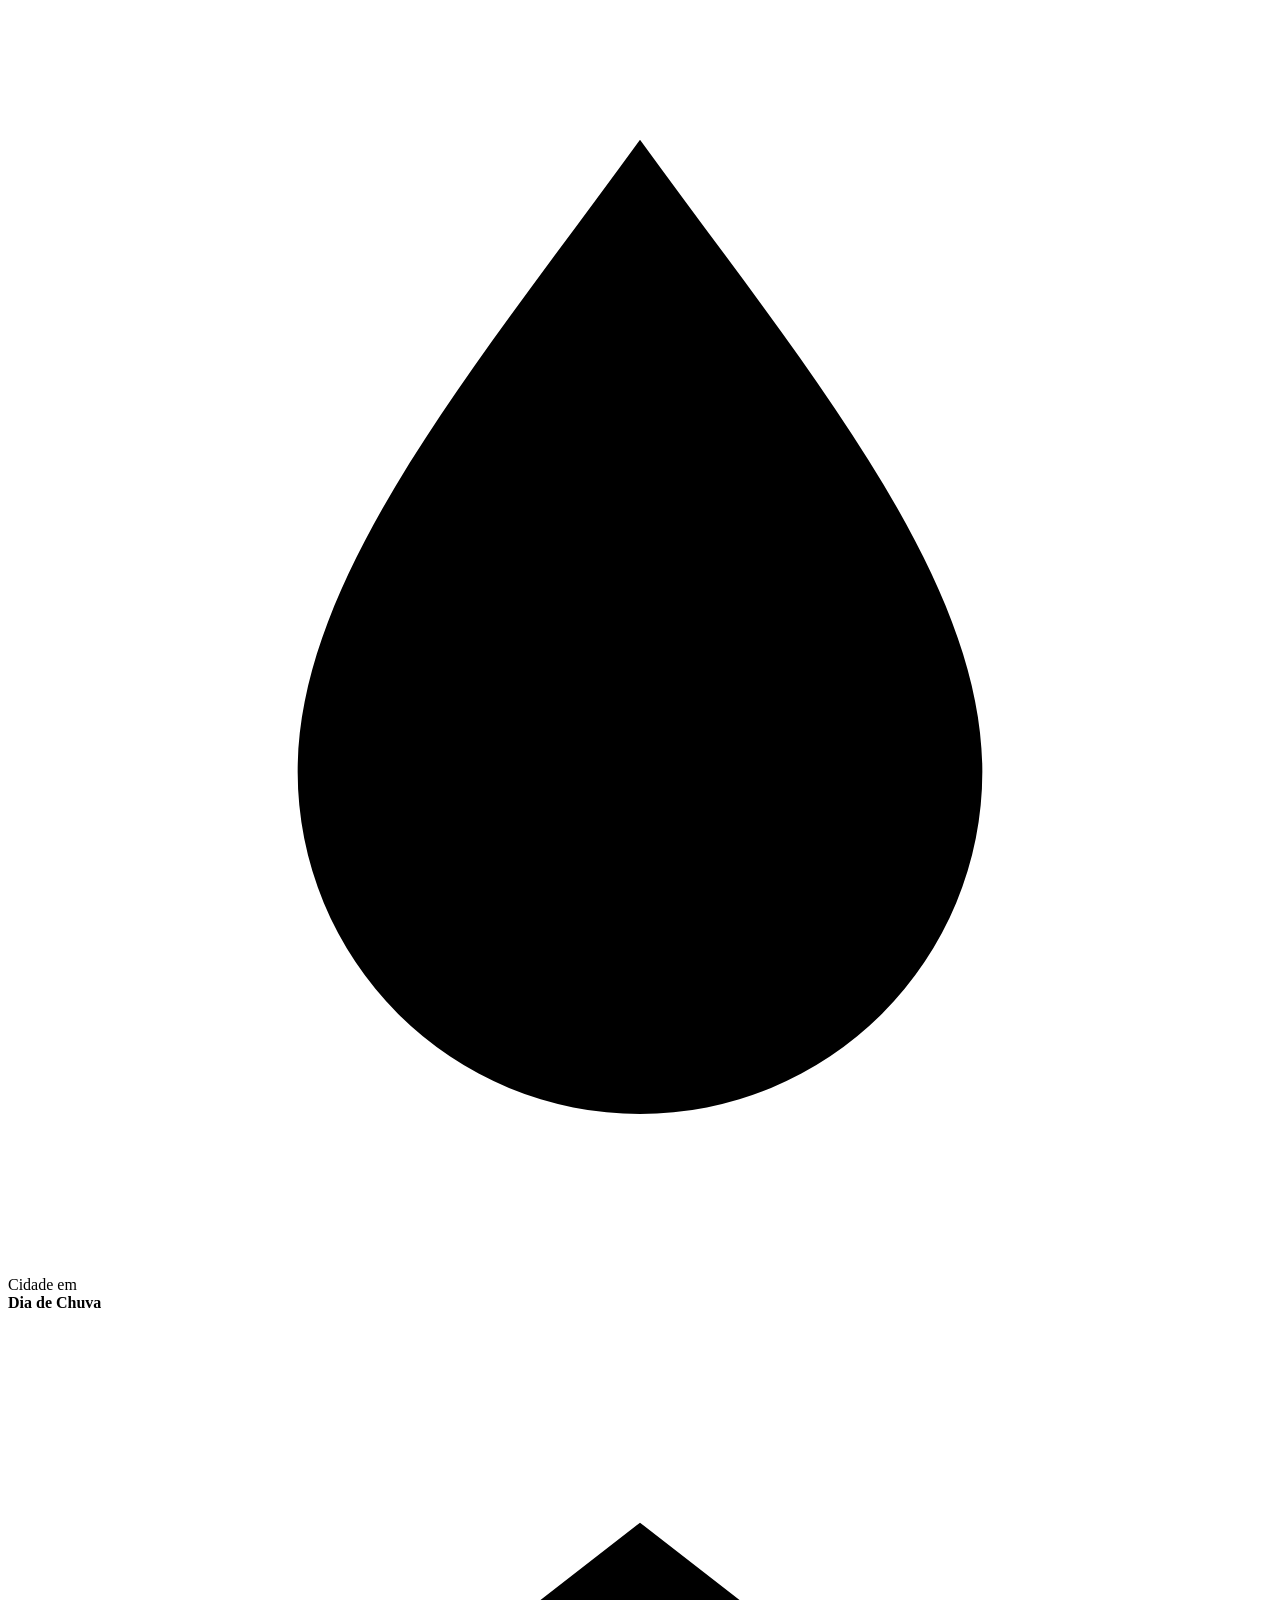
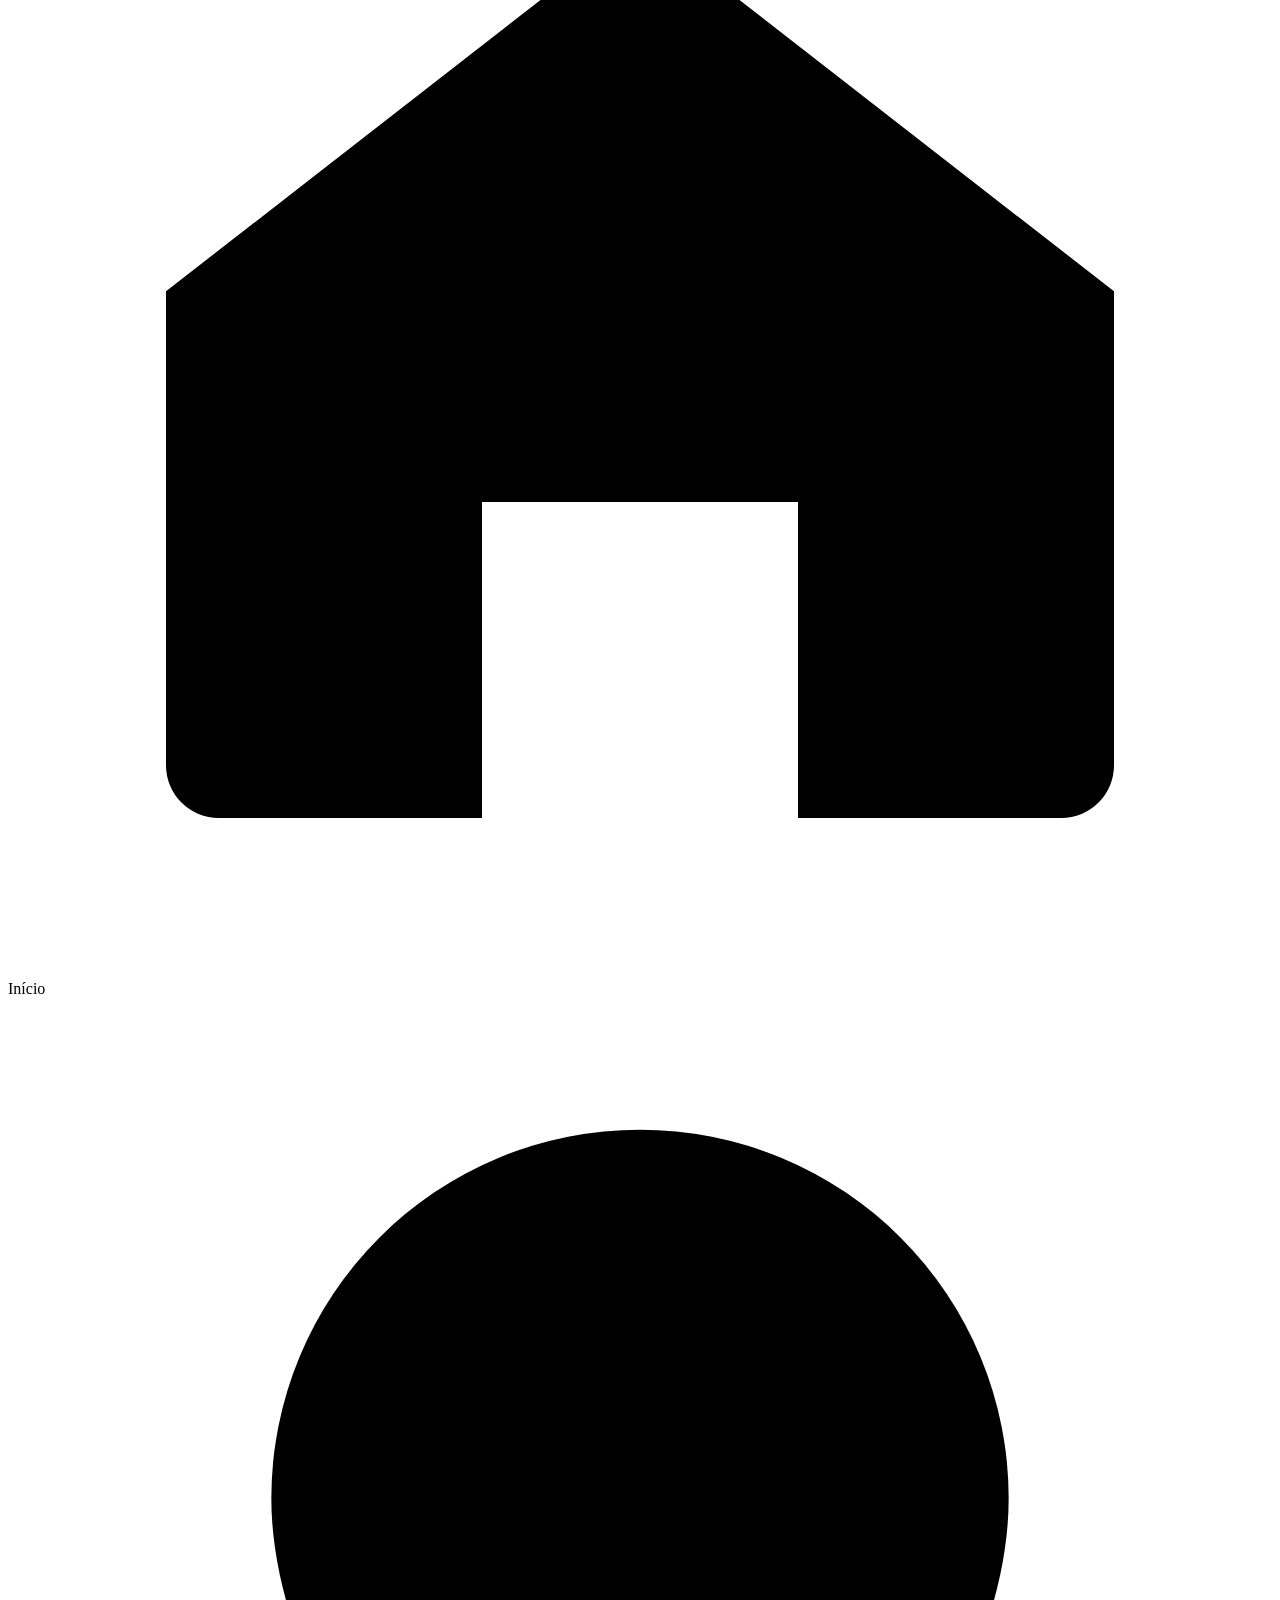
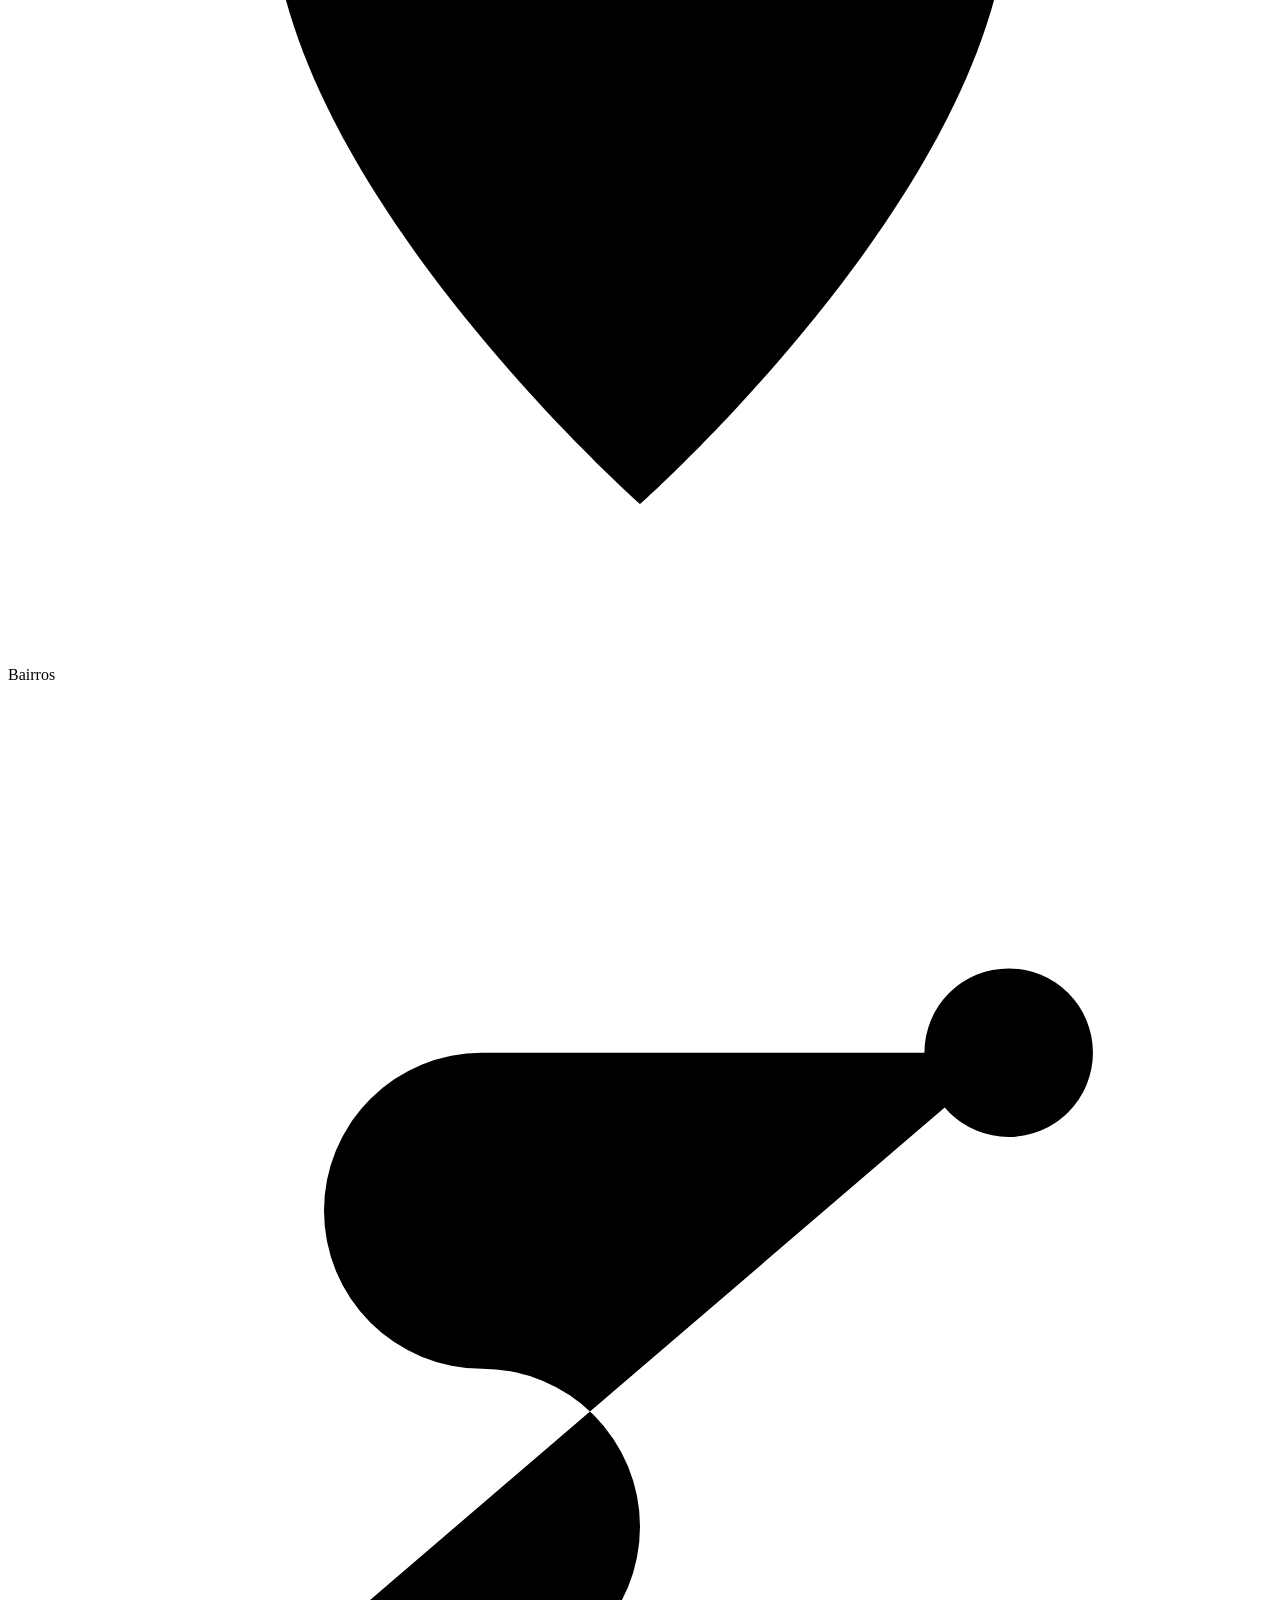
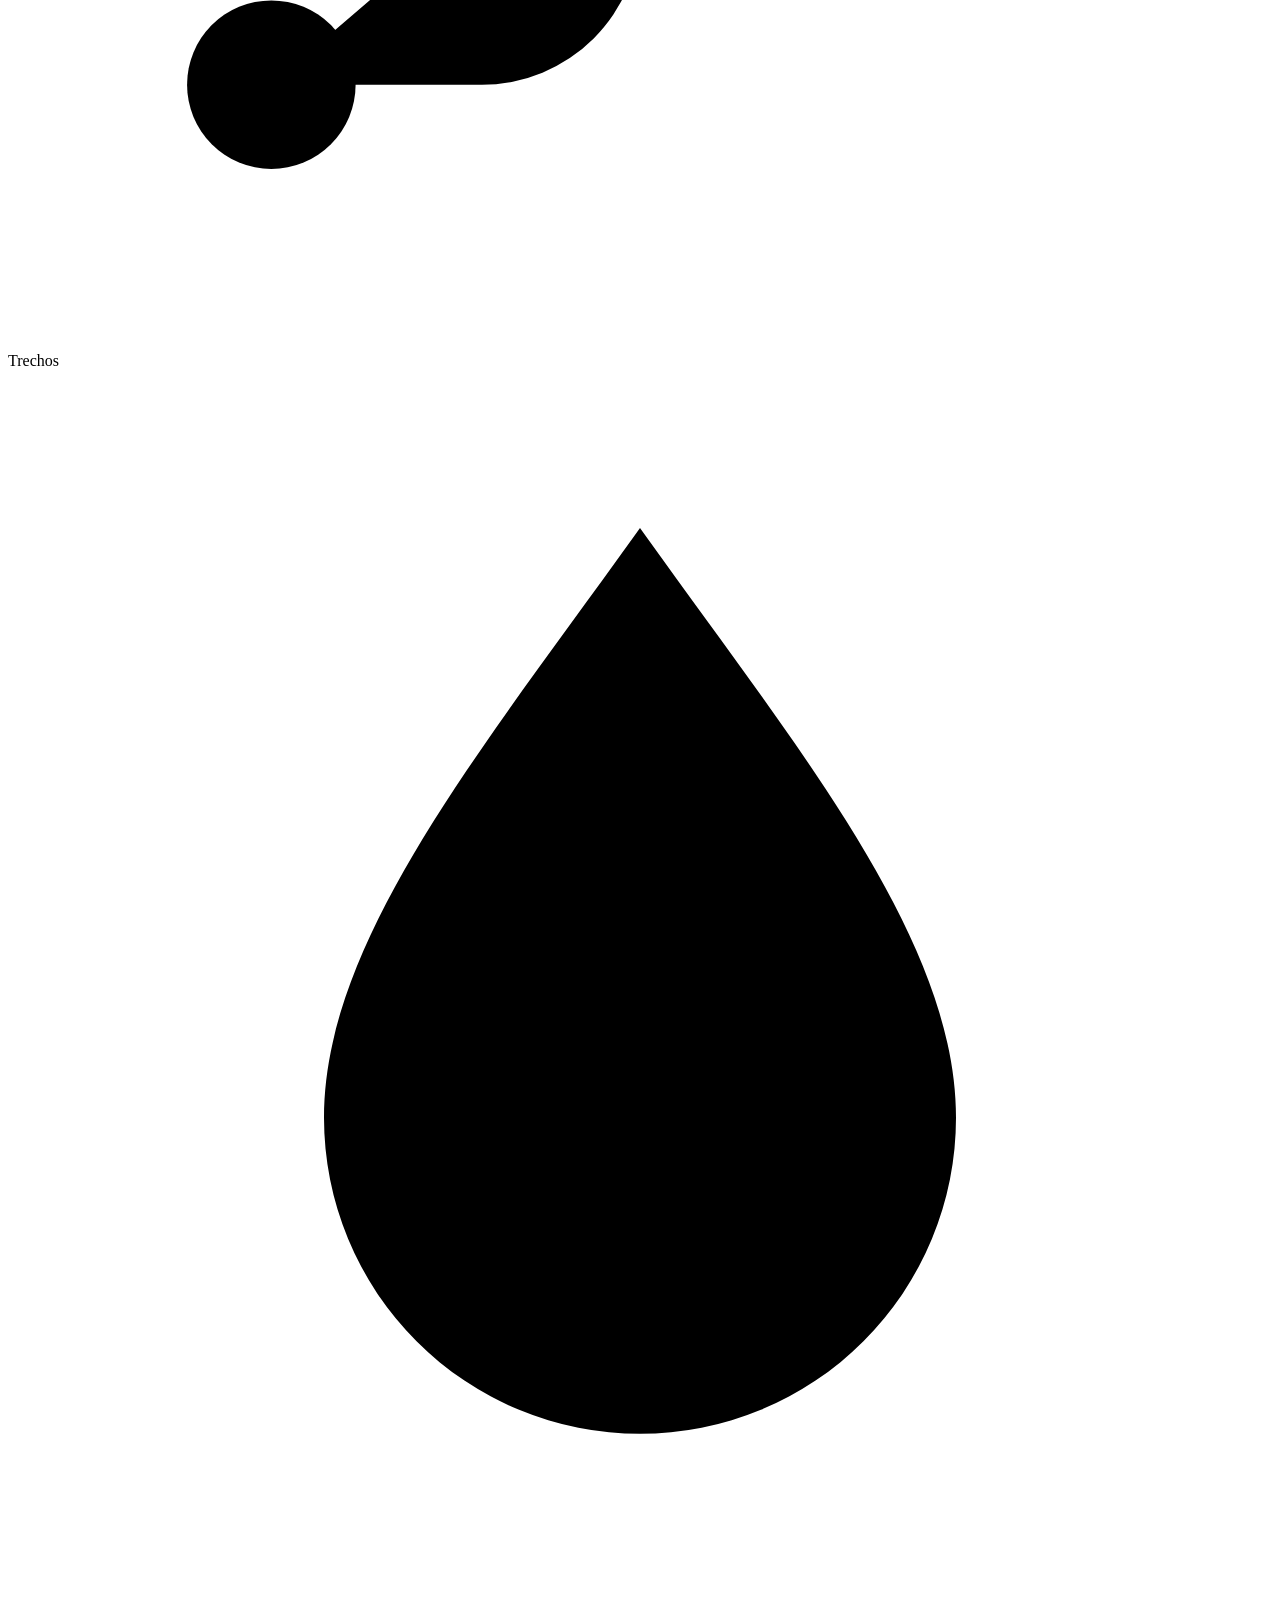
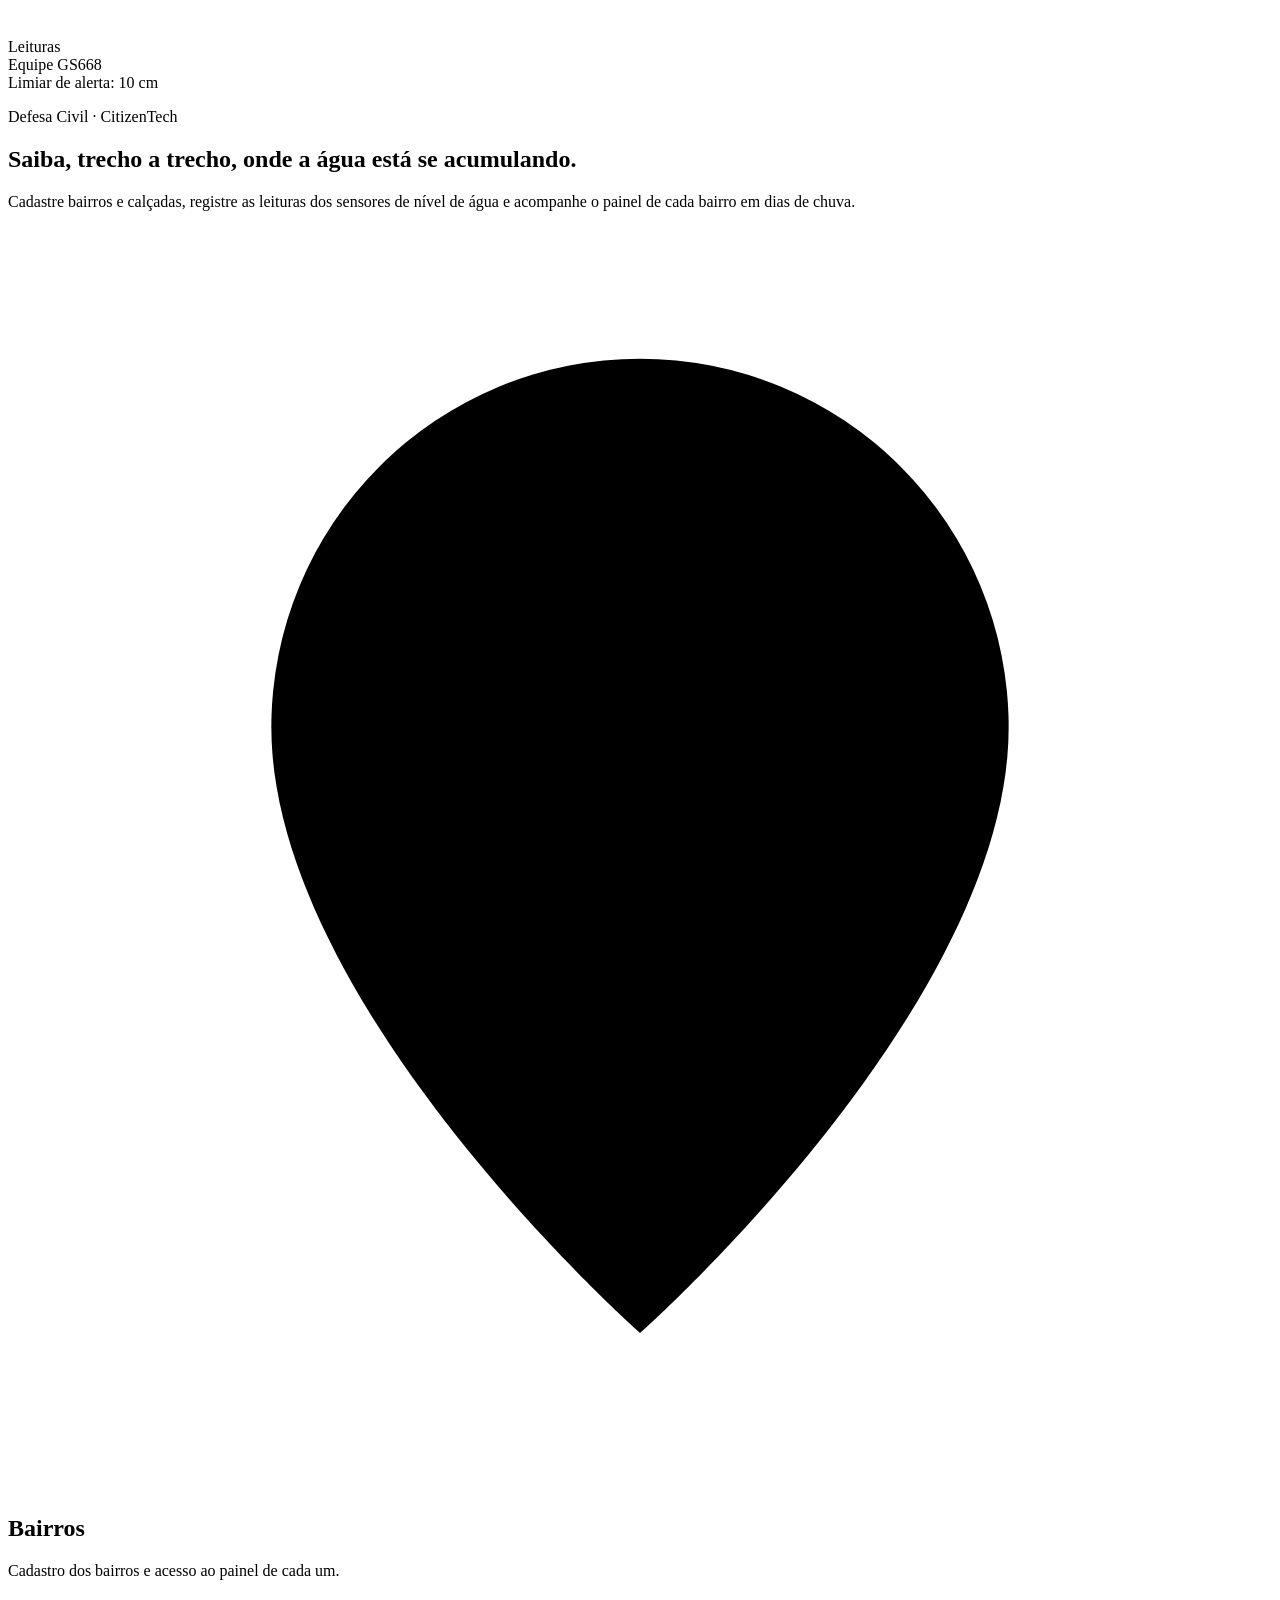
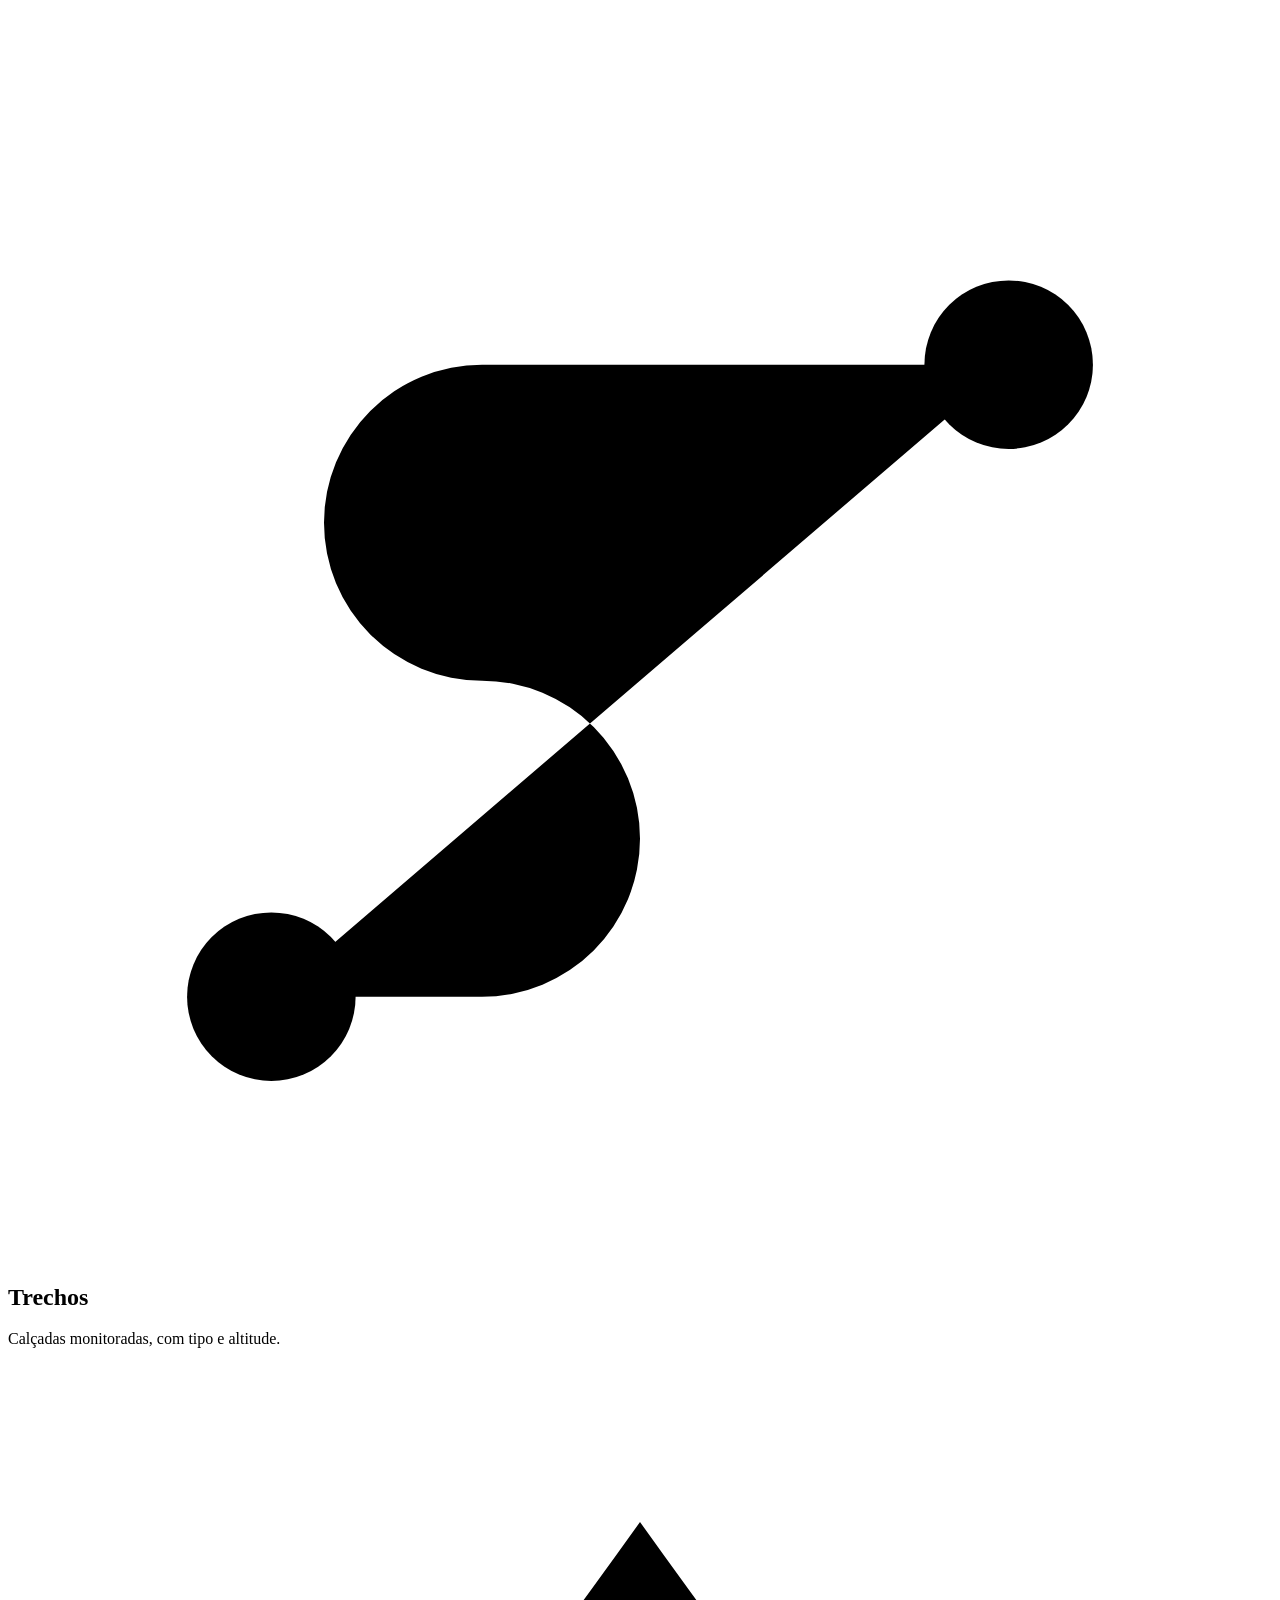
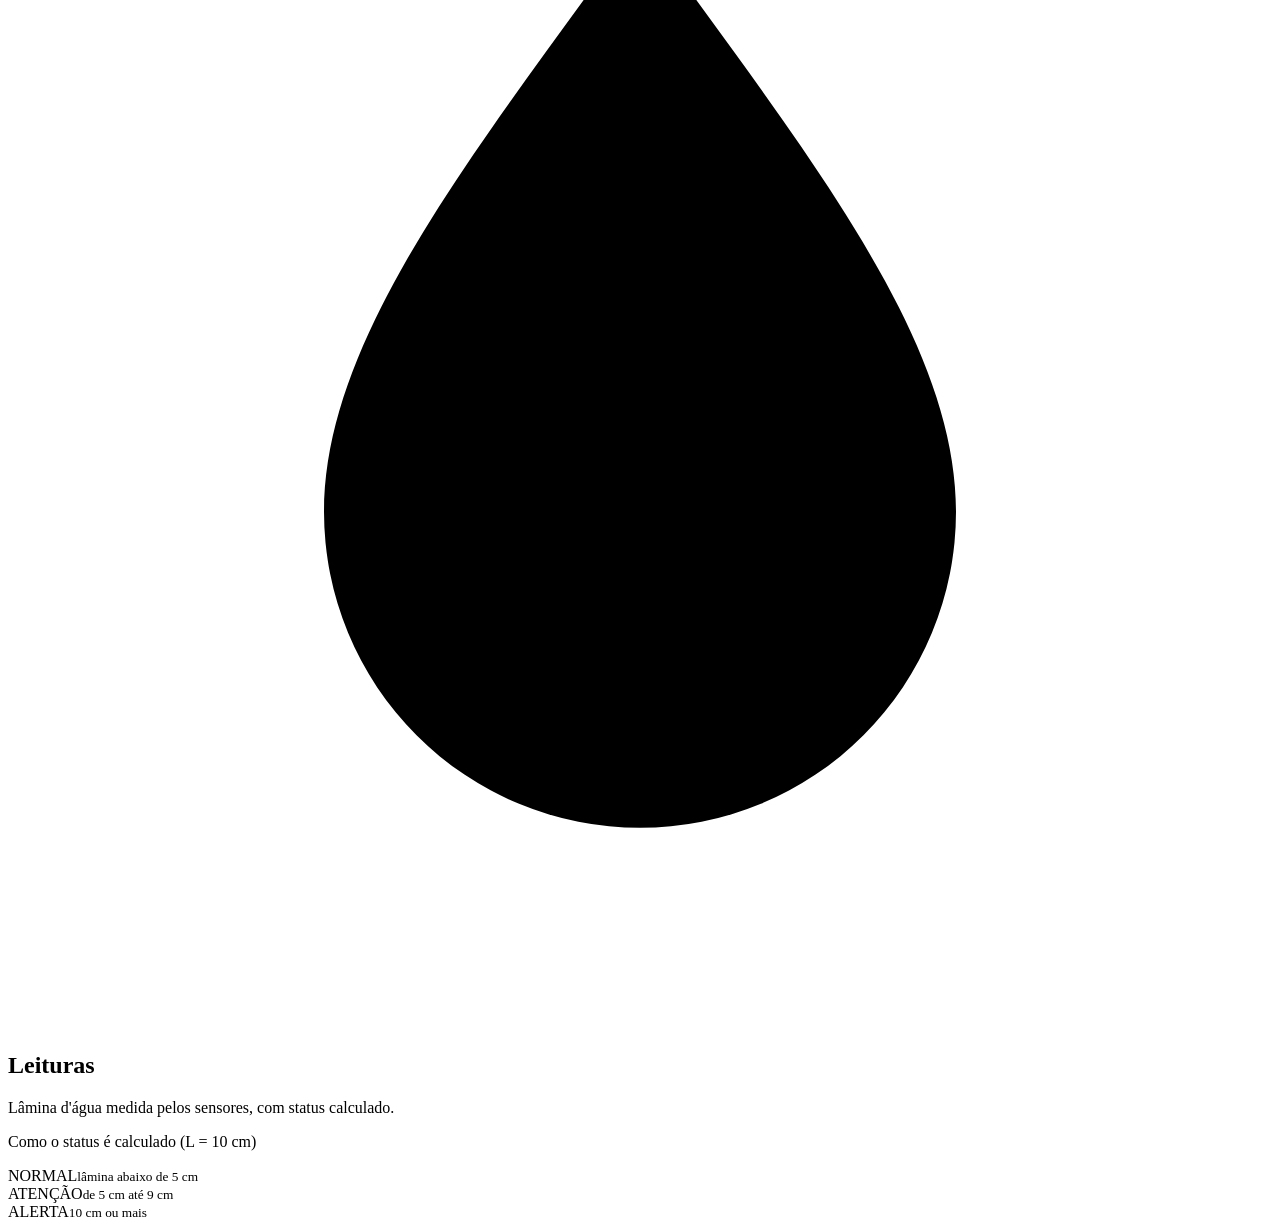
<file: src/main/resources/templates/index.html>
<!DOCTYPE html>
<html lang="pt-BR">
<head>
    <meta charset="UTF-8">
    <meta name="viewport" content="width=device-width, initial-scale=1">
    <title>Início · Cidade em Dia de Chuva</title>
    <link rel="preconnect" href="https://fonts.googleapis.com">
    <link href="https://fonts.googleapis.com/css2?family=Outfit:wght@400;500;600;700&display=swap" rel="stylesheet">
    <link rel="stylesheet" th:href="@{/css/estilo.css}">
</head>
<body>
<aside class="lateral">
    <a class="marca" th:href="@{/}">
        <svg class="logo" viewBox="0 0 24 24"><path d="M12 2.5c-3.2 4.4-6.5 8.3-6.5 12a6.5 6.5 0 0 0 13 0c0-3.7-3.3-7.6-6.5-12z"/></svg>
        <span>Cidade em<br><strong>Dia de Chuva</strong></span>
    </a>
    <nav>
        <a class="ativo" th:href="@{/}"><svg class="ico" viewBox="0 0 24 24"><path d="M3 11l9-7 9 7v9a1 1 0 0 1-1 1h-5v-6H9v6H4a1 1 0 0 1-1-1z"/></svg>Início</a>
        <a th:href="@{/bairros}"><svg class="ico" viewBox="0 0 24 24"><path d="M12 21s-7-6.2-7-11.5a7 7 0 0 1 14 0C19 14.8 12 21 12 21z"/><circle cx="12" cy="9.5" r="2.5"/></svg>Bairros</a>
        <a th:href="@{/trechos}"><svg class="ico" viewBox="0 0 24 24"><path d="M5 19h4a3 3 0 0 0 0-6H9a3 3 0 0 1 0-6h10"/><circle cx="5" cy="19" r="1.6"/><circle cx="19" cy="7" r="1.6"/></svg>Trechos</a>
        <a th:href="@{/leituras}"><svg class="ico" viewBox="0 0 24 24"><path d="M12 3c-3 4.2-6 7.8-6 11.2a6 6 0 0 0 12 0C18 10.8 15 7.2 12 3z"/></svg>Leituras</a>
    </nav>
    <div class="lateral-rodape">Equipe GS668<br>Limiar de alerta: 10 cm</div>
</aside>

<main class="conteudo">
    <section class="hero">
        <p class="sobretitulo">Defesa Civil · CitizenTech</p>
        <h1>Saiba, trecho a trecho, onde a água está se acumulando.</h1>
        <p>Cadastre bairros e calçadas, registre as leituras dos sensores de nível de água e acompanhe o painel de cada bairro em dias de chuva.</p>
    </section>

    <div class="atalhos">
        <a class="atalho" th:href="@{/bairros}">
            <div class="icone-grande"><svg class="ico" viewBox="0 0 24 24"><path d="M12 21s-7-6.2-7-11.5a7 7 0 0 1 14 0C19 14.8 12 21 12 21z"/><circle cx="12" cy="9.5" r="2.5"/></svg></div>
            <h2>Bairros</h2>
            <p>Cadastro dos bairros e acesso ao painel de cada um.</p>
        </a>
        <a class="atalho" th:href="@{/trechos}">
            <div class="icone-grande"><svg class="ico" viewBox="0 0 24 24"><path d="M5 19h4a3 3 0 0 0 0-6H9a3 3 0 0 1 0-6h10"/><circle cx="5" cy="19" r="1.6"/><circle cx="19" cy="7" r="1.6"/></svg></div>
            <h2>Trechos</h2>
            <p>Calçadas monitoradas, com tipo e altitude.</p>
        </a>
        <a class="atalho" th:href="@{/leituras}">
            <div class="icone-grande"><svg class="ico" viewBox="0 0 24 24"><path d="M12 3c-3 4.2-6 7.8-6 11.2a6 6 0 0 0 12 0C18 10.8 15 7.2 12 3z"/></svg></div>
            <h2>Leituras</h2>
            <p>Lâmina d'água medida pelos sensores, com status calculado.</p>
        </a>
    </div>

    <p class="sobretitulo">Como o status é calculado (L = 10 cm)</p>
    <div class="escala">
        <div class="NORMAL">NORMAL<small>lâmina abaixo de 5 cm</small></div>
        <div class="ATENCAO">ATENÇÃO<small>de 5 cm até 9 cm</small></div>
        <div class="ALERTA">ALERTA<small>10 cm ou mais</small></div>
    </div>
</main>
</body>
</html>
</file>
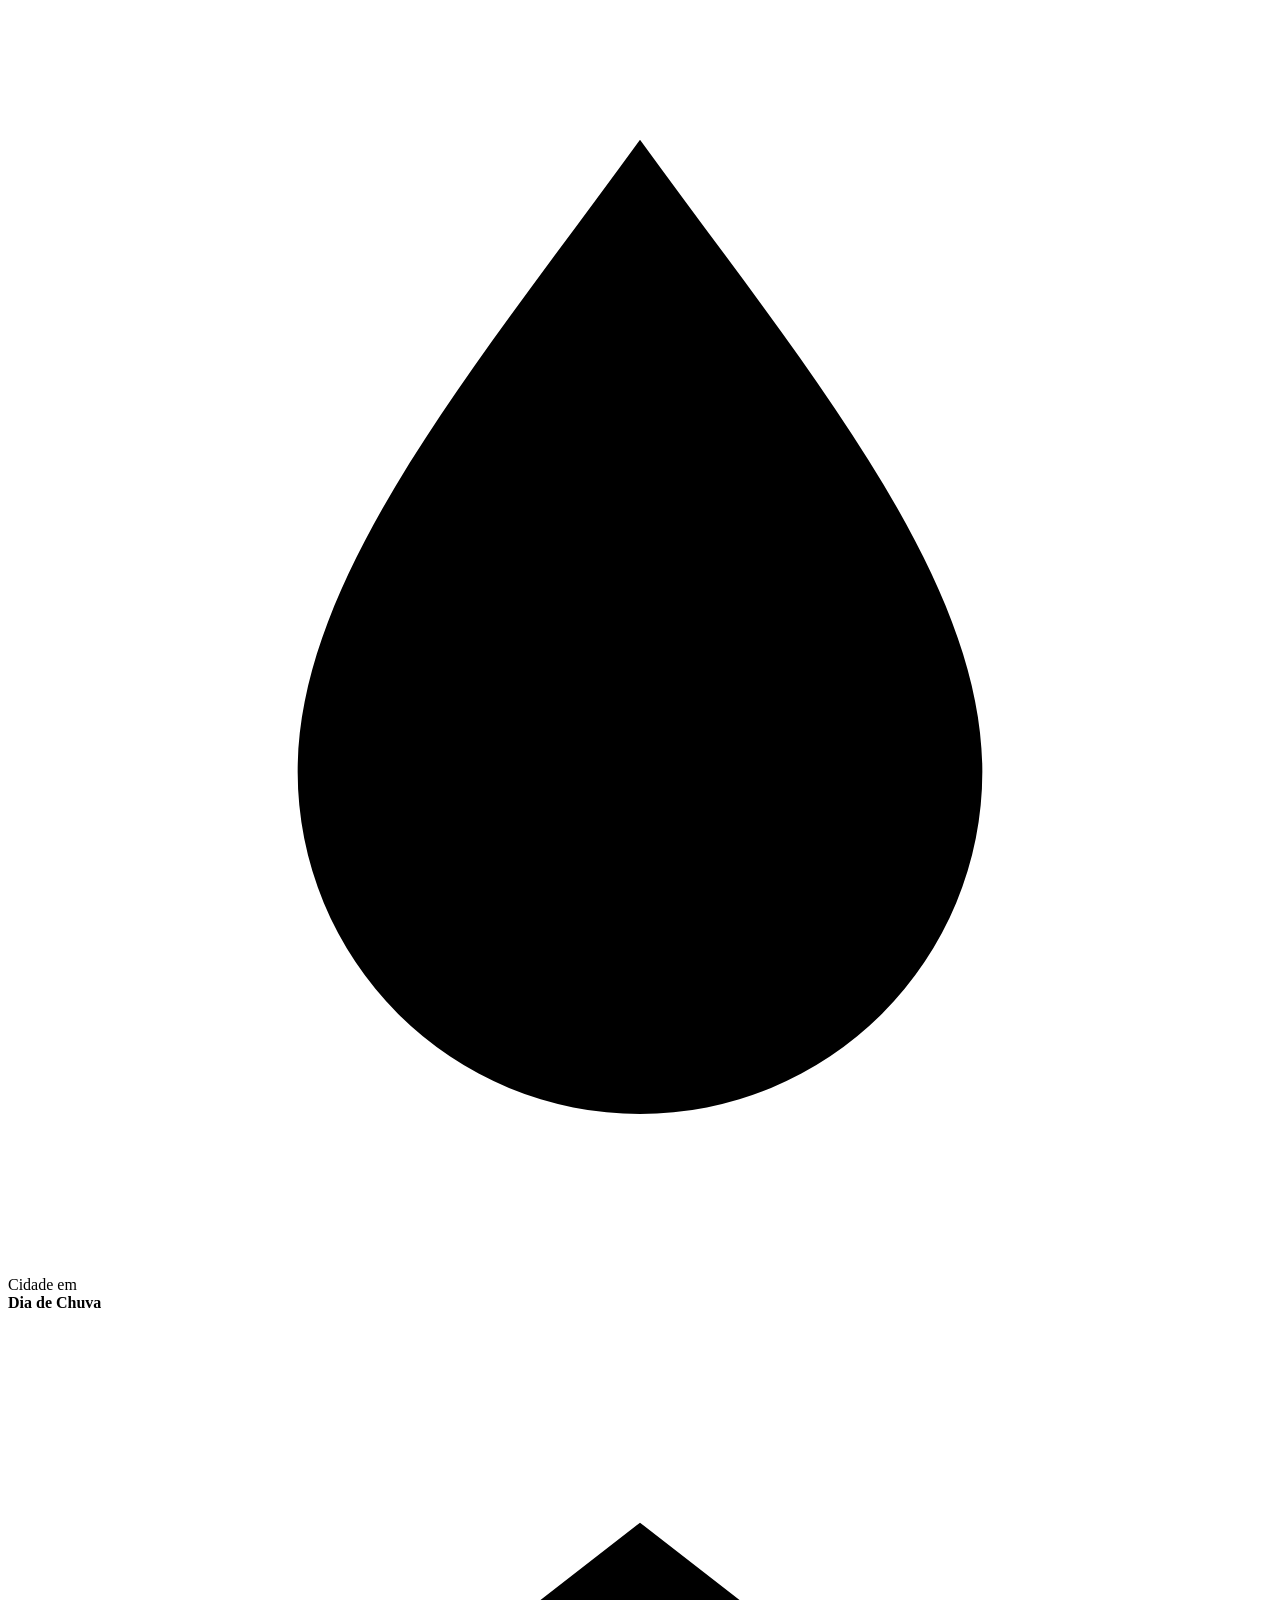
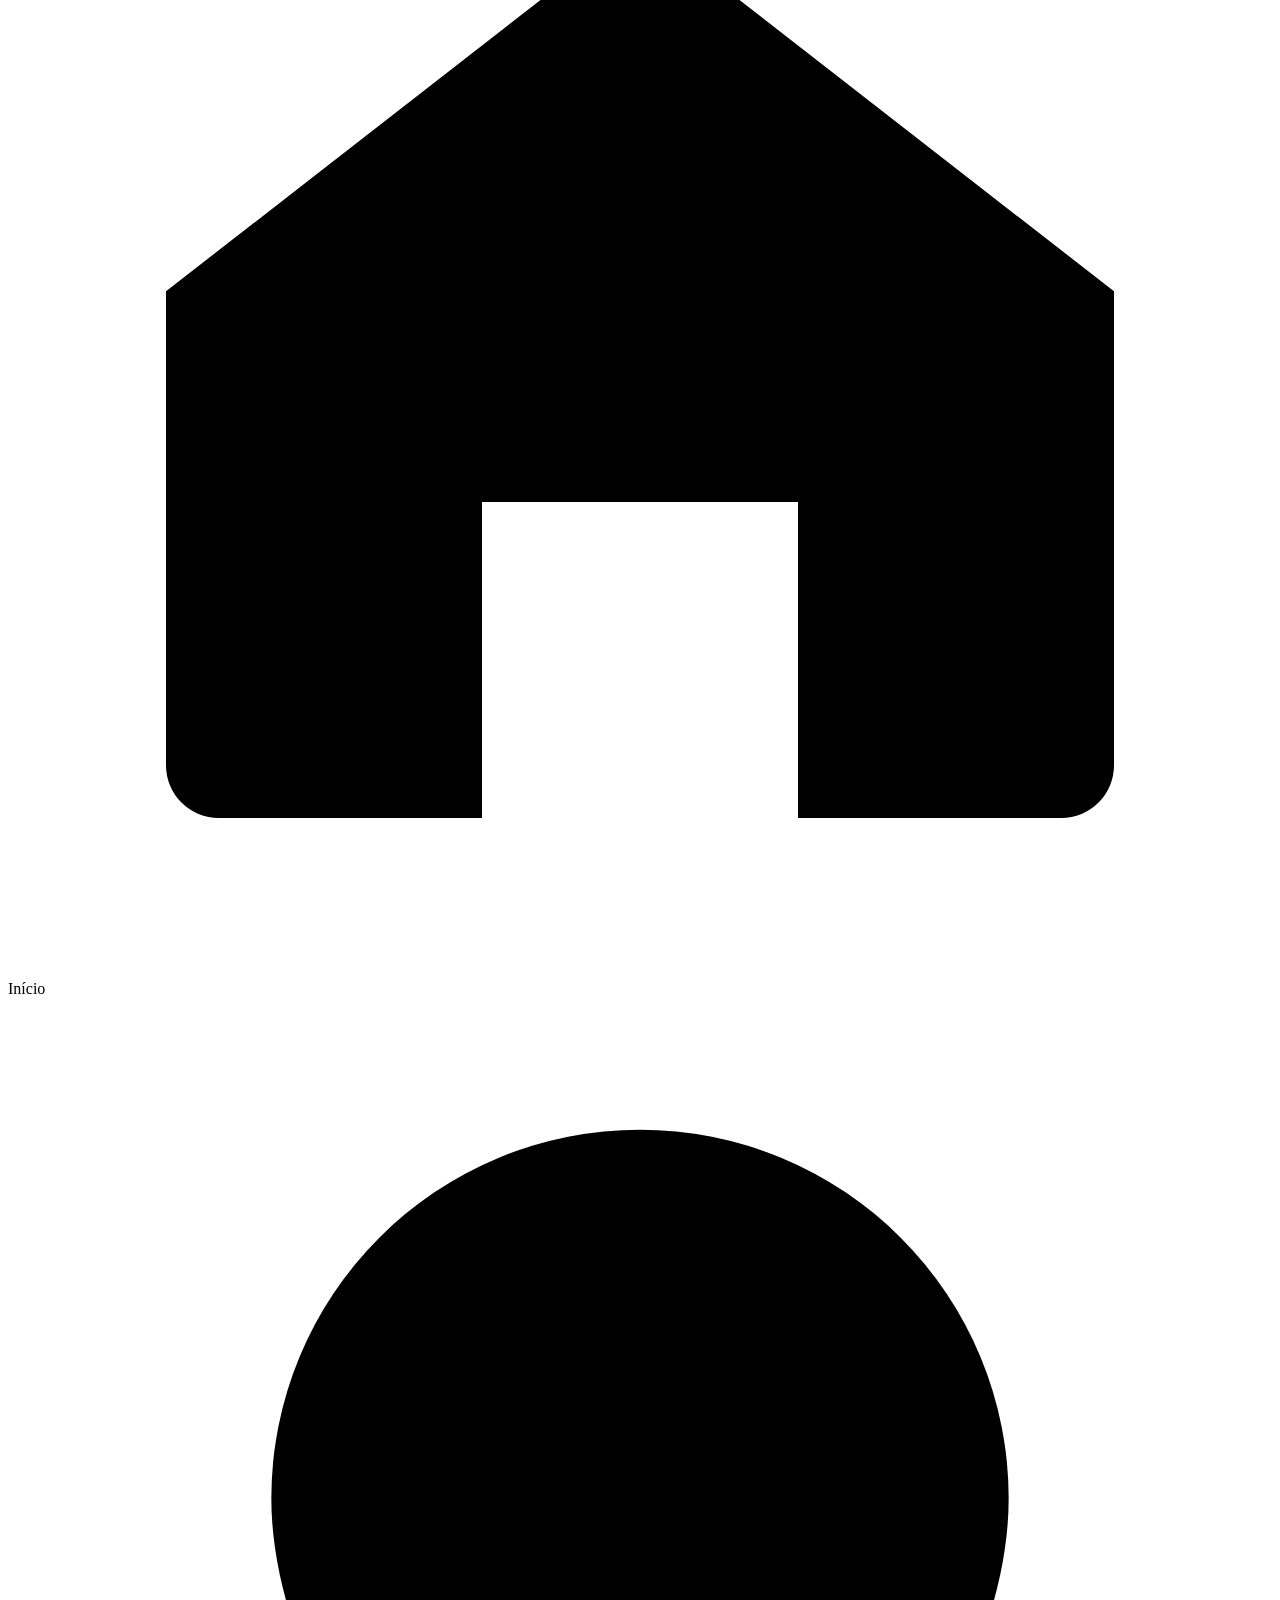
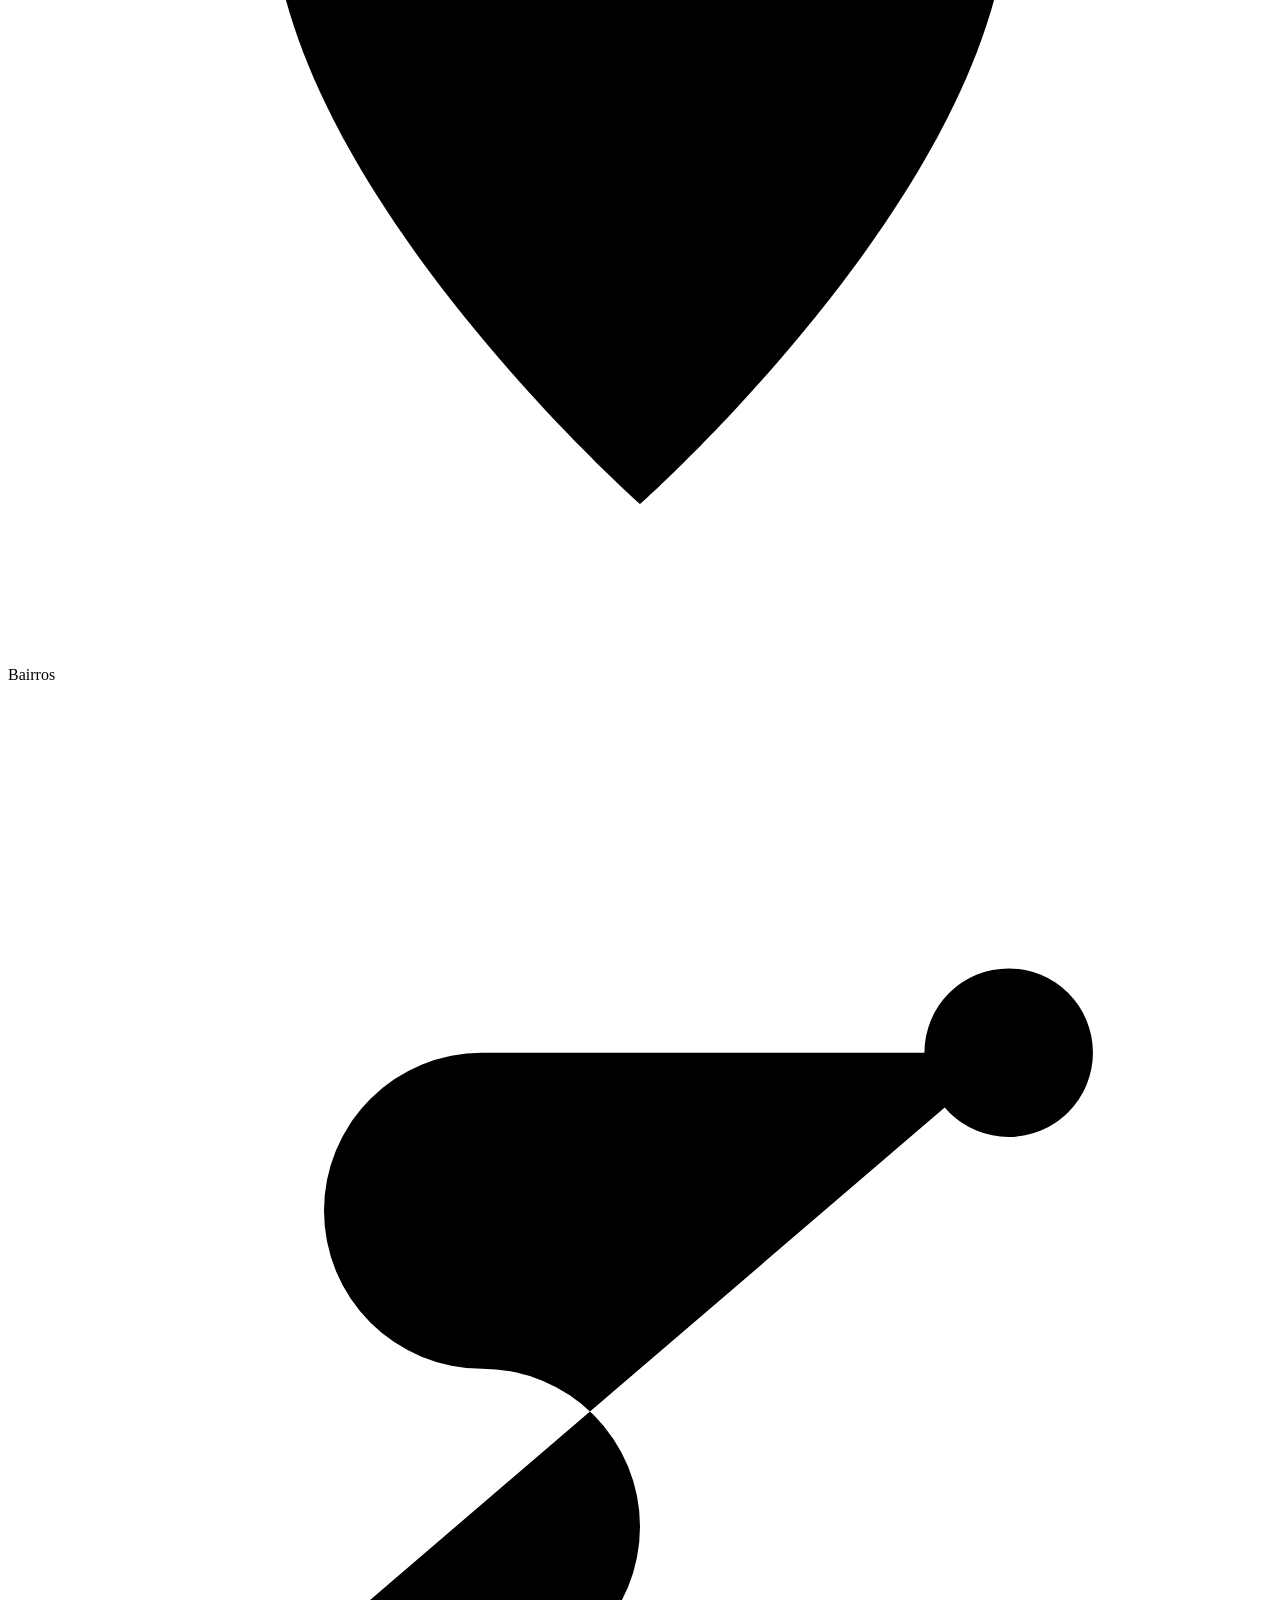
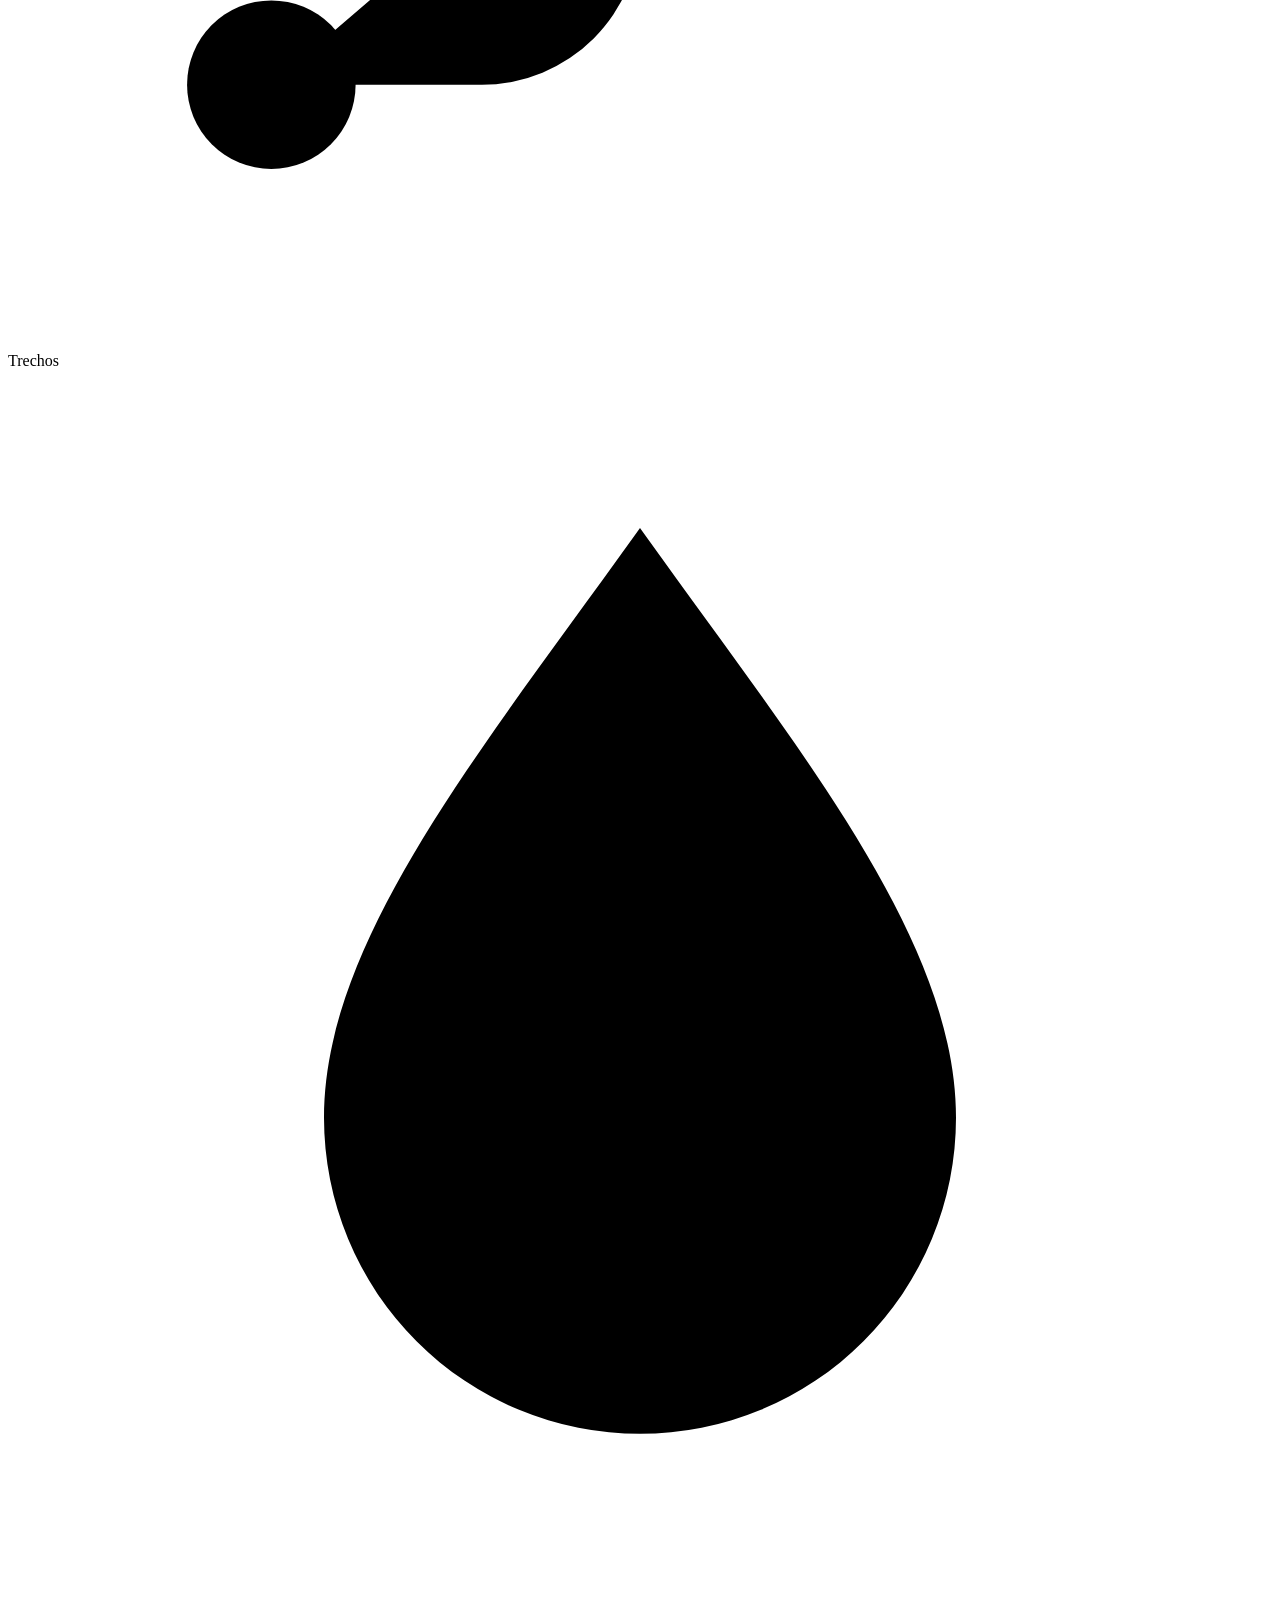
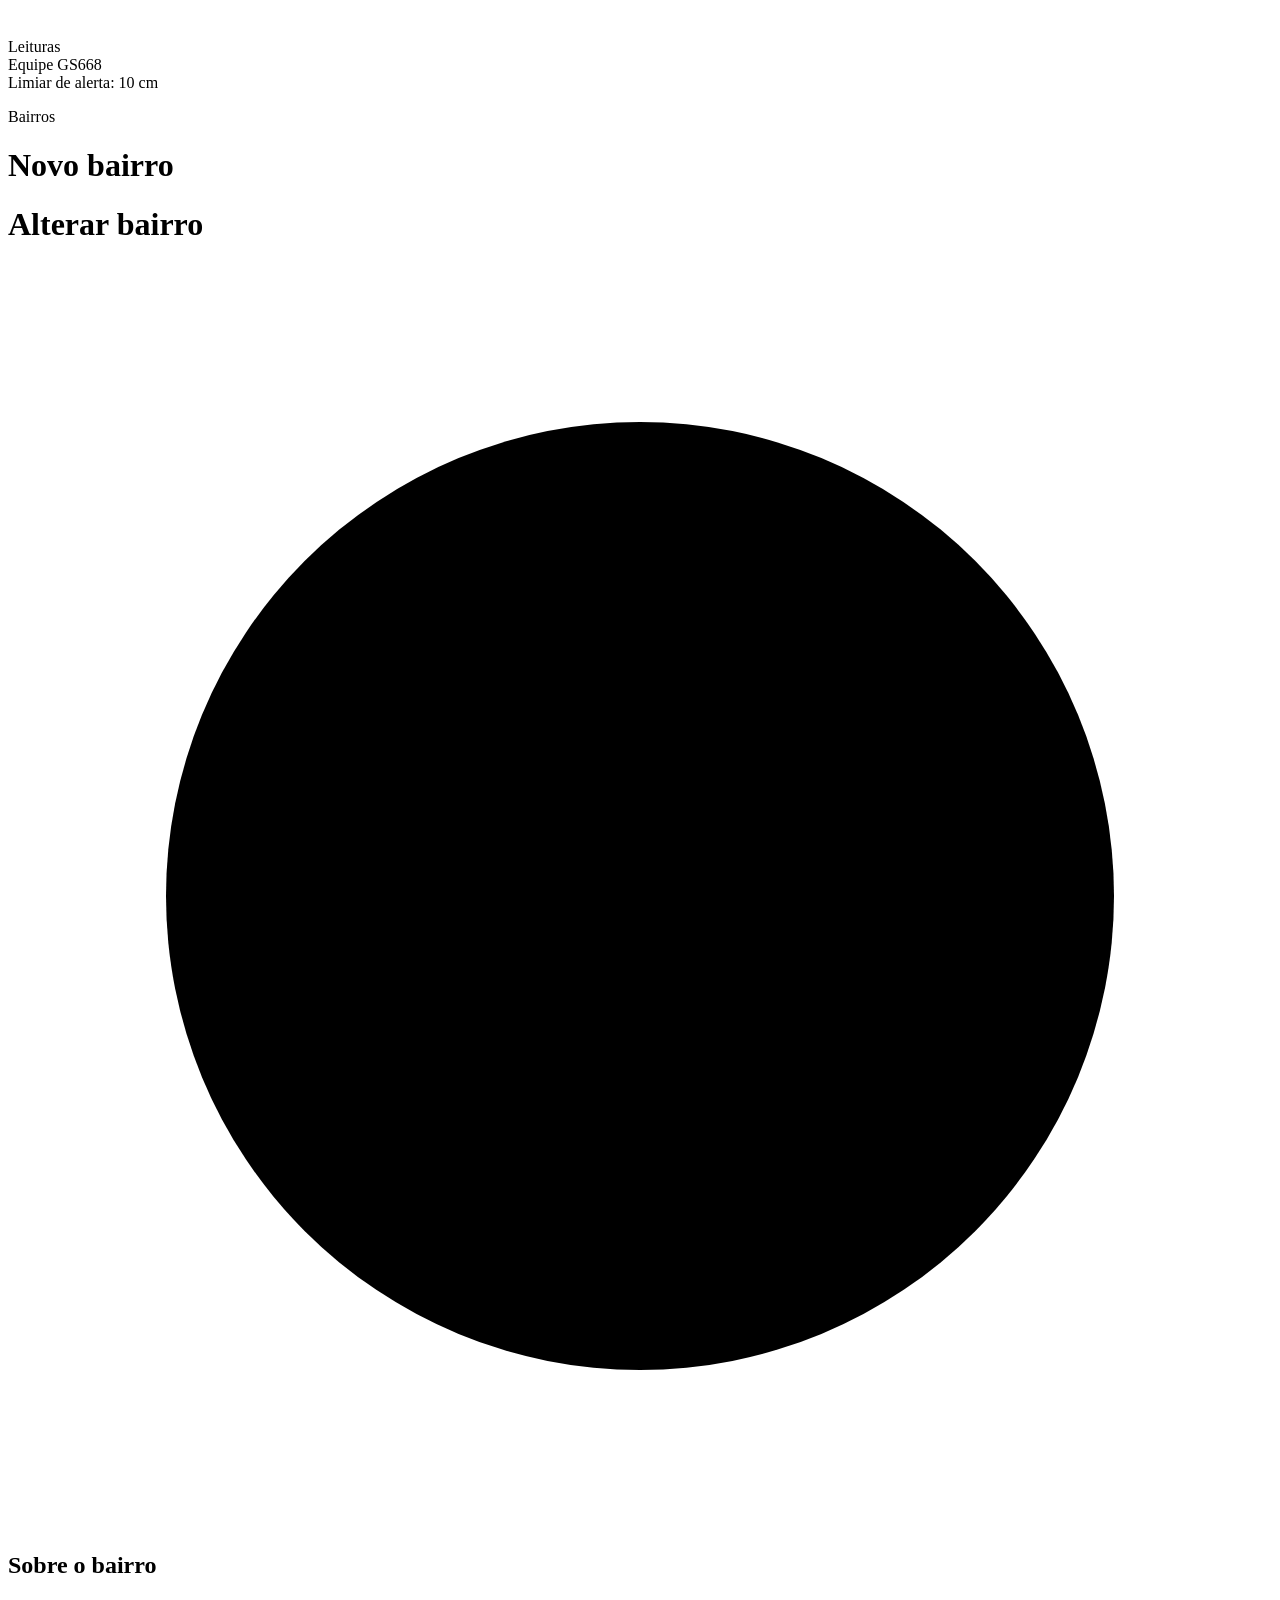
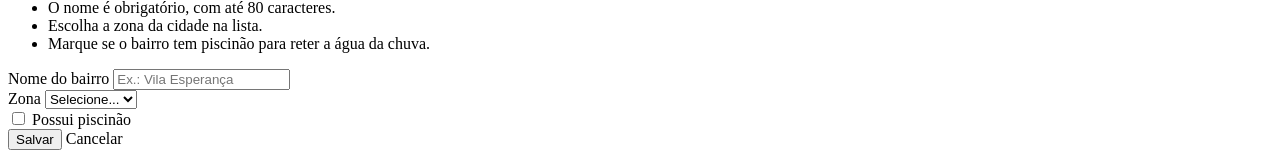
<file: src/main/resources/templates/bairros/form.html>
<!DOCTYPE html>
<html lang="pt-BR">
<head>
    <meta charset="UTF-8">
    <meta name="viewport" content="width=device-width, initial-scale=1">
    <title>Bairro · Cidade em Dia de Chuva</title>
    <link rel="preconnect" href="https://fonts.googleapis.com">
    <link href="https://fonts.googleapis.com/css2?family=Outfit:wght@400;500;600;700&display=swap" rel="stylesheet">
    <link rel="stylesheet" th:href="@{/css/estilo.css}">
</head>
<body>
<aside class="lateral">
    <a class="marca" th:href="@{/}">
        <svg class="logo" viewBox="0 0 24 24"><path d="M12 2.5c-3.2 4.4-6.5 8.3-6.5 12a6.5 6.5 0 0 0 13 0c0-3.7-3.3-7.6-6.5-12z"/></svg>
        <span>Cidade em<br><strong>Dia de Chuva</strong></span>
    </a>
    <nav>
        <a th:href="@{/}"><svg class="ico" viewBox="0 0 24 24"><path d="M3 11l9-7 9 7v9a1 1 0 0 1-1 1h-5v-6H9v6H4a1 1 0 0 1-1-1z"/></svg>Início</a>
        <a class="ativo" th:href="@{/bairros}"><svg class="ico" viewBox="0 0 24 24"><path d="M12 21s-7-6.2-7-11.5a7 7 0 0 1 14 0C19 14.8 12 21 12 21z"/><circle cx="12" cy="9.5" r="2.5"/></svg>Bairros</a>
        <a th:href="@{/trechos}"><svg class="ico" viewBox="0 0 24 24"><path d="M5 19h4a3 3 0 0 0 0-6H9a3 3 0 0 1 0-6h10"/><circle cx="5" cy="19" r="1.6"/><circle cx="19" cy="7" r="1.6"/></svg>Trechos</a>
        <a th:href="@{/leituras}"><svg class="ico" viewBox="0 0 24 24"><path d="M12 3c-3 4.2-6 7.8-6 11.2a6 6 0 0 0 12 0C18 10.8 15 7.2 12 3z"/></svg>Leituras</a>
    </nav>
    <div class="lateral-rodape">Equipe GS668<br>Limiar de alerta: 10 cm</div>
</aside>

<main class="conteudo">
    <div class="topo">
        <div>
            <p class="sobretitulo">Bairros</p>
            <h1 th:if="${bairro.id == null}">Novo bairro</h1>
            <h1 th:if="${bairro.id != null}">Alterar bairro</h1>
        </div>
    </div>

    <p class="erro" th:if="${erro != null}">
        <svg class="ico" viewBox="0 0 24 24"><circle cx="12" cy="12" r="9"/><path d="M12 7v6M12 16.5v.5"/></svg>
        <span th:text="${erro}"></span>
    </p>

    <div class="form-layout">
        <aside class="dica">
            <h2>Sobre o bairro</h2>
            <ul>
                <li>O nome é obrigatório, com até 80 caracteres.</li>
                <li>Escolha a zona da cidade na lista.</li>
                <li>Marque se o bairro tem piscinão para reter a água da chuva.</li>
            </ul>
        </aside>

        <form class="cadastro" th:action="@{/bairros/salvar}" th:object="${bairro}" method="post">
            <input type="hidden" th:field="*{id}">

            <div class="campo">
                <label for="nome">Nome do bairro</label>
                <input type="text" id="nome" th:field="*{nome}" placeholder="Ex.: Vila Esperança">
            </div>

            <div class="campo">
                <label for="zona">Zona</label>
                <select id="zona" th:field="*{zona}">
                    <option value="">Selecione...</option>
                    <option th:each="z : ${zonas}" th:value="${z}" th:text="${z}"></option>
                </select>
            </div>

            <div class="campo">
                <label class="interruptor">
                    <input type="checkbox" th:field="*{possuiPiscinao}">
                    <span class="trilho"></span>
                    Possui piscinão
                </label>
            </div>

            <div class="form-rodape">
                <button type="submit" class="btn btn-primario">Salvar</button>
                <a class="btn btn-fantasma" th:href="@{/bairros}">Cancelar</a>
            </div>
        </form>
    </div>
</main>
</body>
</html>
</file>
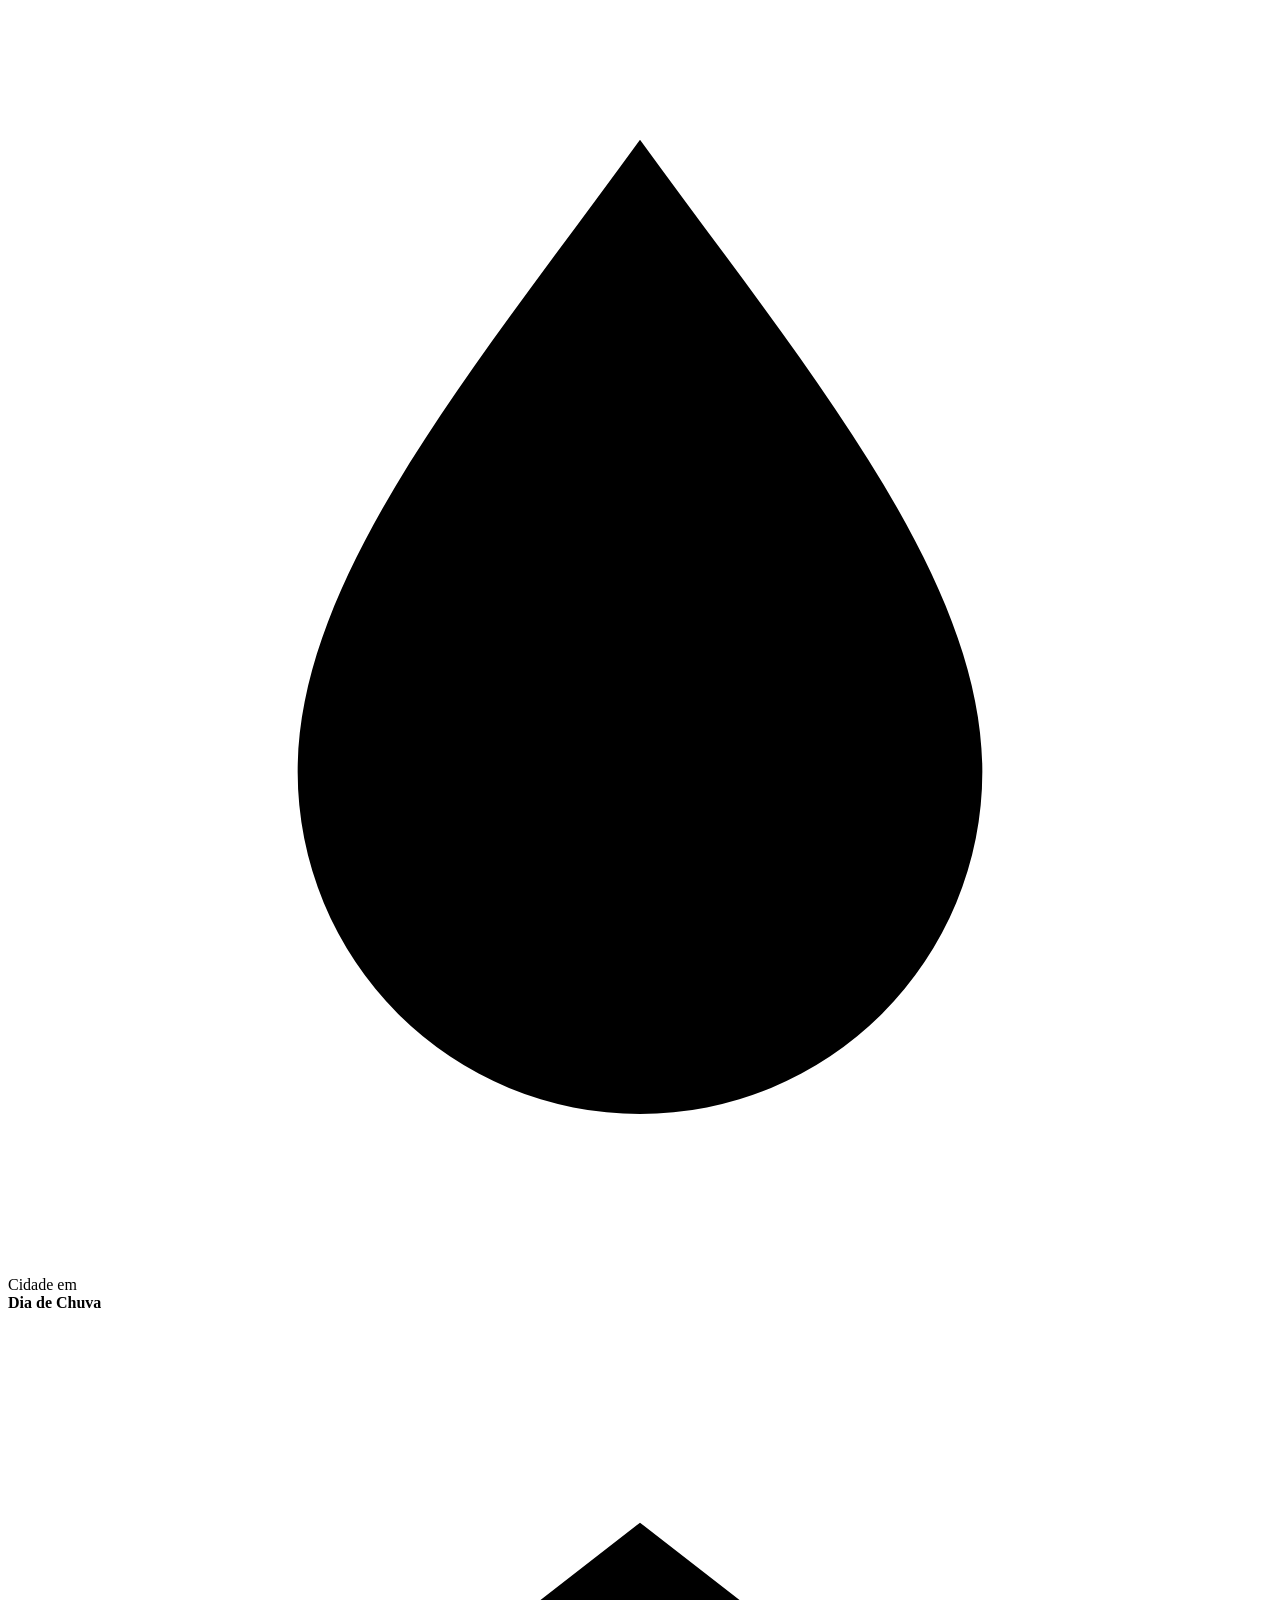
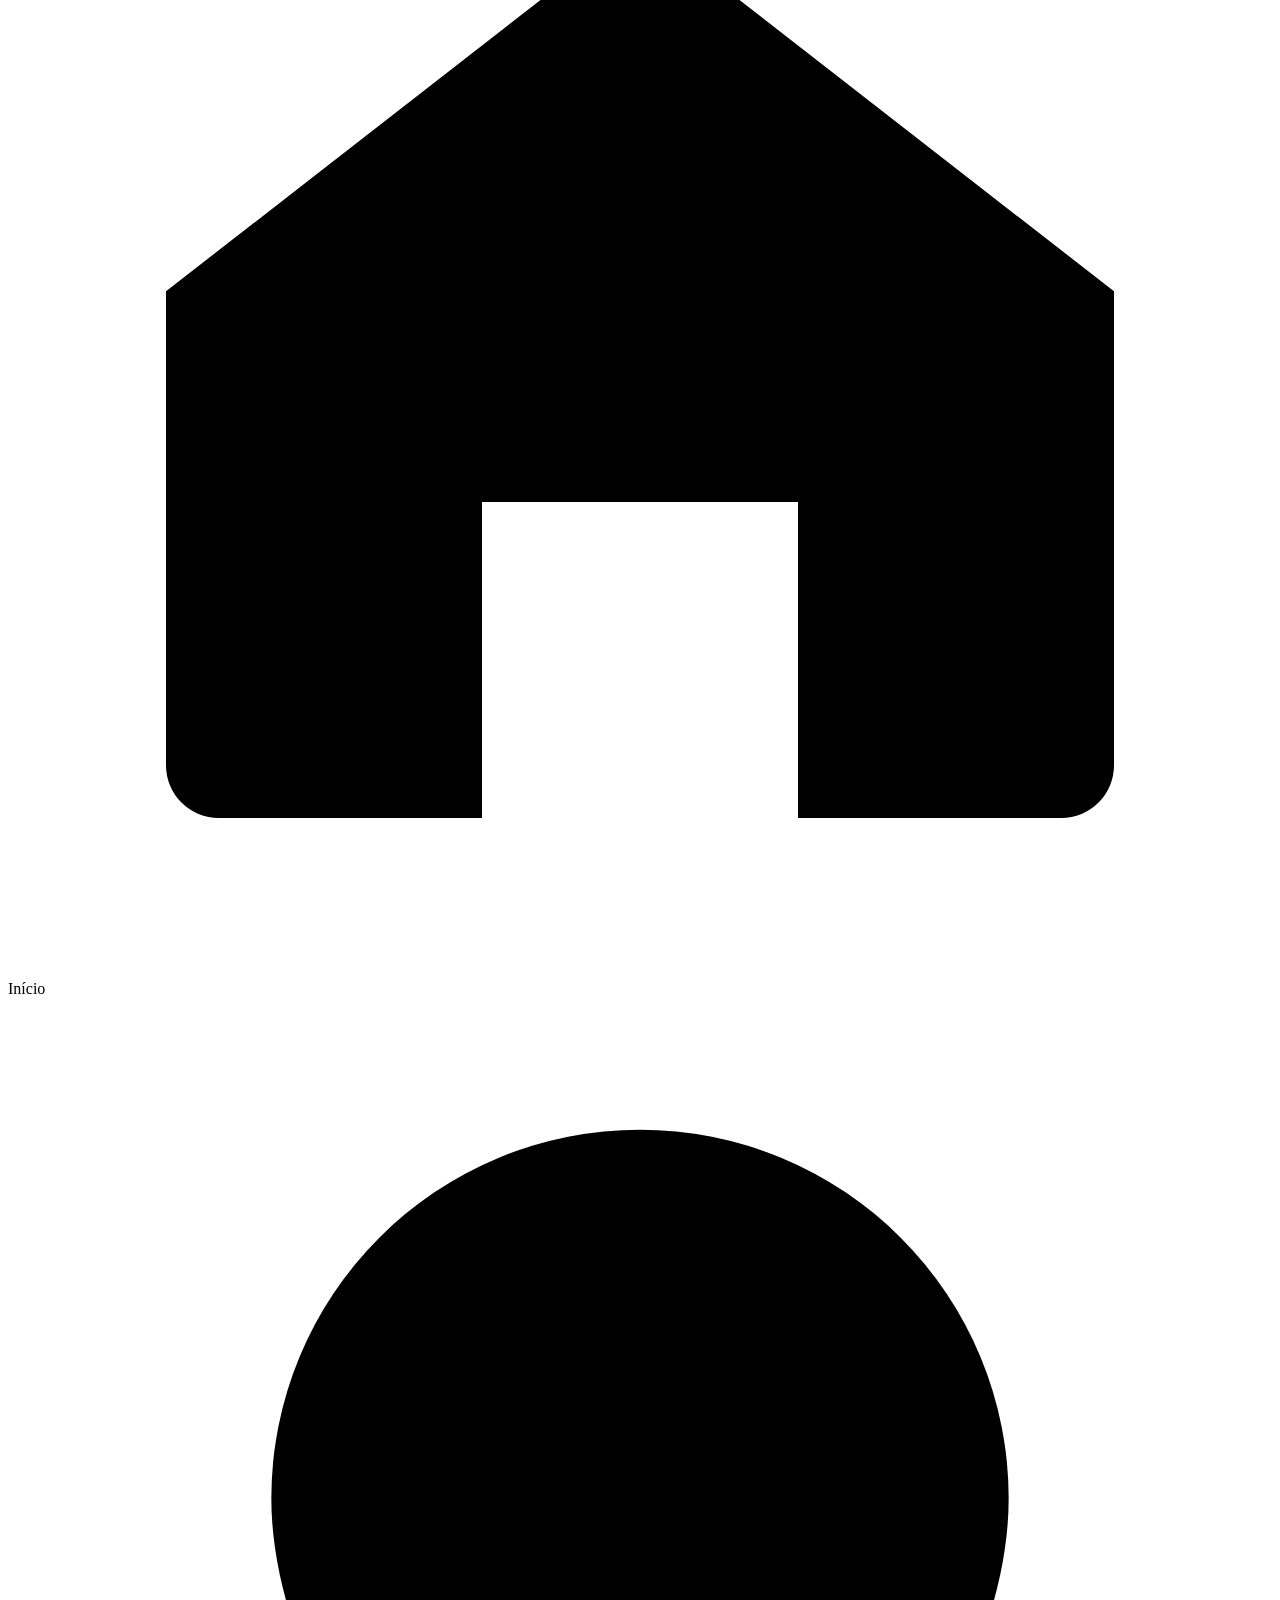
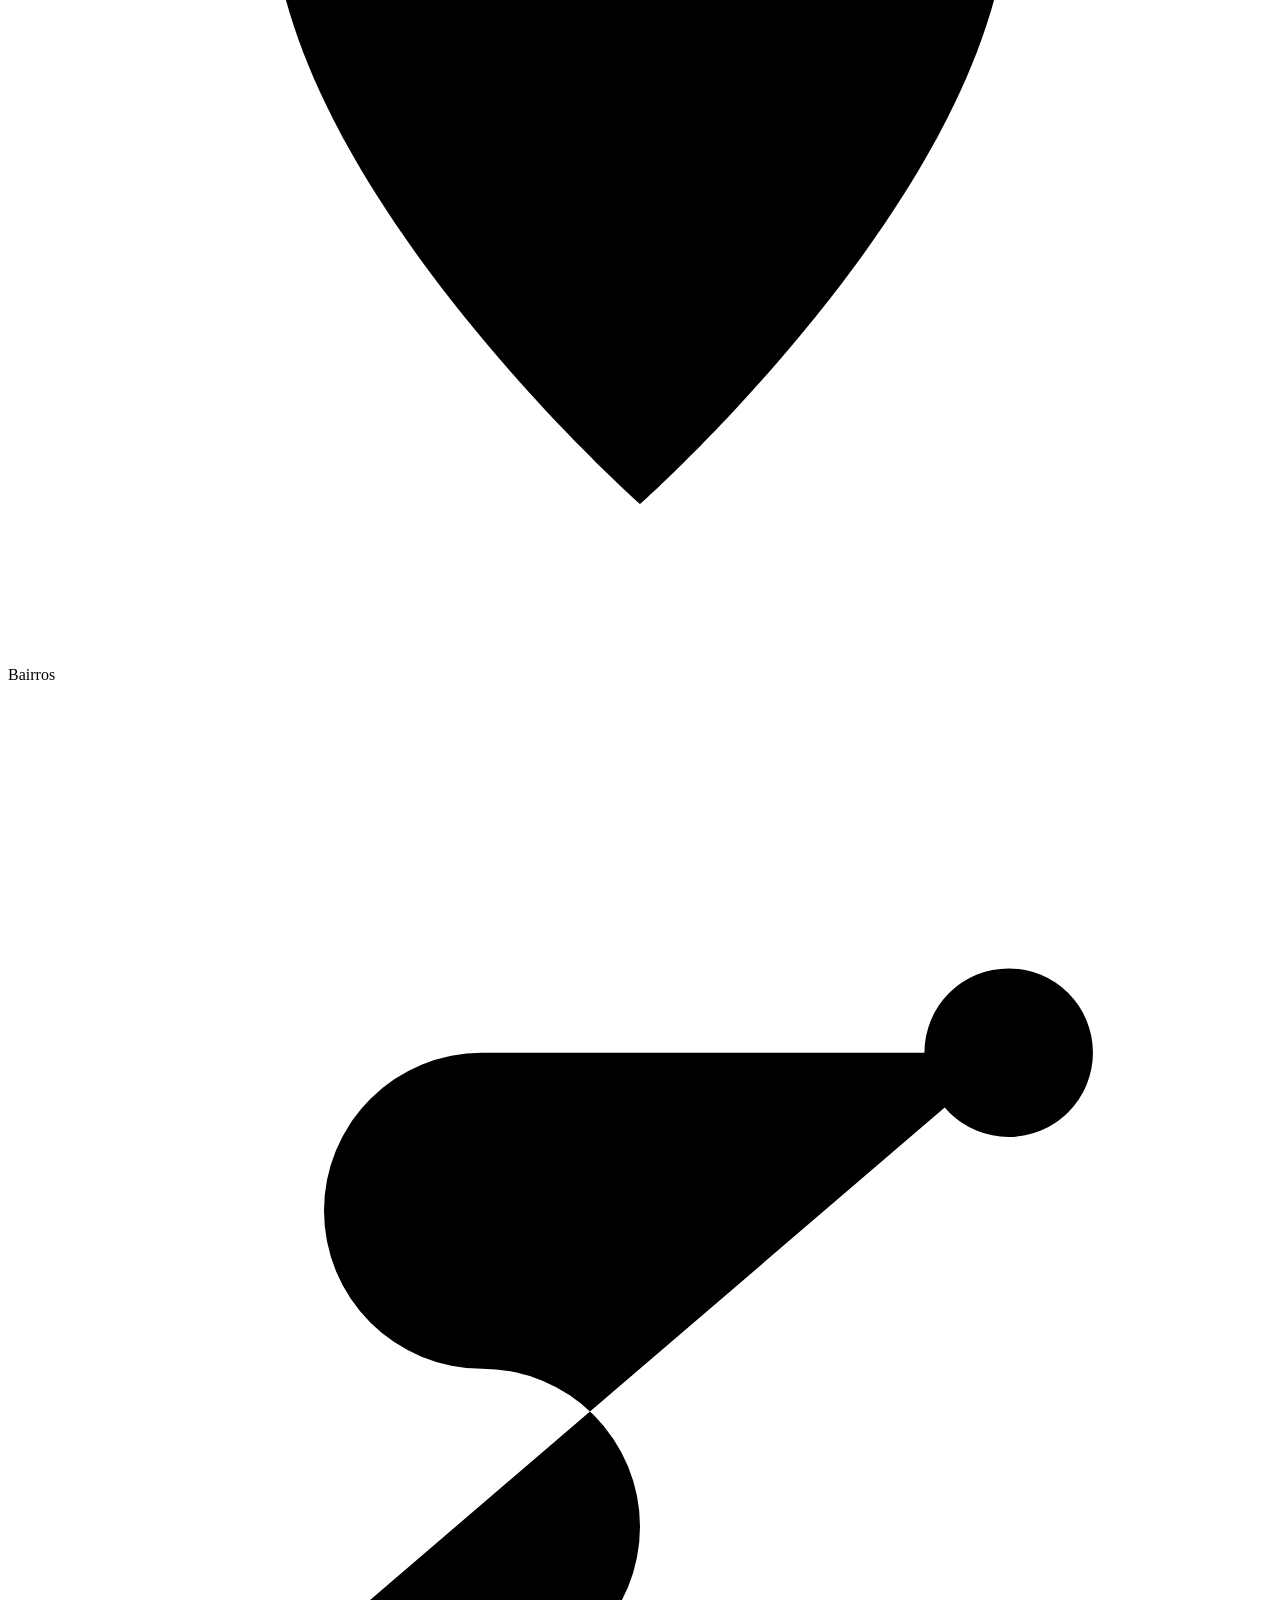
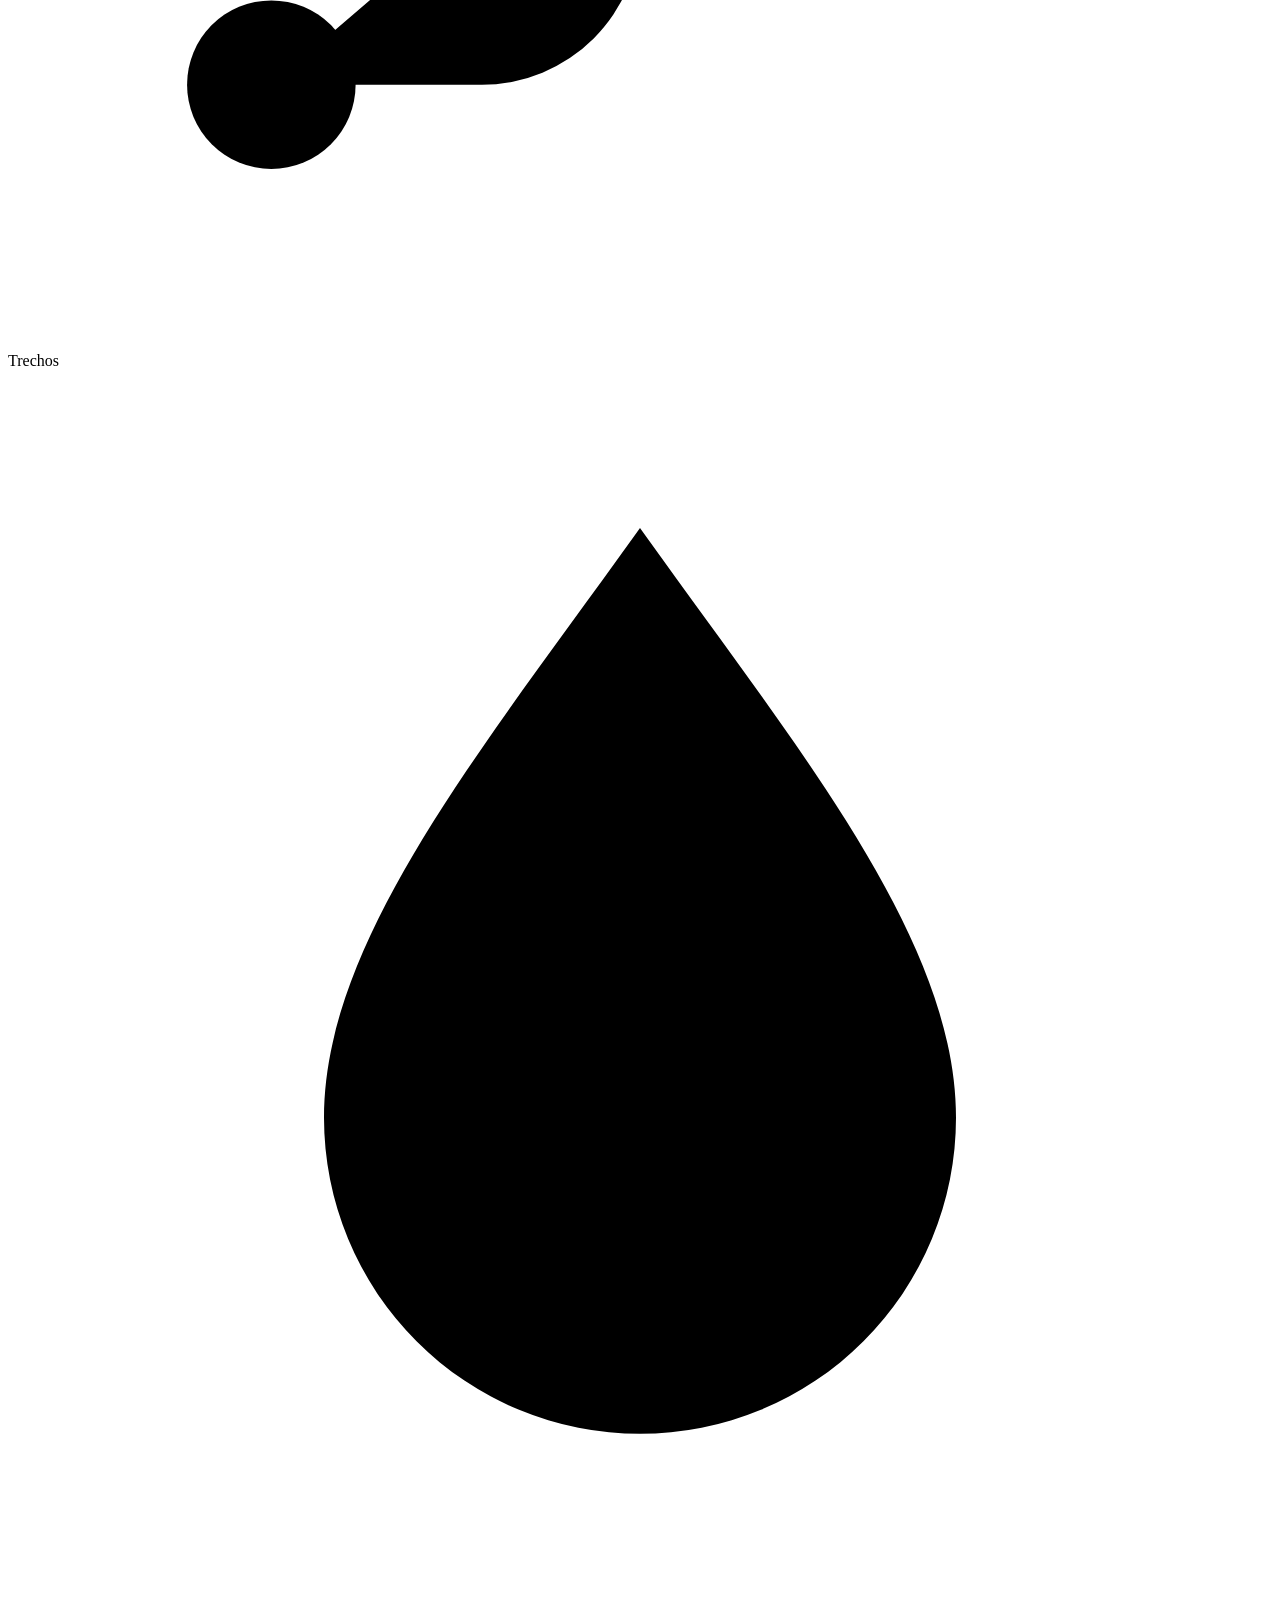
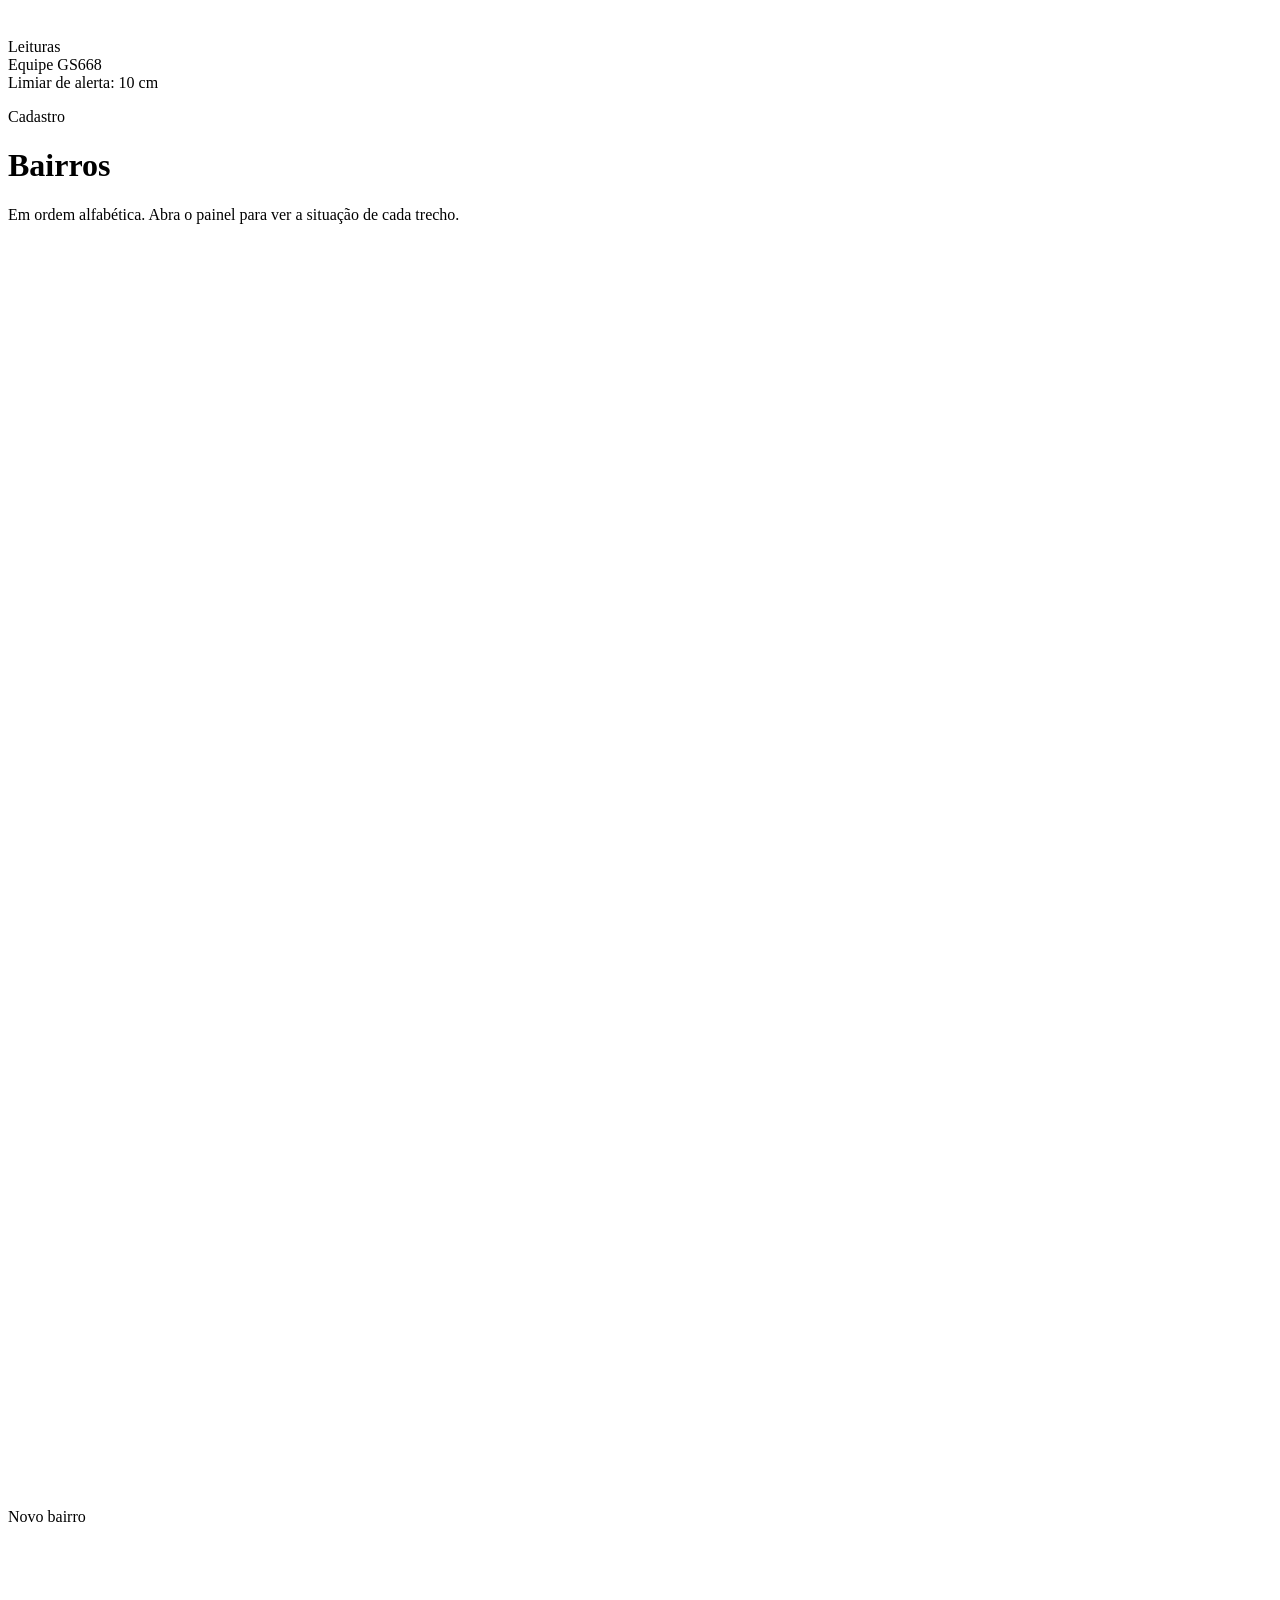
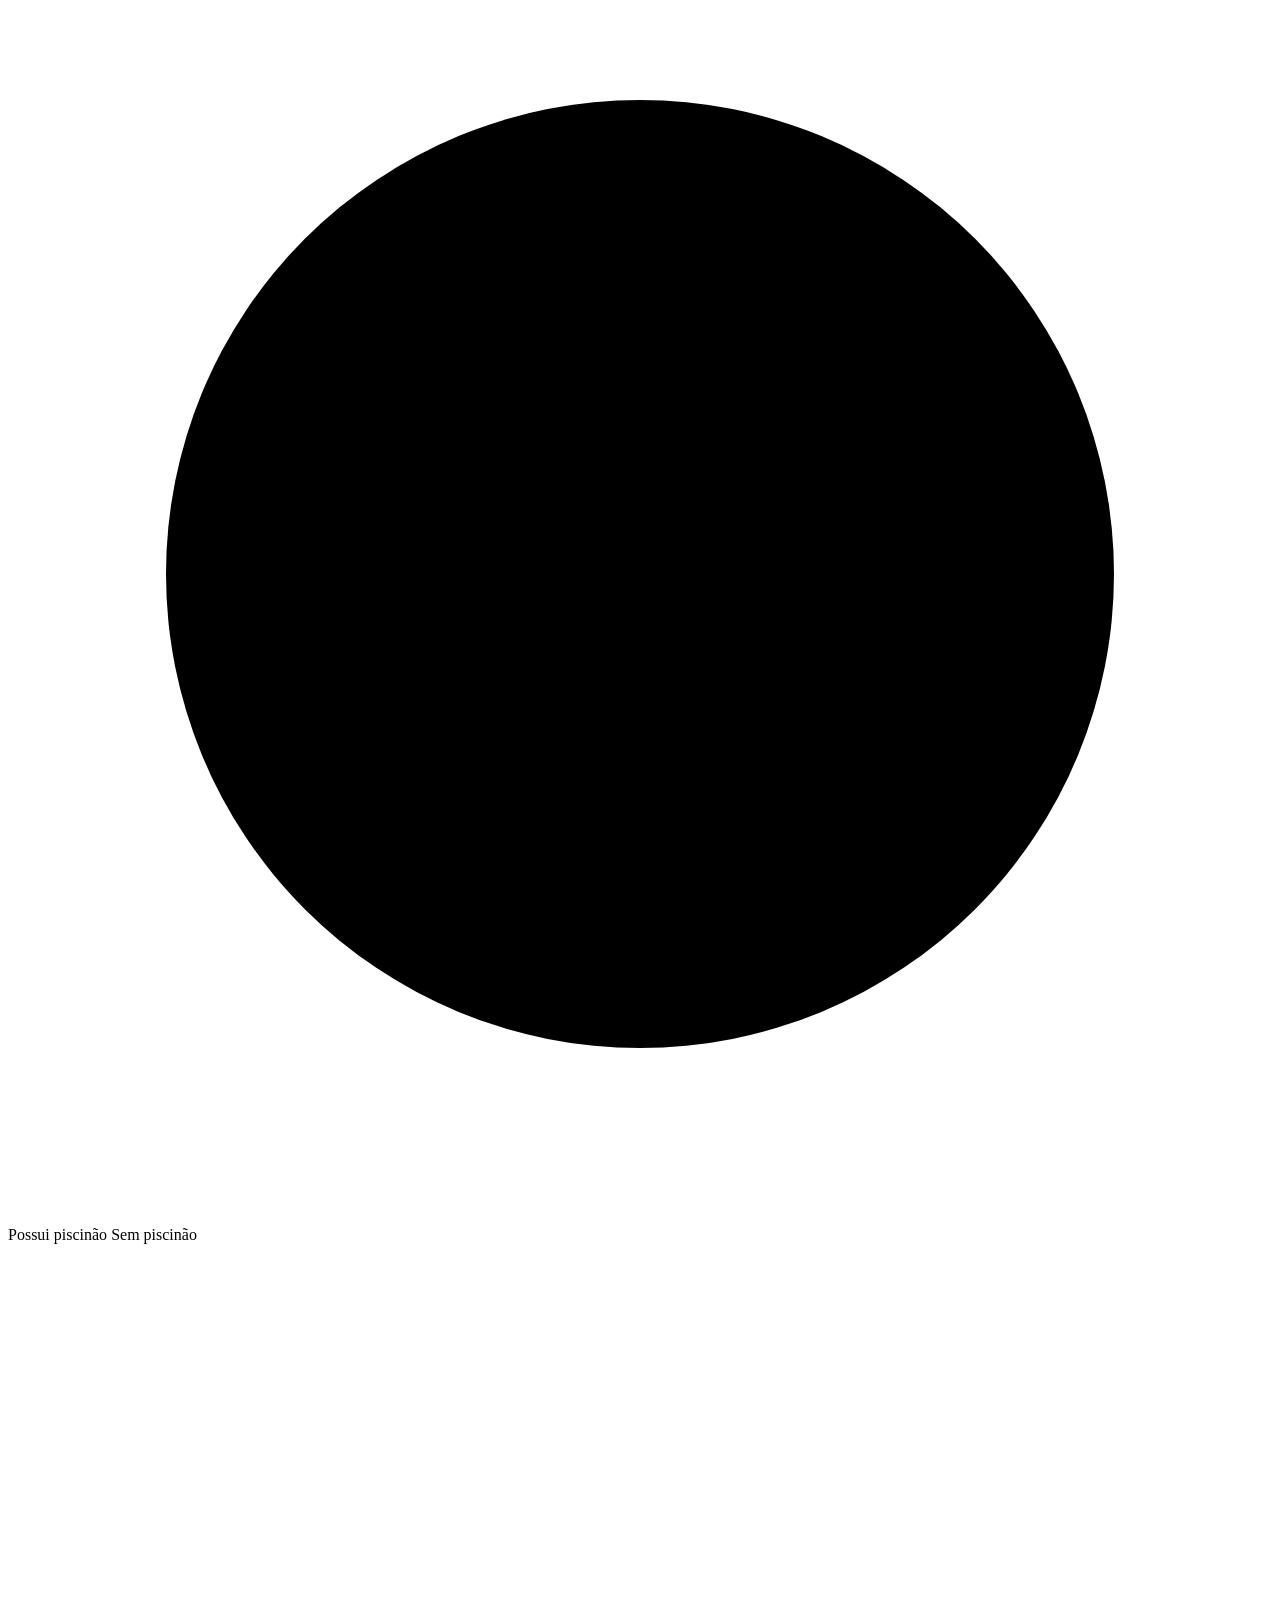
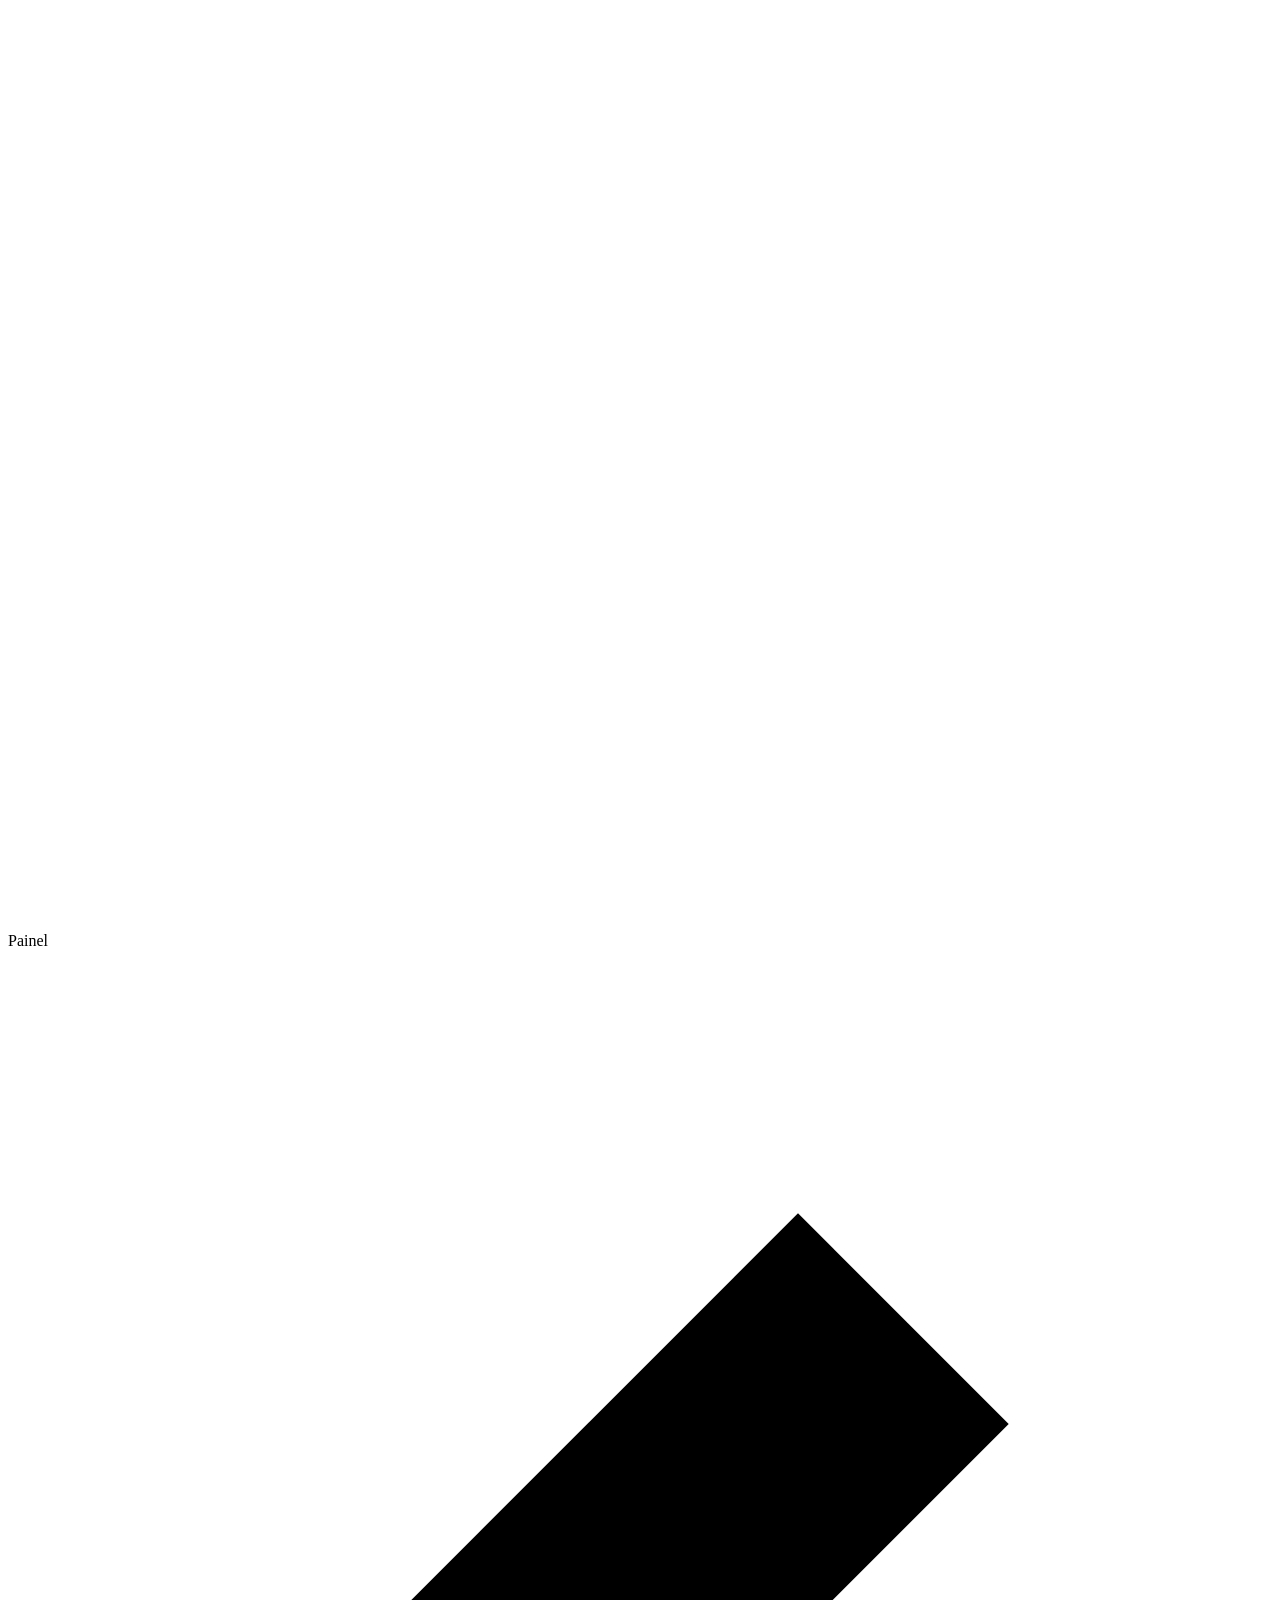
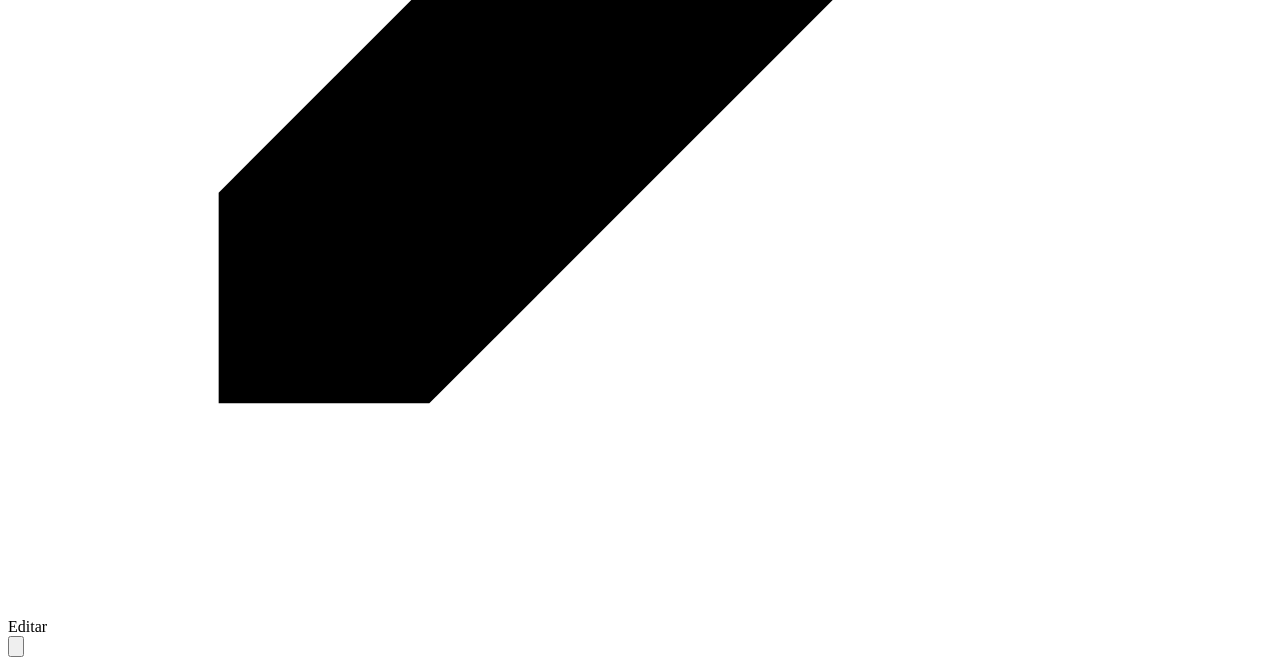
<file: src/main/resources/templates/bairros/lista.html>
<!DOCTYPE html>
<html lang="pt-BR">
<head>
    <meta charset="UTF-8">
    <meta name="viewport" content="width=device-width, initial-scale=1">
    <title>Bairros · Cidade em Dia de Chuva</title>
    <link rel="preconnect" href="https://fonts.googleapis.com">
    <link href="https://fonts.googleapis.com/css2?family=Outfit:wght@400;500;600;700&display=swap" rel="stylesheet">
    <link rel="stylesheet" th:href="@{/css/estilo.css}">
</head>
<body>
<aside class="lateral">
    <a class="marca" th:href="@{/}">
        <svg class="logo" viewBox="0 0 24 24"><path d="M12 2.5c-3.2 4.4-6.5 8.3-6.5 12a6.5 6.5 0 0 0 13 0c0-3.7-3.3-7.6-6.5-12z"/></svg>
        <span>Cidade em<br><strong>Dia de Chuva</strong></span>
    </a>
    <nav>
        <a th:href="@{/}"><svg class="ico" viewBox="0 0 24 24"><path d="M3 11l9-7 9 7v9a1 1 0 0 1-1 1h-5v-6H9v6H4a1 1 0 0 1-1-1z"/></svg>Início</a>
        <a class="ativo" th:href="@{/bairros}"><svg class="ico" viewBox="0 0 24 24"><path d="M12 21s-7-6.2-7-11.5a7 7 0 0 1 14 0C19 14.8 12 21 12 21z"/><circle cx="12" cy="9.5" r="2.5"/></svg>Bairros</a>
        <a th:href="@{/trechos}"><svg class="ico" viewBox="0 0 24 24"><path d="M5 19h4a3 3 0 0 0 0-6H9a3 3 0 0 1 0-6h10"/><circle cx="5" cy="19" r="1.6"/><circle cx="19" cy="7" r="1.6"/></svg>Trechos</a>
        <a th:href="@{/leituras}"><svg class="ico" viewBox="0 0 24 24"><path d="M12 3c-3 4.2-6 7.8-6 11.2a6 6 0 0 0 12 0C18 10.8 15 7.2 12 3z"/></svg>Leituras</a>
    </nav>
    <div class="lateral-rodape">Equipe GS668<br>Limiar de alerta: 10 cm</div>
</aside>

<main class="conteudo">
    <div class="topo">
        <div>
            <p class="sobretitulo">Cadastro</p>
            <h1>Bairros</h1>
            <p class="descricao">Em ordem alfabética. Abra o painel para ver a situação de cada trecho.</p>
        </div>
        <a class="btn btn-primario" th:href="@{/bairros/novo}">
            <svg class="ico" viewBox="0 0 24 24"><path d="M12 5v14M5 12h14"/></svg>Novo bairro
        </a>
    </div>

    <p class="erro" th:if="${erro != null}">
        <svg class="ico" viewBox="0 0 24 24"><circle cx="12" cy="12" r="9"/><path d="M12 7v6M12 16.5v.5"/></svg>
        <span th:text="${erro}"></span>
    </p>

    <div class="grade">
        <article class="card card-bairro" th:each="b : ${bairros}">
            <div class="card-chips">
                <span class="chip" th:text="${b.zona}"></span>
                <span class="chip verde" th:if="${b.possuiPiscinao == true}">Possui piscinão</span>
                <span class="chip cinza" th:if="${b.possuiPiscinao == false}">Sem piscinão</span>
            </div>
            <h2 th:text="${b.nome}"></h2>
            <div class="card-acoes">
                <a class="btn btn-primario" th:href="@{/bairros/{id}/painel(id=${b.id})}">
                    <svg class="ico" viewBox="0 0 24 24"><path d="M4 20V11M10 20V5M16 20v-6M21 20H3"/></svg>Painel
                </a>
                <a class="btn btn-fantasma" th:href="@{/bairros/{id}/editar(id=${b.id})}">
                    <svg class="ico" viewBox="0 0 24 24"><path d="M4 20h4L19 9l-4-4L4 16z"/></svg>Editar
                </a>
                <form class="inline" th:action="@{/bairros/{id}/excluir(id=${b.id})}" method="post">
                    <button type="submit" class="btn btn-perigo btn-icone" title="Excluir">
                        <svg class="ico" viewBox="0 0 24 24"><path d="M4 7h16M9 7V4h6v3M6 7l1 13h10l1-13"/></svg>
                    </button>
                </form>
            </div>
        </article>
    </div>
</main>
</body>
</html>
</file>
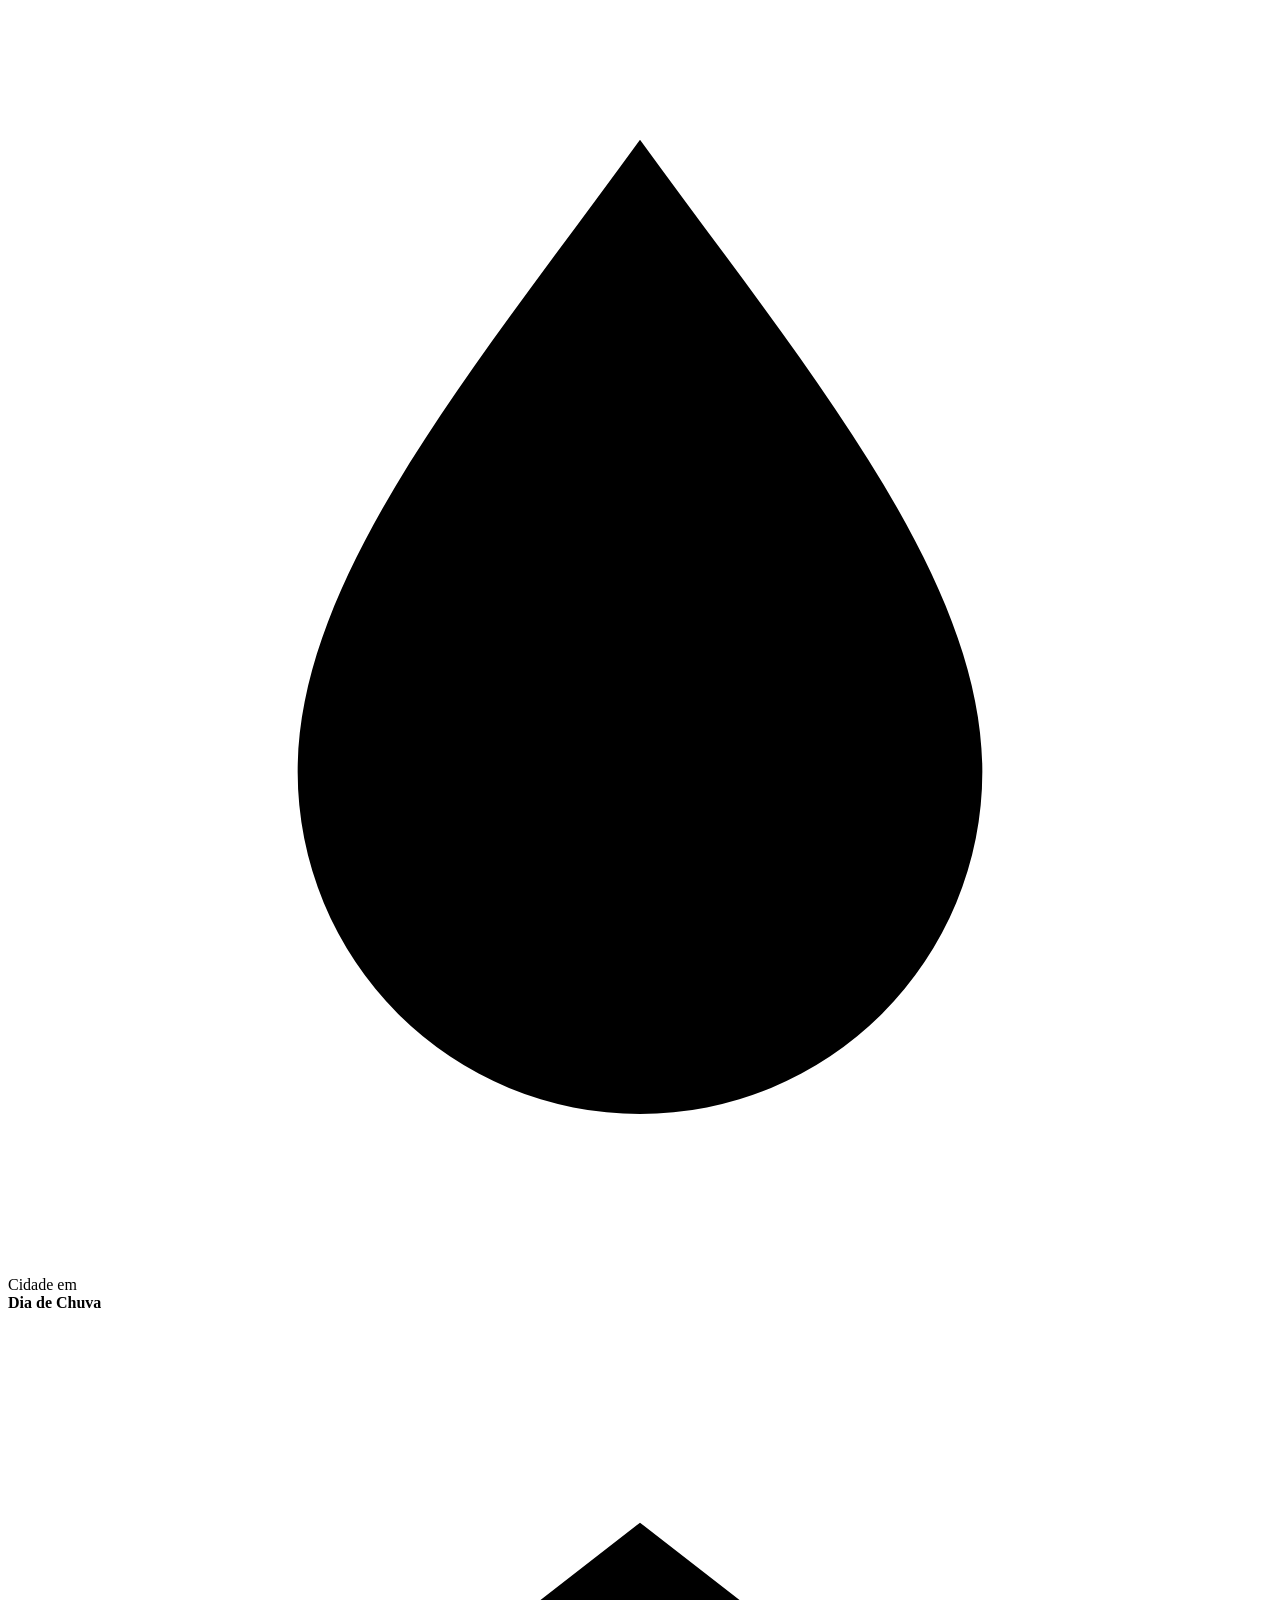
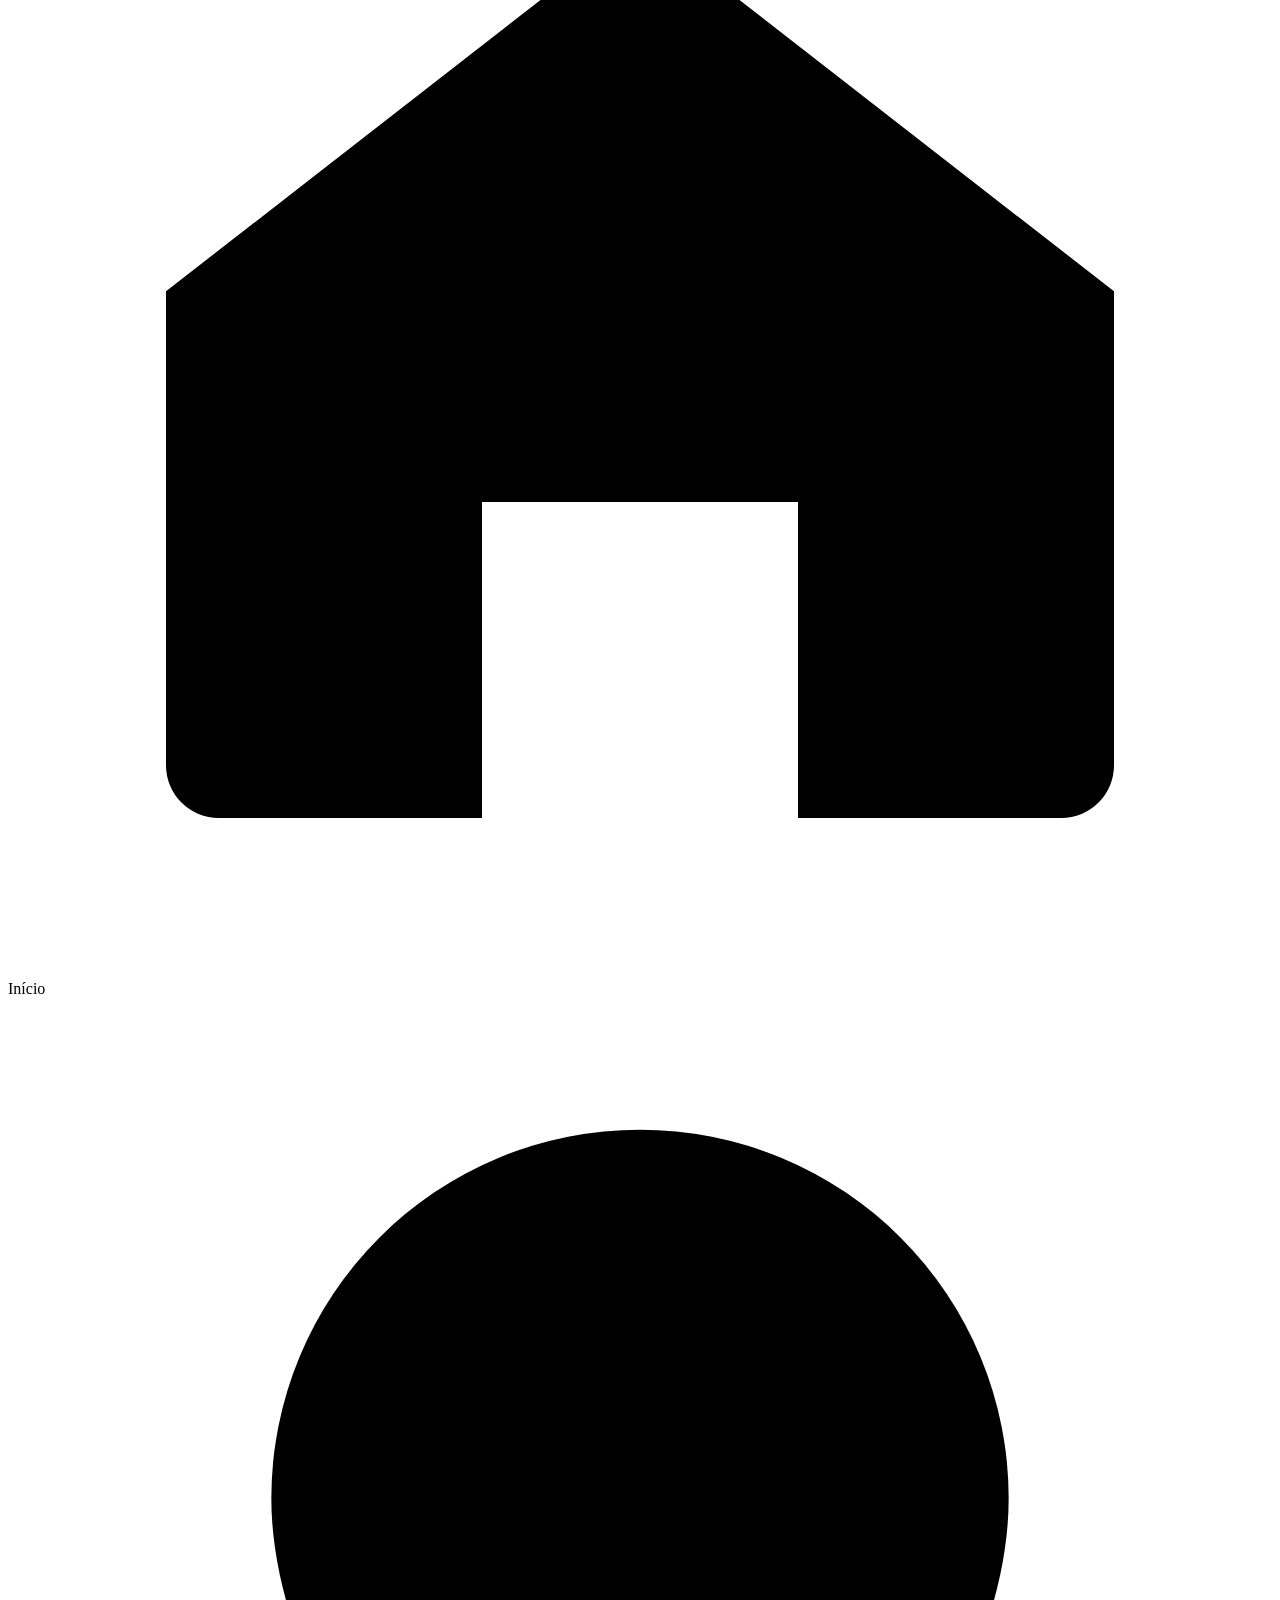
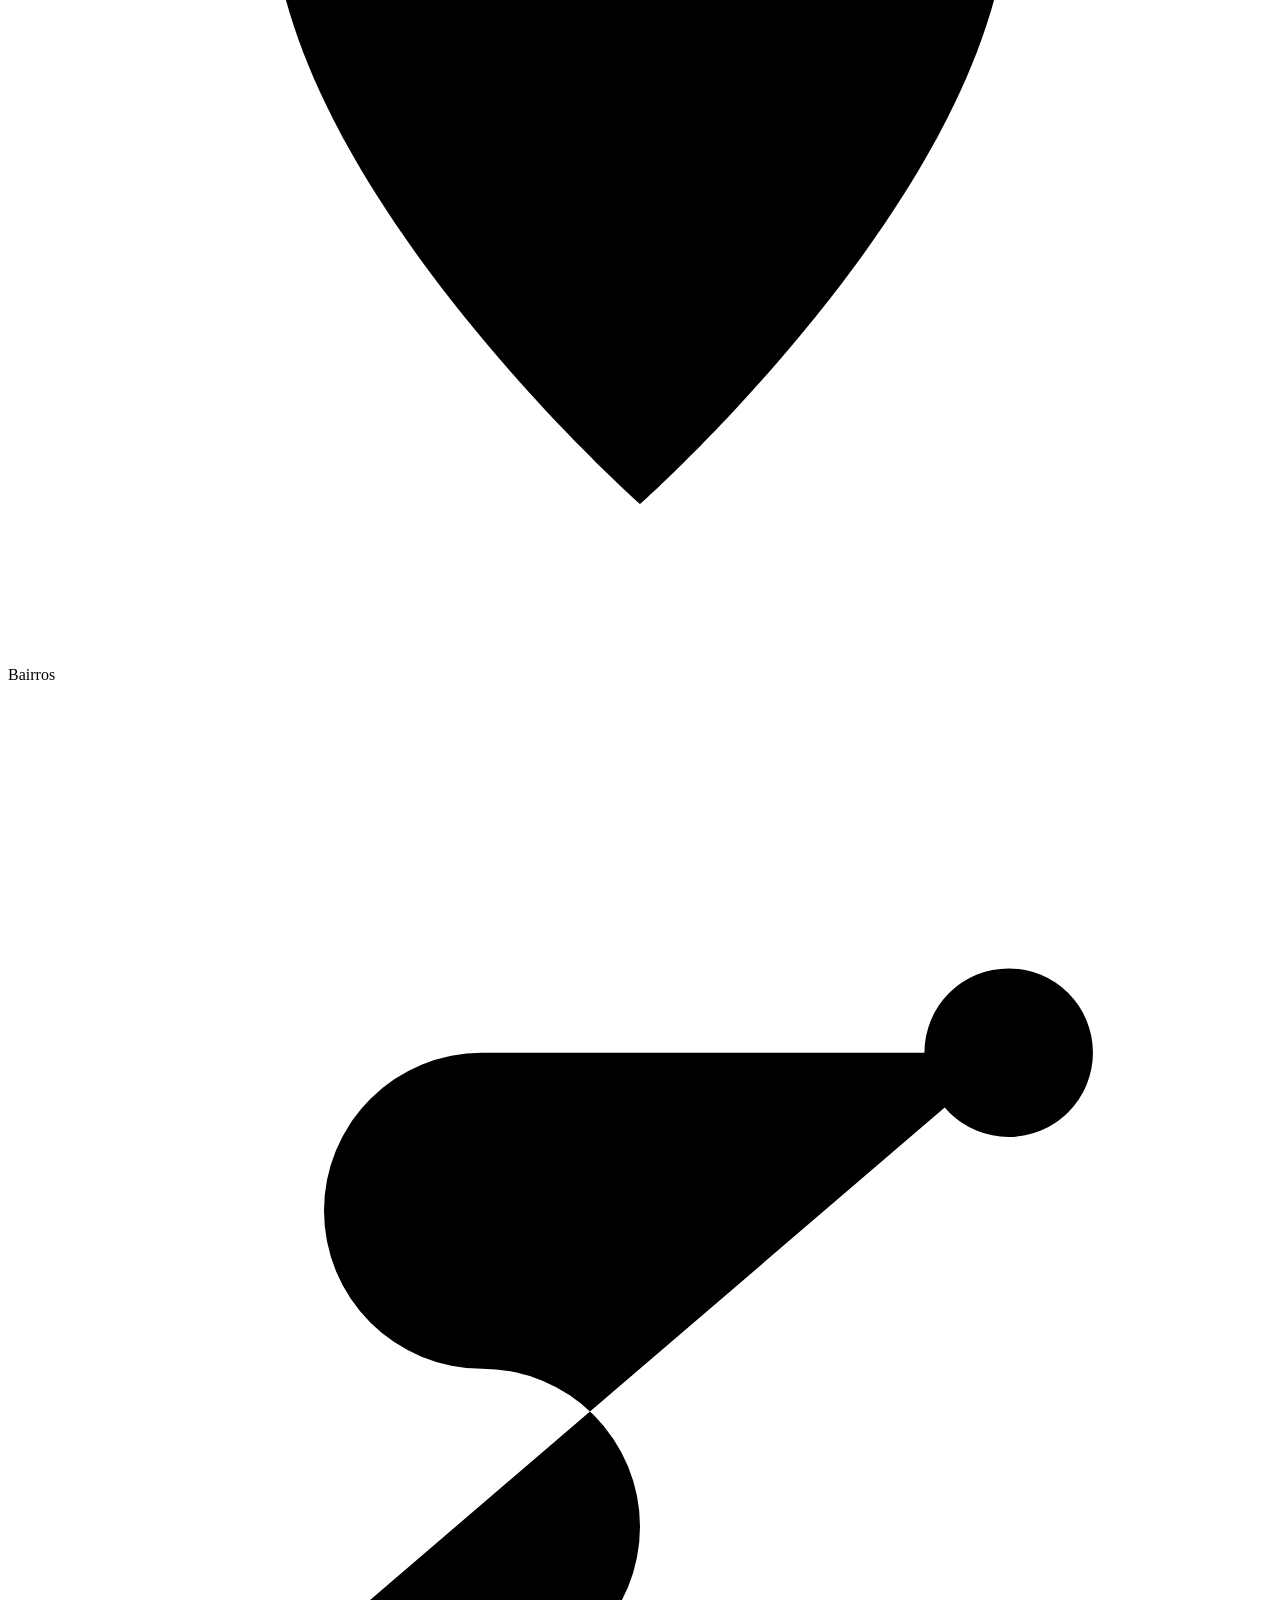
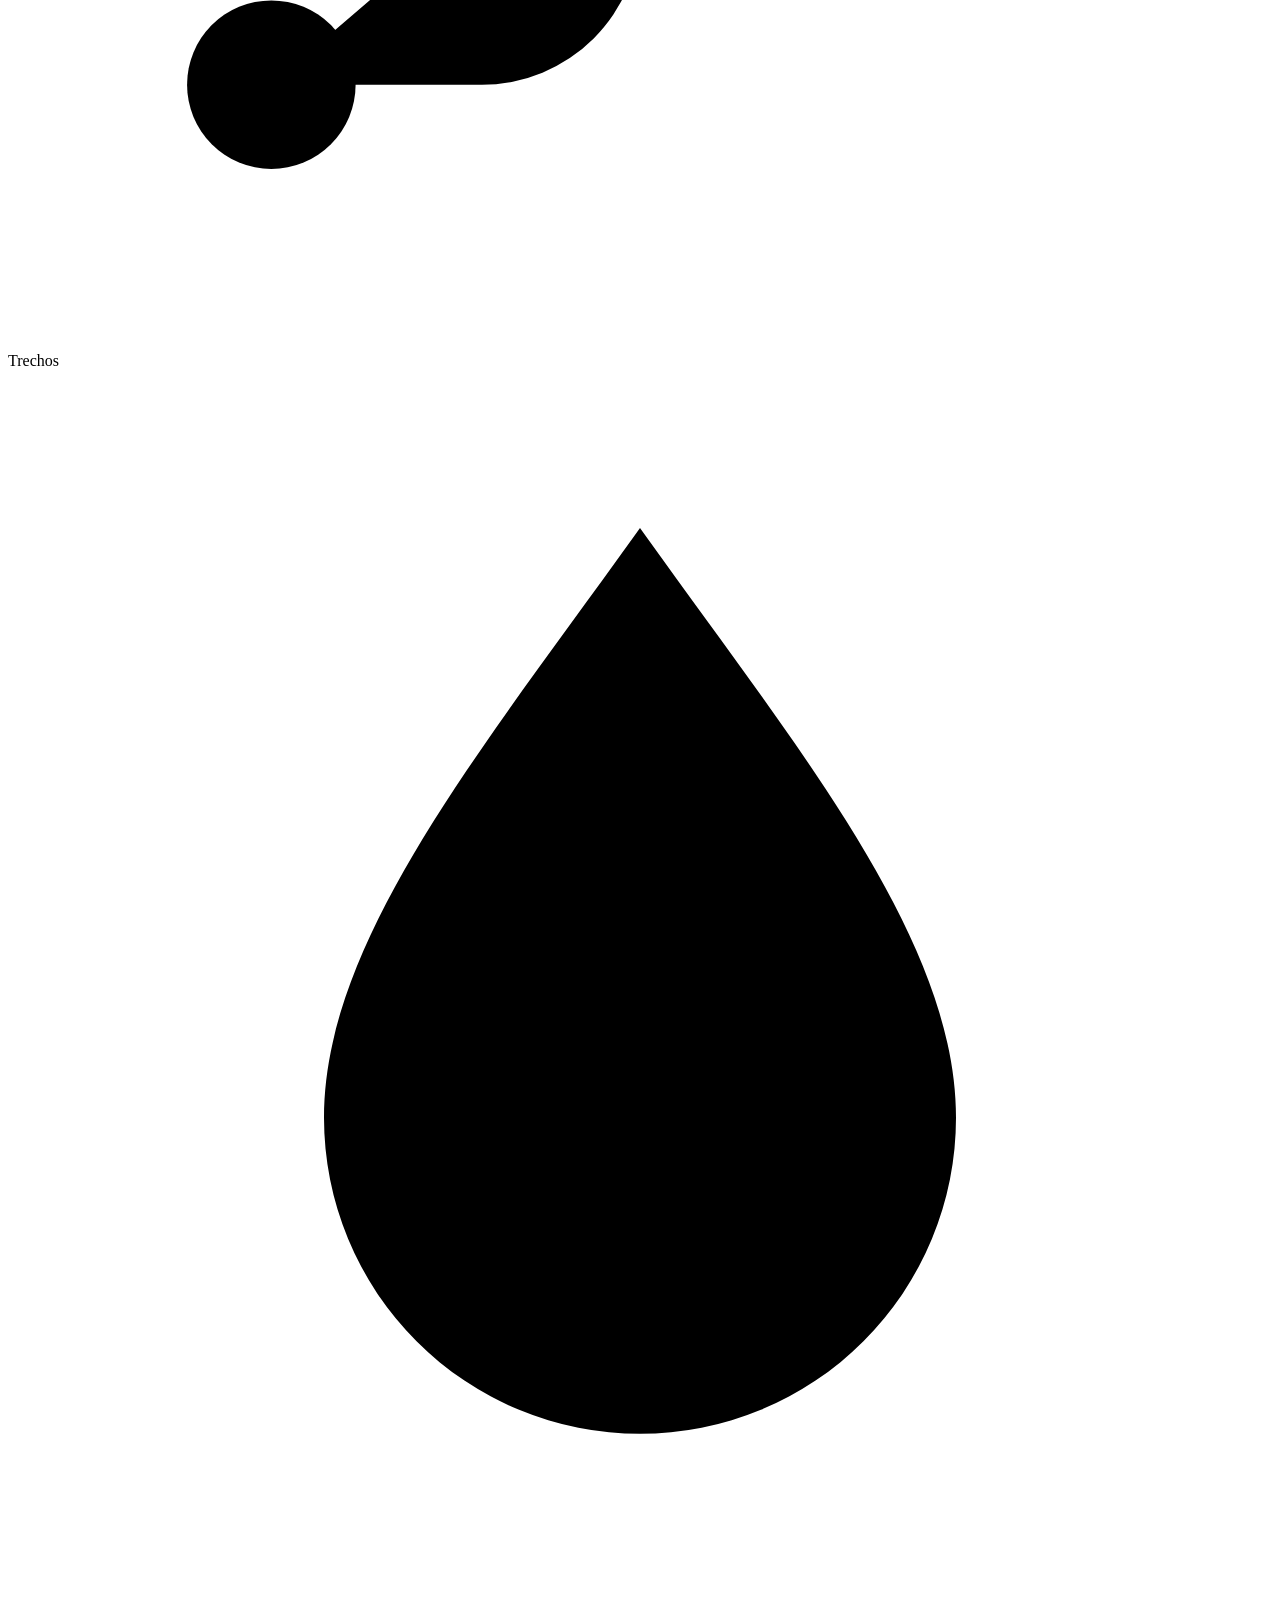
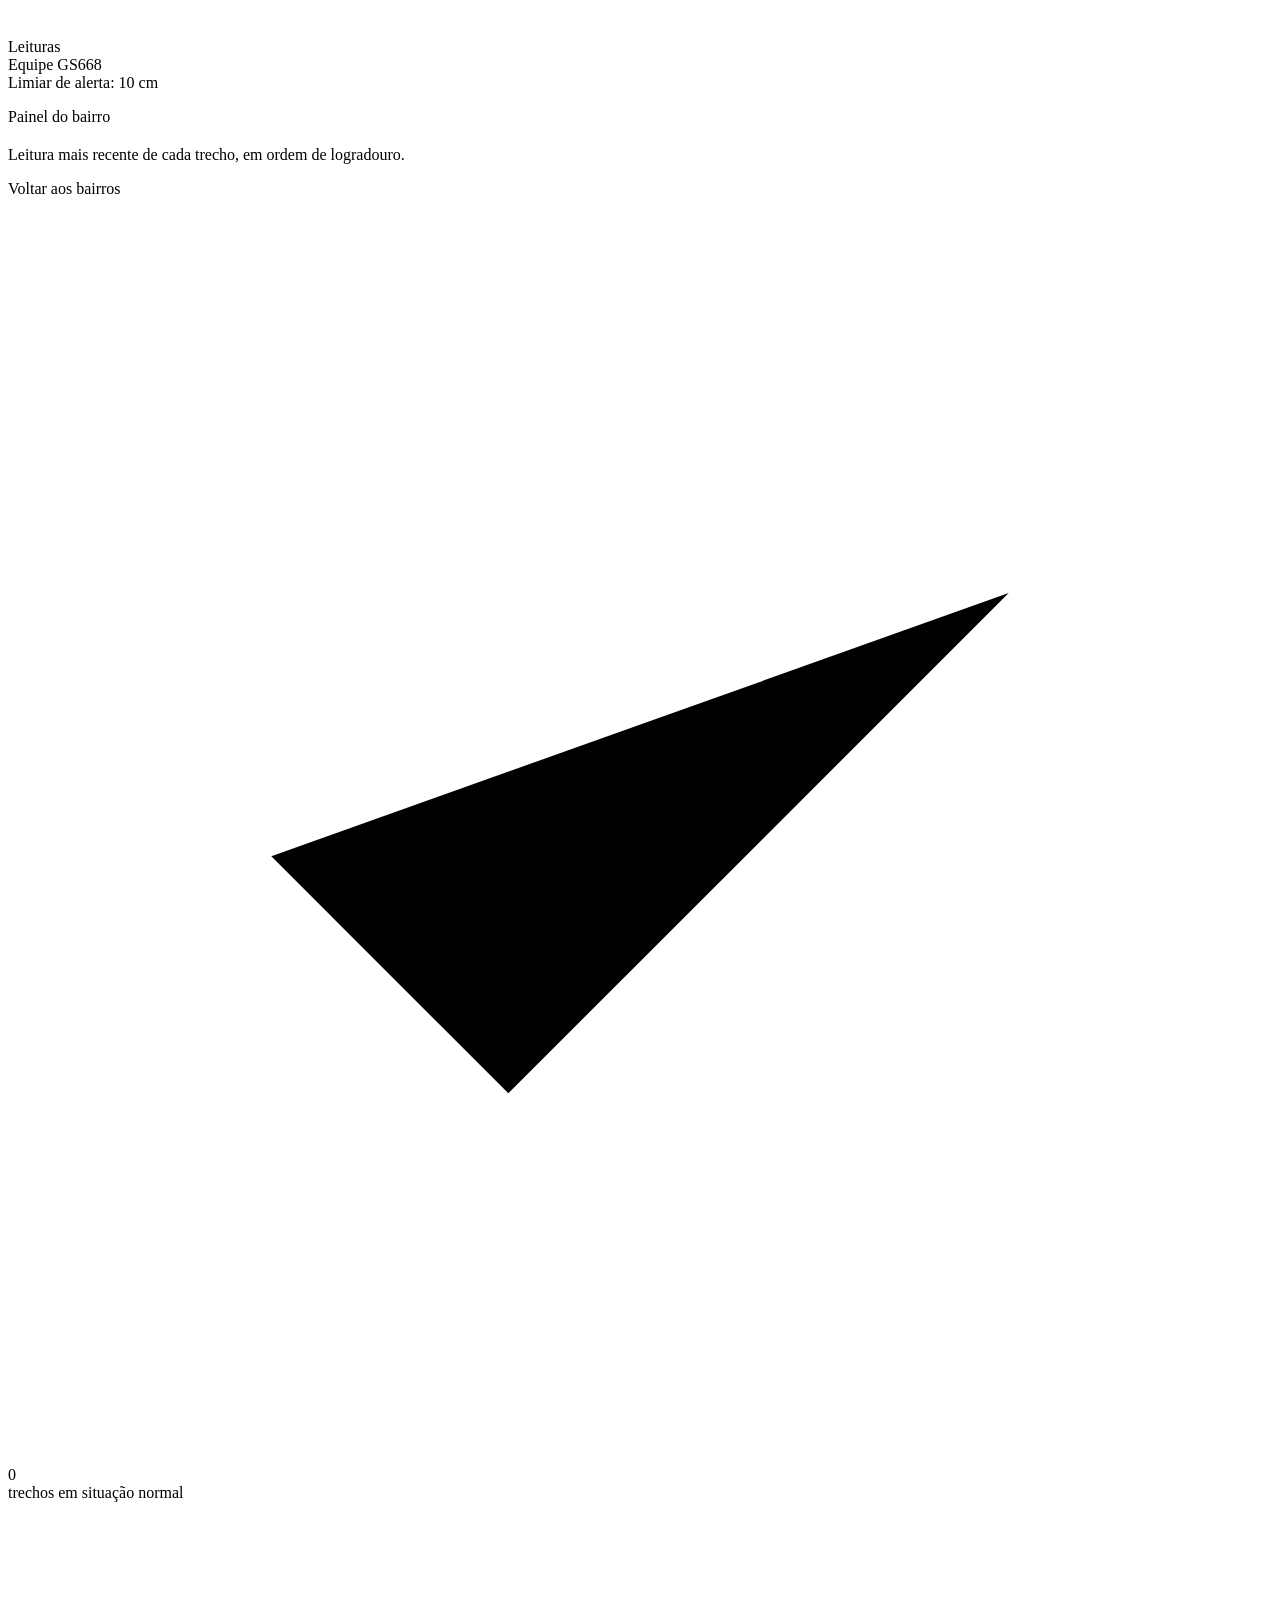
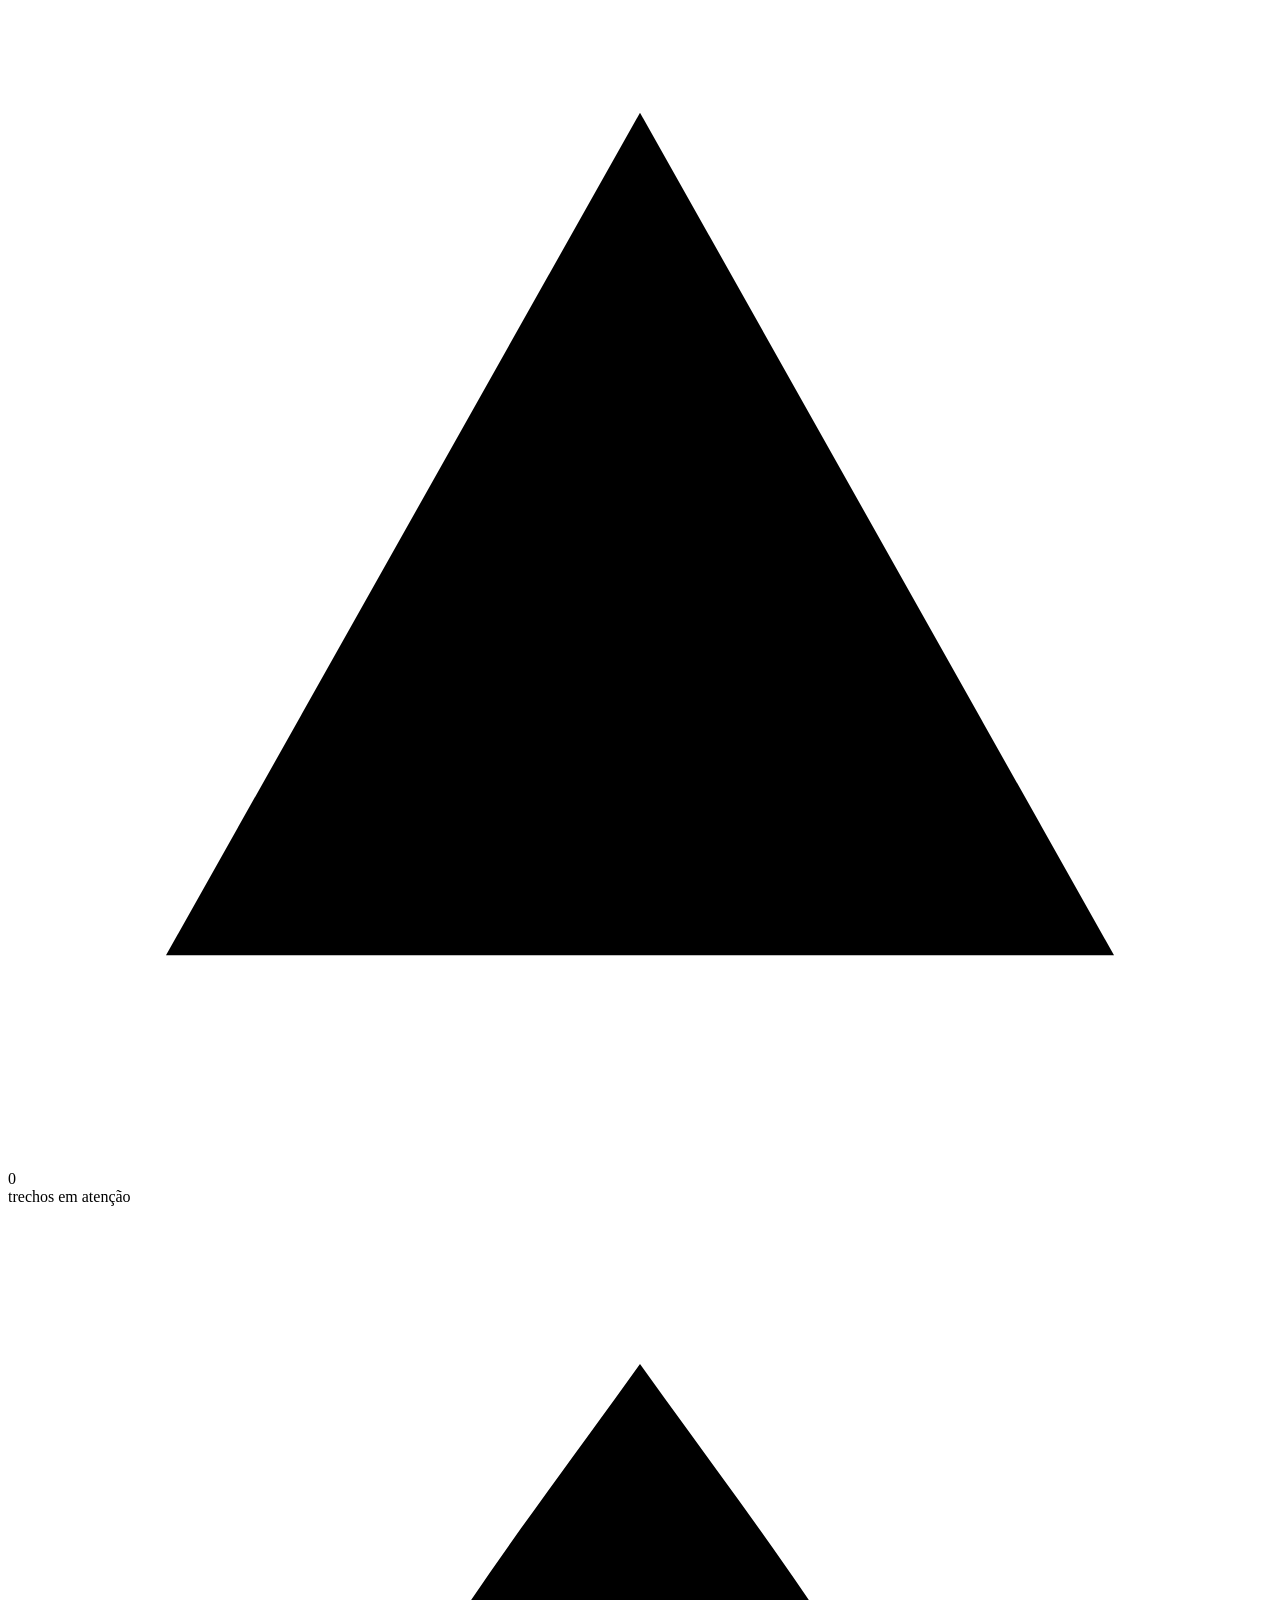
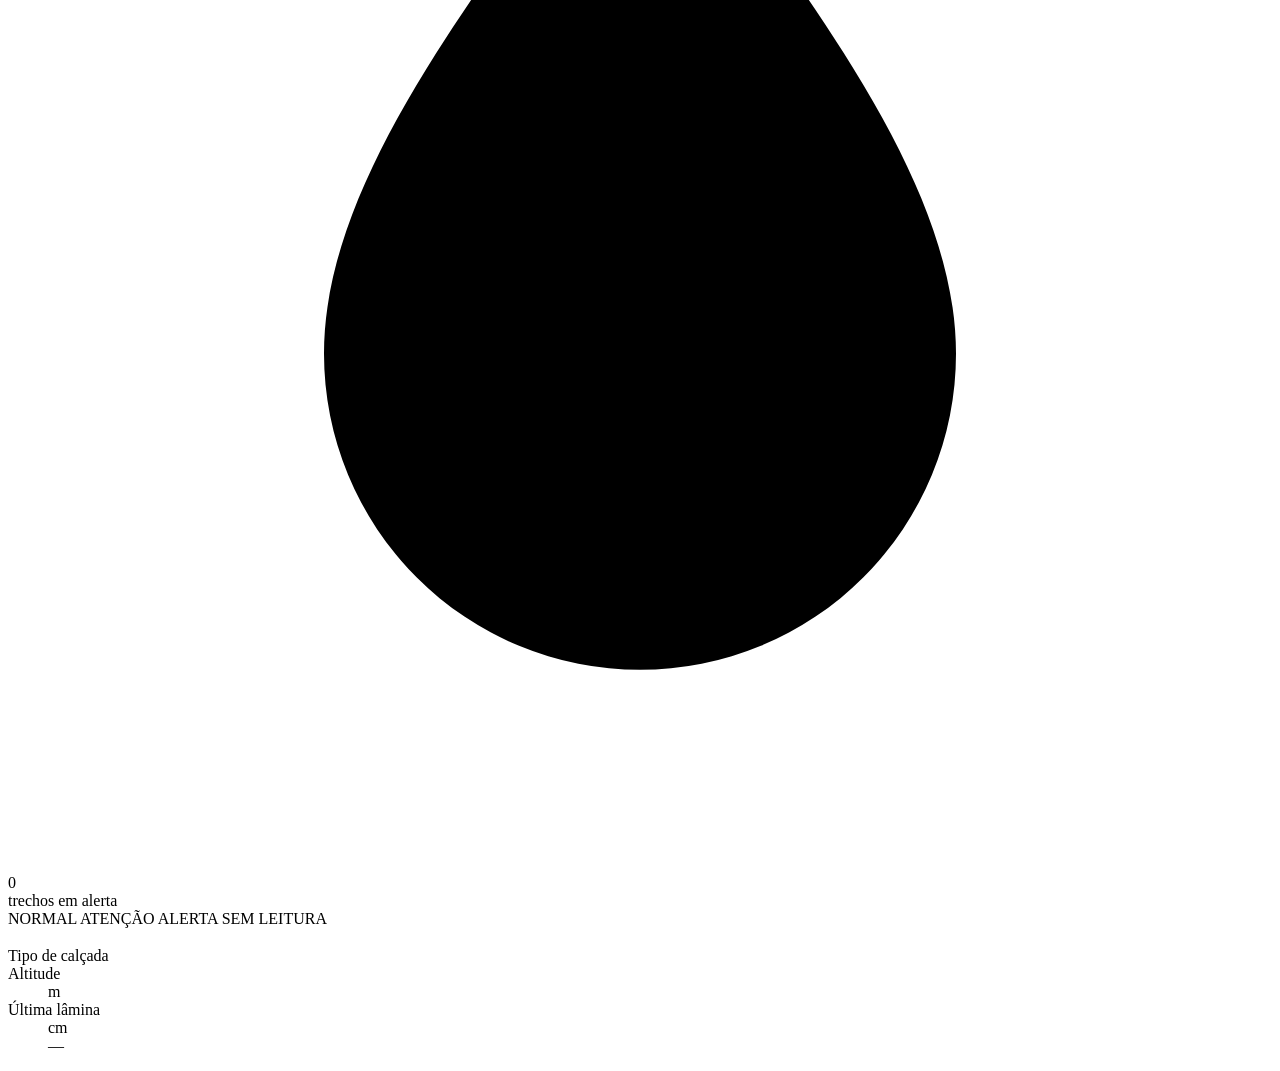
<file: src/main/resources/templates/bairros/painel.html>
<!DOCTYPE html>
<html lang="pt-BR">
<head>
    <meta charset="UTF-8">
    <meta name="viewport" content="width=device-width, initial-scale=1">
    <title>Painel do bairro · Cidade em Dia de Chuva</title>
    <link rel="preconnect" href="https://fonts.googleapis.com">
    <link href="https://fonts.googleapis.com/css2?family=Outfit:wght@400;500;600;700&display=swap" rel="stylesheet">
    <link rel="stylesheet" th:href="@{/css/estilo.css}">
</head>
<body>
<aside class="lateral">
    <a class="marca" th:href="@{/}">
        <svg class="logo" viewBox="0 0 24 24"><path d="M12 2.5c-3.2 4.4-6.5 8.3-6.5 12a6.5 6.5 0 0 0 13 0c0-3.7-3.3-7.6-6.5-12z"/></svg>
        <span>Cidade em<br><strong>Dia de Chuva</strong></span>
    </a>
    <nav>
        <a th:href="@{/}"><svg class="ico" viewBox="0 0 24 24"><path d="M3 11l9-7 9 7v9a1 1 0 0 1-1 1h-5v-6H9v6H4a1 1 0 0 1-1-1z"/></svg>Início</a>
        <a class="ativo" th:href="@{/bairros}"><svg class="ico" viewBox="0 0 24 24"><path d="M12 21s-7-6.2-7-11.5a7 7 0 0 1 14 0C19 14.8 12 21 12 21z"/><circle cx="12" cy="9.5" r="2.5"/></svg>Bairros</a>
        <a th:href="@{/trechos}"><svg class="ico" viewBox="0 0 24 24"><path d="M5 19h4a3 3 0 0 0 0-6H9a3 3 0 0 1 0-6h10"/><circle cx="5" cy="19" r="1.6"/><circle cx="19" cy="7" r="1.6"/></svg>Trechos</a>
        <a th:href="@{/leituras}"><svg class="ico" viewBox="0 0 24 24"><path d="M12 3c-3 4.2-6 7.8-6 11.2a6 6 0 0 0 12 0C18 10.8 15 7.2 12 3z"/></svg>Leituras</a>
    </nav>
    <div class="lateral-rodape">Equipe GS668<br>Limiar de alerta: 10 cm</div>
</aside>

<main class="conteudo">
    <section class="painel-hero">
        <div>
            <p class="sobretitulo">Painel do bairro</p>
            <h1 th:text="${bairro.nome}"></h1>
            <p class="descricao">Leitura mais recente de cada trecho, em ordem de logradouro.</p>
        </div>
        <a class="btn btn-fantasma" th:href="@{/bairros}">Voltar aos bairros</a>
    </section>

    <div class="medidores">
        <div class="medidor NORMAL">
            <div class="icone-status"><svg class="ico" viewBox="0 0 24 24"><path d="M5 12.5l4.5 4.5L19 7.5"/></svg></div>
            <div>
                <div class="numero" th:text="${qtdNormal}">0</div>
                <div class="rotulo">trechos em situação normal</div>
            </div>
        </div>
        <div class="medidor ATENCAO">
            <div class="icone-status"><svg class="ico" viewBox="0 0 24 24"><path d="M12 4l9 16H3z"/><path d="M12 10v4M12 17v.5"/></svg></div>
            <div>
                <div class="numero" th:text="${qtdAtencao}">0</div>
                <div class="rotulo">trechos em atenção</div>
            </div>
        </div>
        <div class="medidor ALERTA">
            <div class="icone-status"><svg class="ico" viewBox="0 0 24 24"><path d="M12 3c-3 4.2-6 7.8-6 11.2a6 6 0 0 0 12 0C18 10.8 15 7.2 12 3z"/><path d="M12 10v3M12 16v.5"/></svg></div>
            <div>
                <div class="numero" th:text="${qtdAlerta}">0</div>
                <div class="rotulo">trechos em alerta</div>
            </div>
        </div>
    </div>

    <div class="grade">
        <article class="card card-trecho" th:each="item : ${itens}">
            <div>
                <span class="pill NORMAL" th:if="${item.ultimoStatus == 'NORMAL'}">NORMAL</span>
                <span class="pill ATENCAO" th:if="${item.ultimoStatus == 'ATENCAO'}">ATENÇÃO</span>
                <span class="pill ALERTA" th:if="${item.ultimoStatus == 'ALERTA'}">ALERTA</span>
                <span class="pill VAZIO" th:if="${item.ultimoStatus == null}">SEM LEITURA</span>
            </div>
            <h3 th:text="${item.logradouro}"></h3>
            <dl class="dados">
                <div>
                    <dt>Tipo de calçada</dt>
                    <dd th:text="${item.tipoCalcada}"></dd>
                </div>
                <div>
                    <dt>Altitude</dt>
                    <dd><span th:text="${item.altitude}"></span> m</dd>
                </div>
                <div>
                    <dt>Última lâmina</dt>
                    <dd th:if="${item.ultimaLamina != null}"><span th:text="${item.ultimaLamina}"></span> cm</dd>
                    <dd th:if="${item.ultimaLamina == null}">—</dd>
                </div>
            </dl>
        </article>
    </div>
</main>
</body>
</html>
</file>
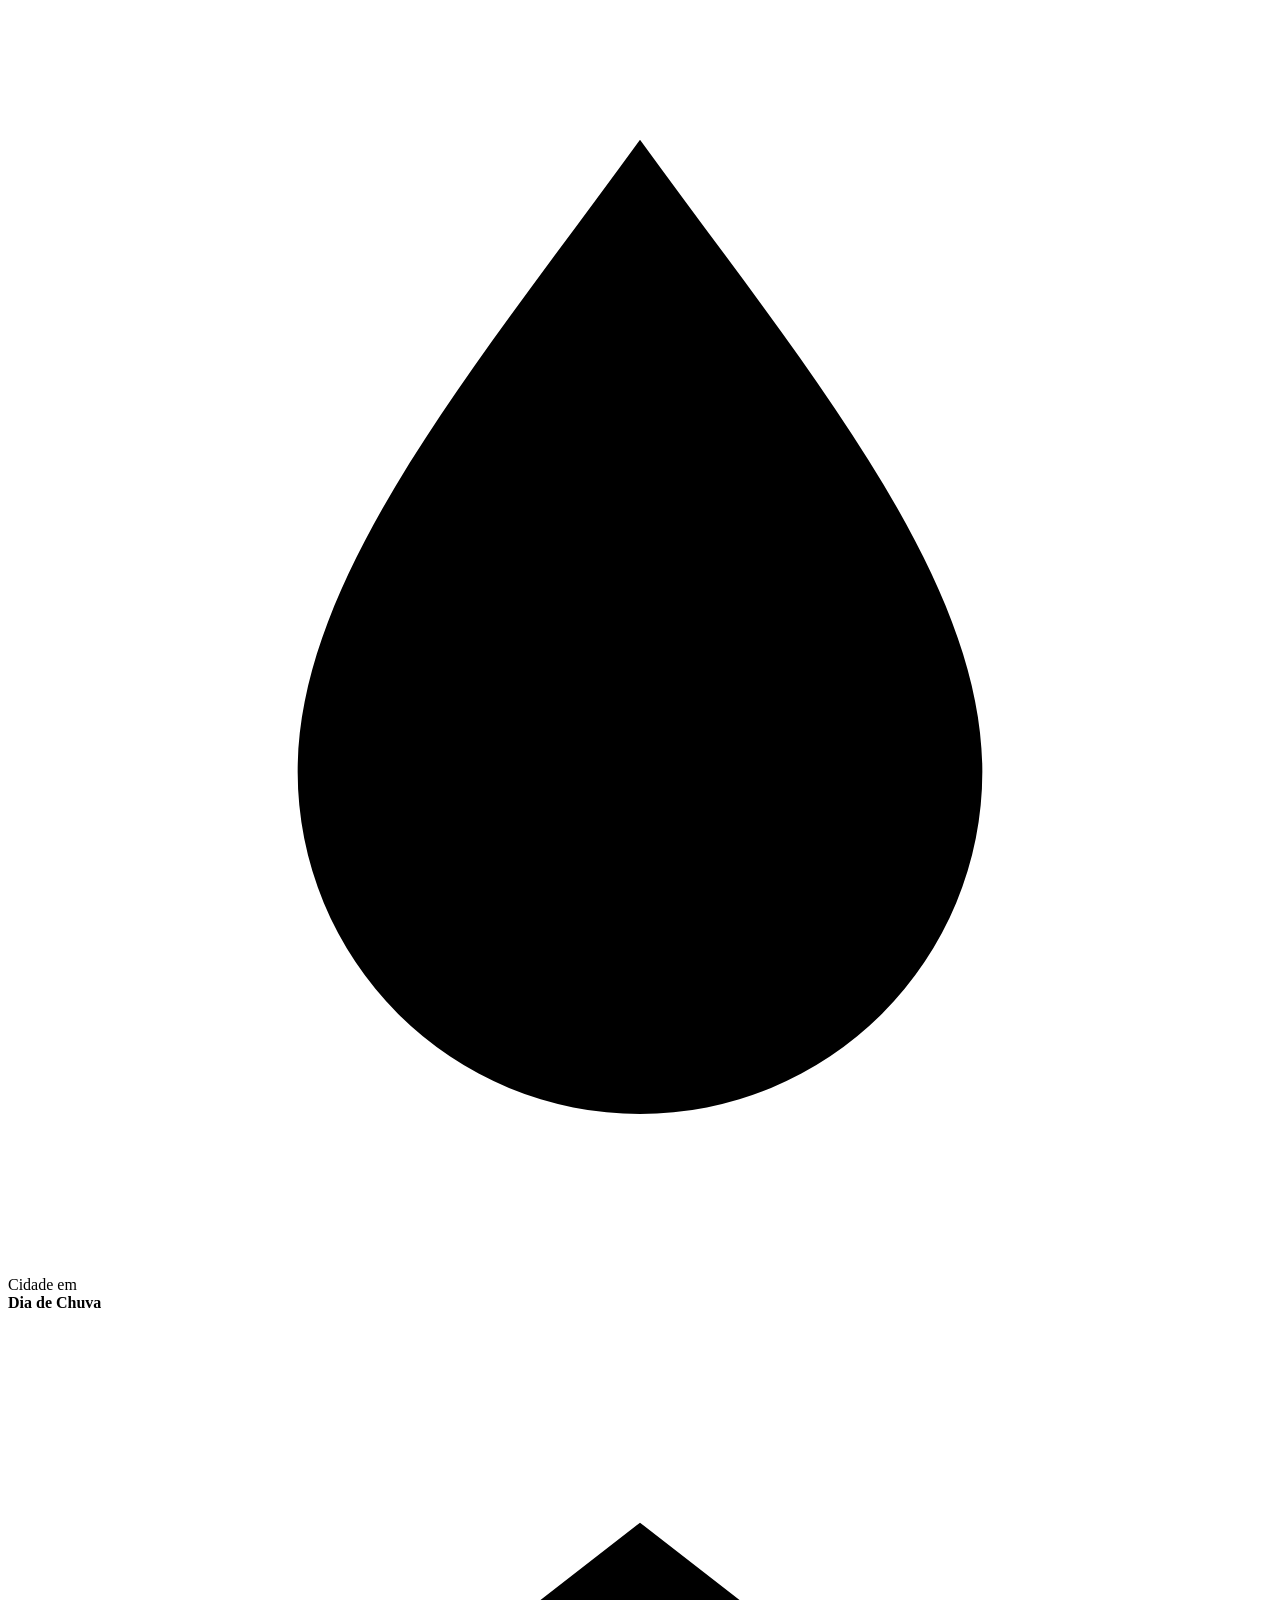
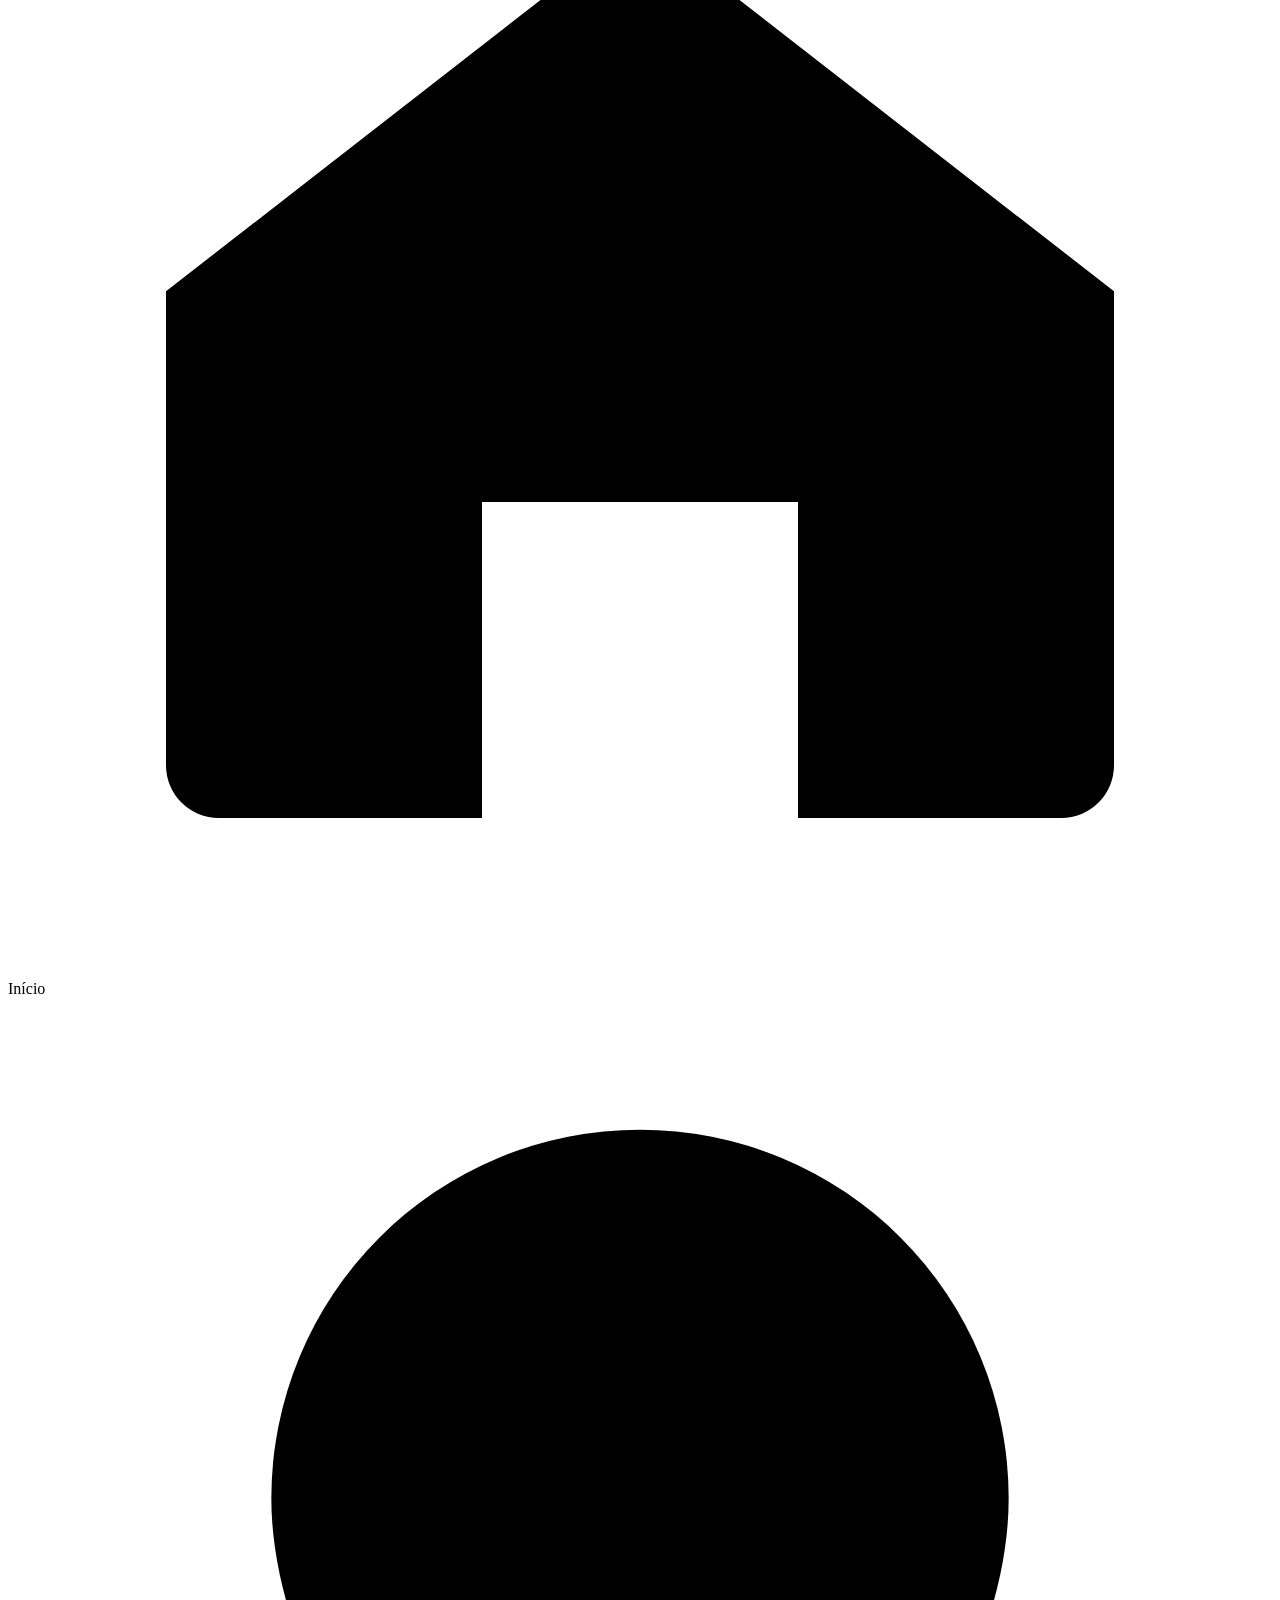
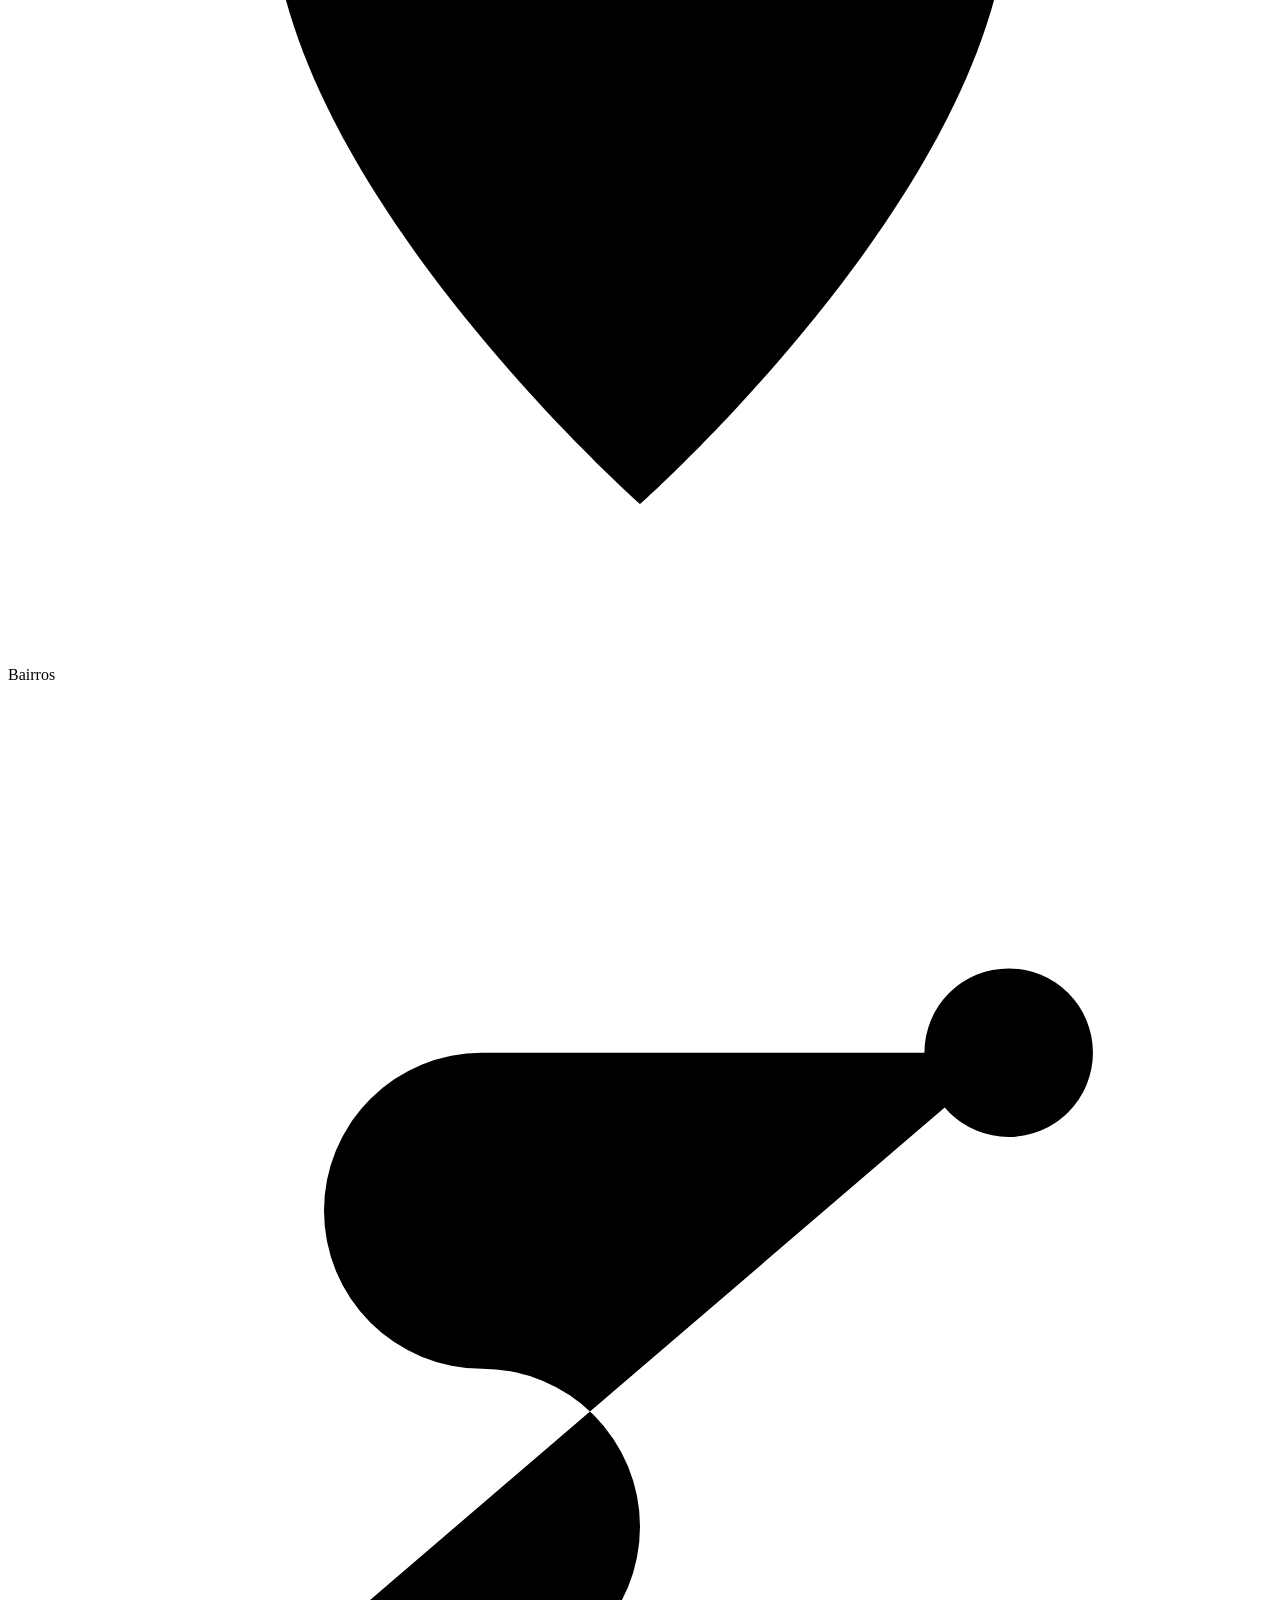
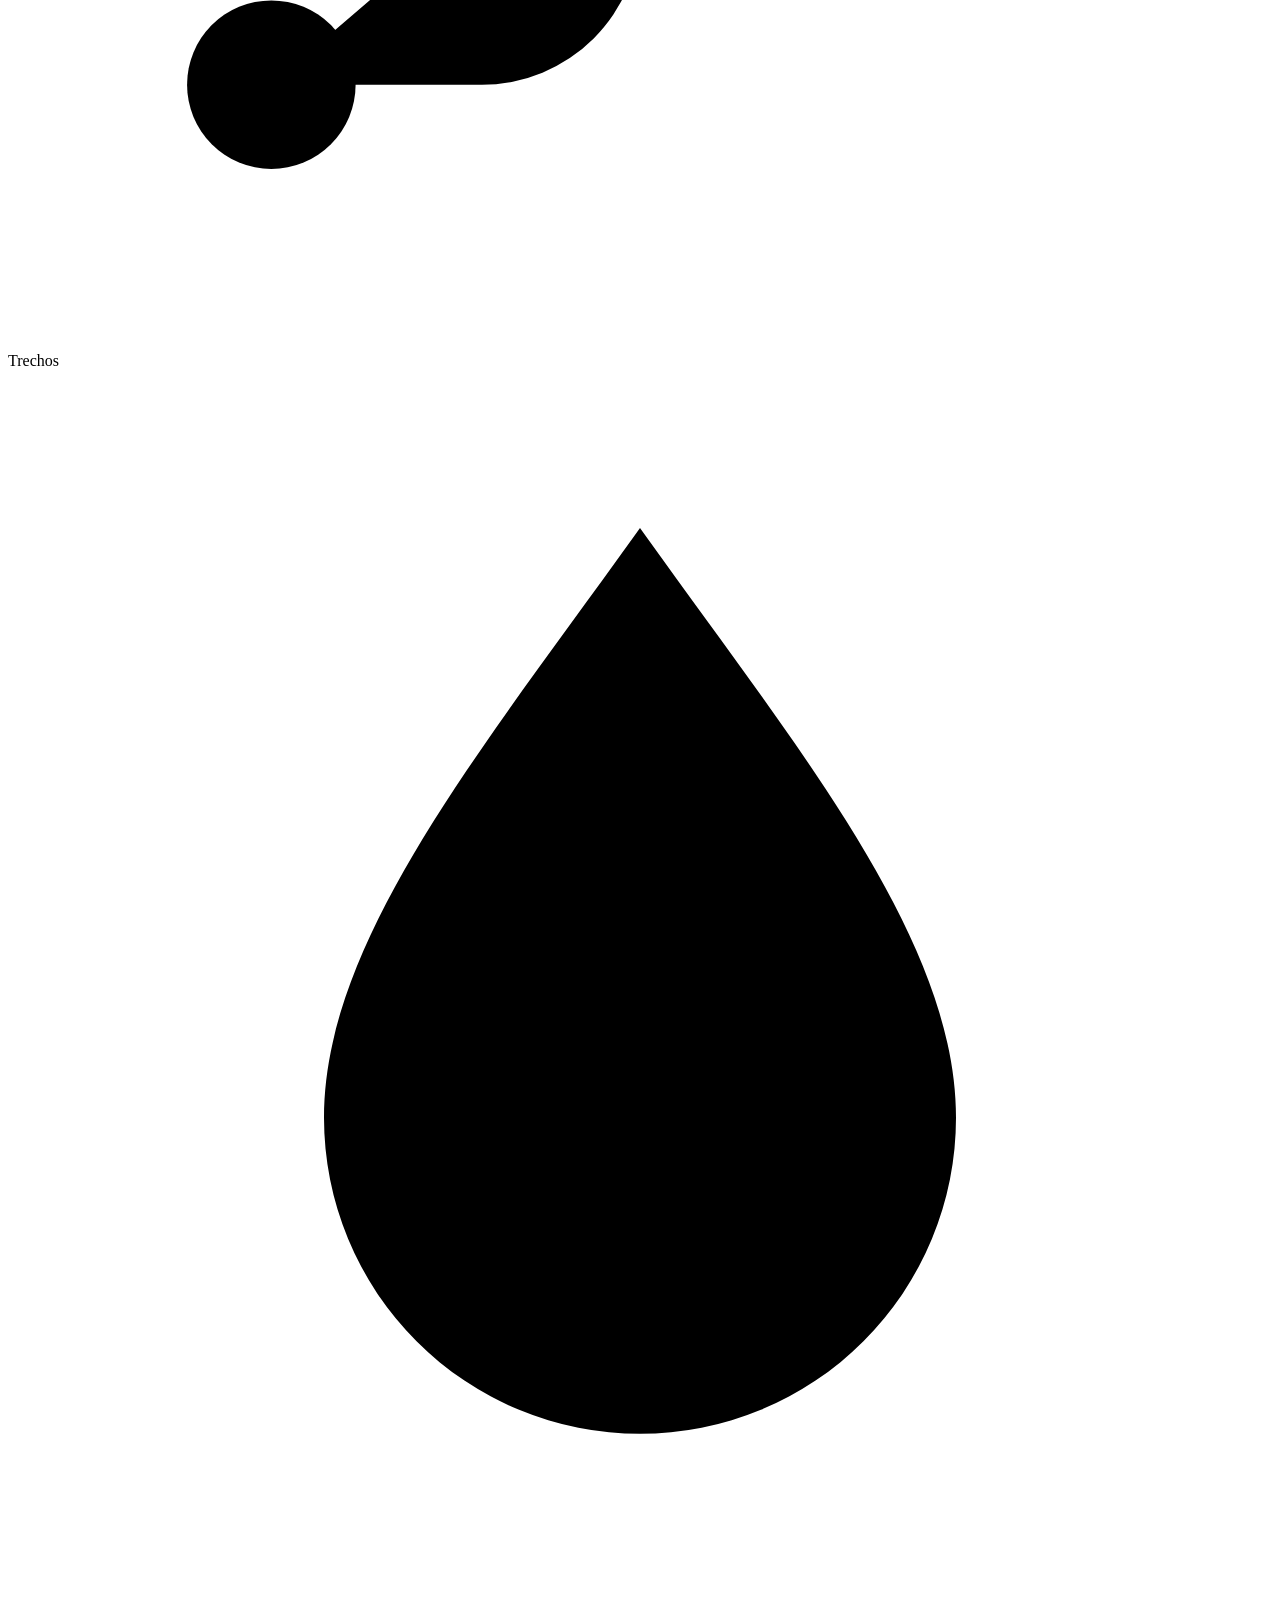
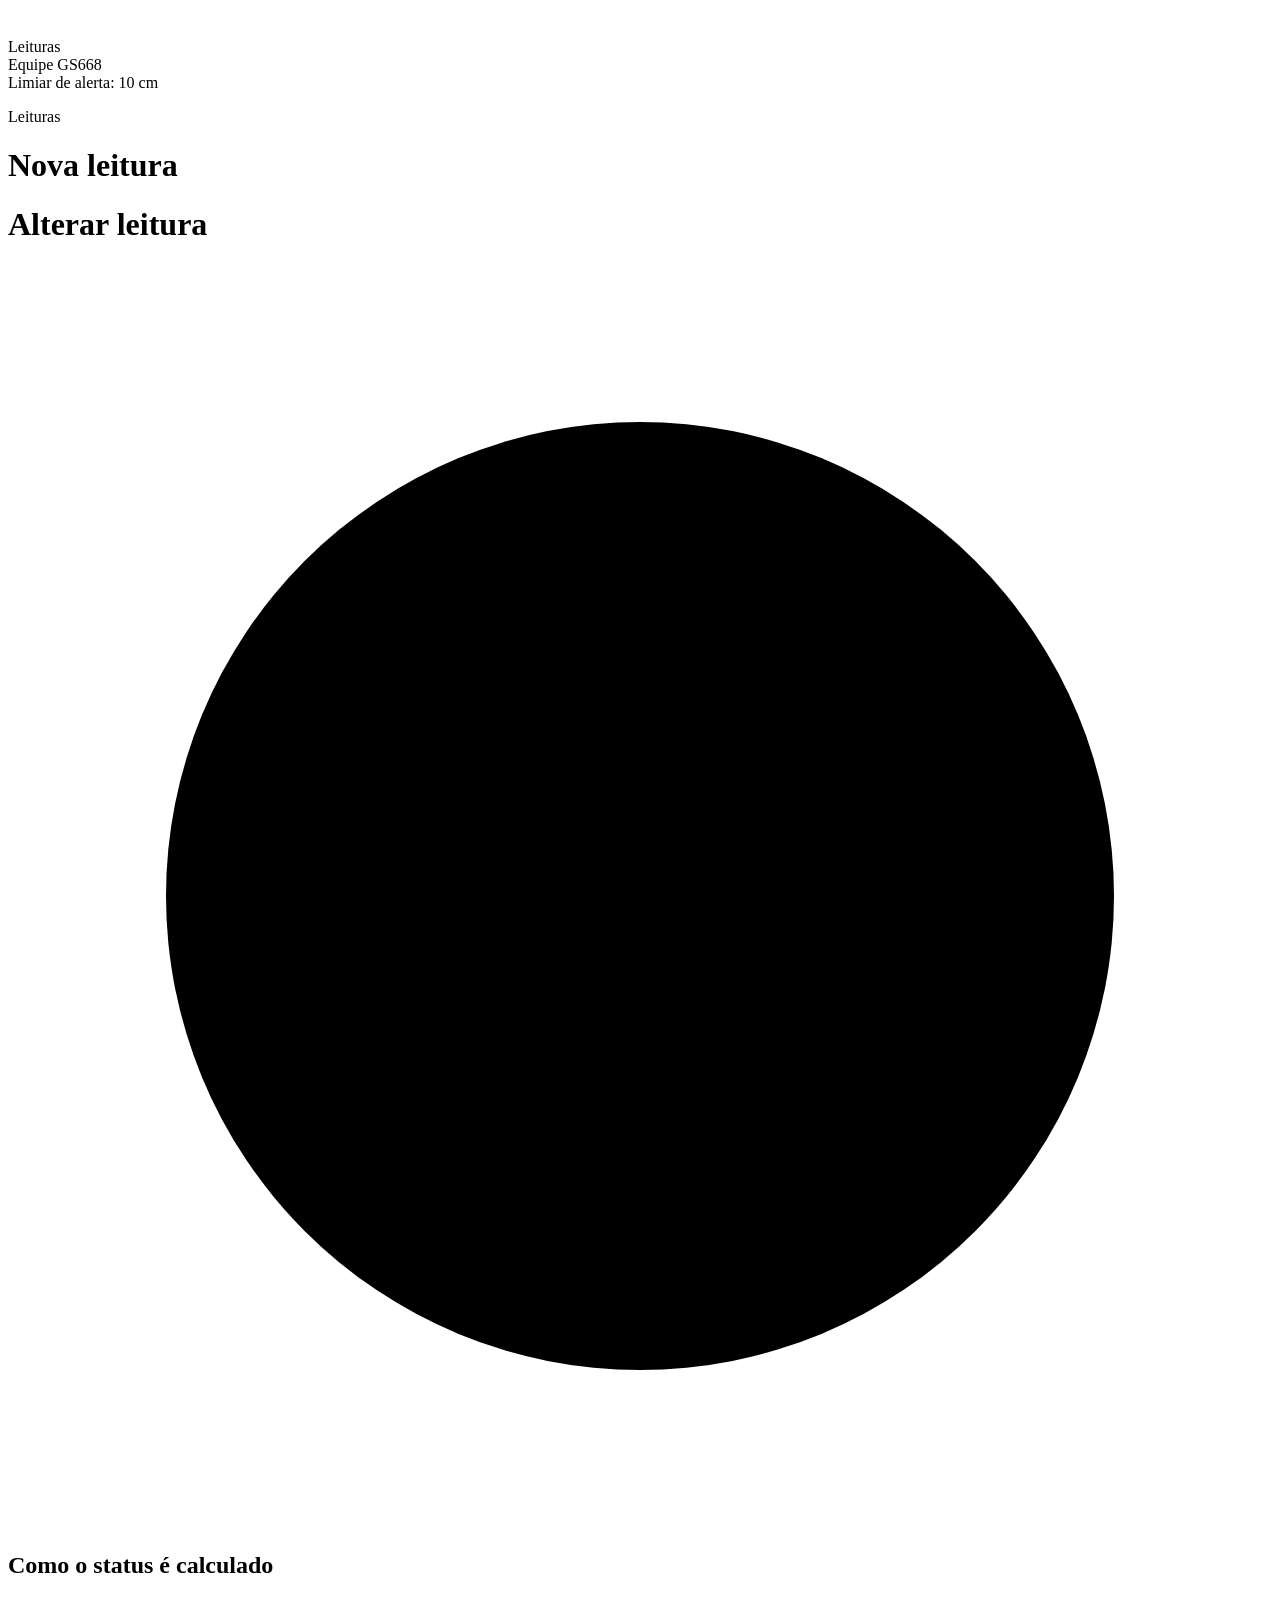
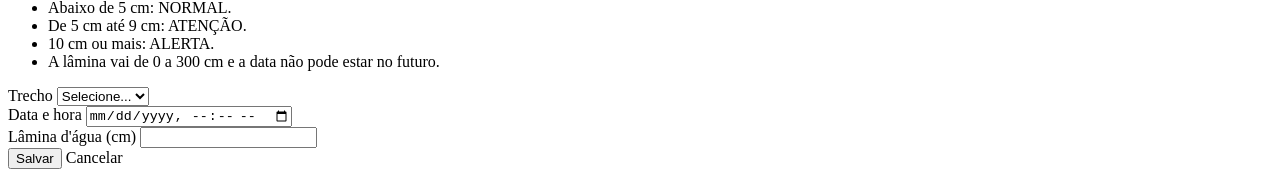
<file: src/main/resources/templates/leituras/form.html>
<!DOCTYPE html>
<html lang="pt-BR">
<head>
    <meta charset="UTF-8">
    <meta name="viewport" content="width=device-width, initial-scale=1">
    <title>Leitura · Cidade em Dia de Chuva</title>
    <link rel="preconnect" href="https://fonts.googleapis.com">
    <link href="https://fonts.googleapis.com/css2?family=Outfit:wght@400;500;600;700&display=swap" rel="stylesheet">
    <link rel="stylesheet" th:href="@{/css/estilo.css}">
</head>
<body>
<aside class="lateral">
    <a class="marca" th:href="@{/}">
        <svg class="logo" viewBox="0 0 24 24"><path d="M12 2.5c-3.2 4.4-6.5 8.3-6.5 12a6.5 6.5 0 0 0 13 0c0-3.7-3.3-7.6-6.5-12z"/></svg>
        <span>Cidade em<br><strong>Dia de Chuva</strong></span>
    </a>
    <nav>
        <a th:href="@{/}"><svg class="ico" viewBox="0 0 24 24"><path d="M3 11l9-7 9 7v9a1 1 0 0 1-1 1h-5v-6H9v6H4a1 1 0 0 1-1-1z"/></svg>Início</a>
        <a th:href="@{/bairros}"><svg class="ico" viewBox="0 0 24 24"><path d="M12 21s-7-6.2-7-11.5a7 7 0 0 1 14 0C19 14.8 12 21 12 21z"/><circle cx="12" cy="9.5" r="2.5"/></svg>Bairros</a>
        <a th:href="@{/trechos}"><svg class="ico" viewBox="0 0 24 24"><path d="M5 19h4a3 3 0 0 0 0-6H9a3 3 0 0 1 0-6h10"/><circle cx="5" cy="19" r="1.6"/><circle cx="19" cy="7" r="1.6"/></svg>Trechos</a>
        <a class="ativo" th:href="@{/leituras}"><svg class="ico" viewBox="0 0 24 24"><path d="M12 3c-3 4.2-6 7.8-6 11.2a6 6 0 0 0 12 0C18 10.8 15 7.2 12 3z"/></svg>Leituras</a>
    </nav>
    <div class="lateral-rodape">Equipe GS668<br>Limiar de alerta: 10 cm</div>
</aside>

<main class="conteudo">
    <div class="topo">
        <div>
            <p class="sobretitulo">Leituras</p>
            <h1 th:if="${leitura.id == null}">Nova leitura</h1>
            <h1 th:if="${leitura.id != null}">Alterar leitura</h1>
        </div>
    </div>

    <p class="erro" th:if="${erro != null}">
        <svg class="ico" viewBox="0 0 24 24"><circle cx="12" cy="12" r="9"/><path d="M12 7v6M12 16.5v.5"/></svg>
        <span th:text="${erro}"></span>
    </p>

    <div class="form-layout">
        <aside class="dica">
            <h2>Como o status é calculado</h2>
            <ul>
                <li>Abaixo de 5 cm: NORMAL.</li>
                <li>De 5 cm até 9 cm: ATENÇÃO.</li>
                <li>10 cm ou mais: ALERTA.</li>
                <li>A lâmina vai de 0 a 300 cm e a data não pode estar no futuro.</li>
            </ul>
        </aside>

        <form class="cadastro" th:action="@{/leituras/salvar}" th:object="${leitura}" method="post">
            <input type="hidden" th:field="*{id}">

            <div class="campo">
                <label for="trechoId">Trecho</label>
                <select id="trechoId" th:field="*{trechoId}">
                    <option value="">Selecione...</option>
                    <option th:each="t : ${trechos}" th:value="${t.id}"
                            th:text="${t.logradouro + ' (' + t.bairroNome + ')'}"></option>
                </select>
            </div>

            <div class="duas-colunas">
                <div class="campo">
                    <label for="dataHora">Data e hora</label>
                    <input type="datetime-local" id="dataHora" name="dataHora" th:value="${leitura.dataHora}">
                </div>
                <div class="campo">
                    <label for="laminaCm">Lâmina d'água (cm)</label>
                    <input type="number" id="laminaCm" th:field="*{laminaCm}">
                </div>
            </div>

            <div class="form-rodape">
                <button type="submit" class="btn btn-primario">Salvar</button>
                <a class="btn btn-fantasma" th:href="@{/leituras}">Cancelar</a>
            </div>
        </form>
    </div>
</main>
</body>
</html>
</file>
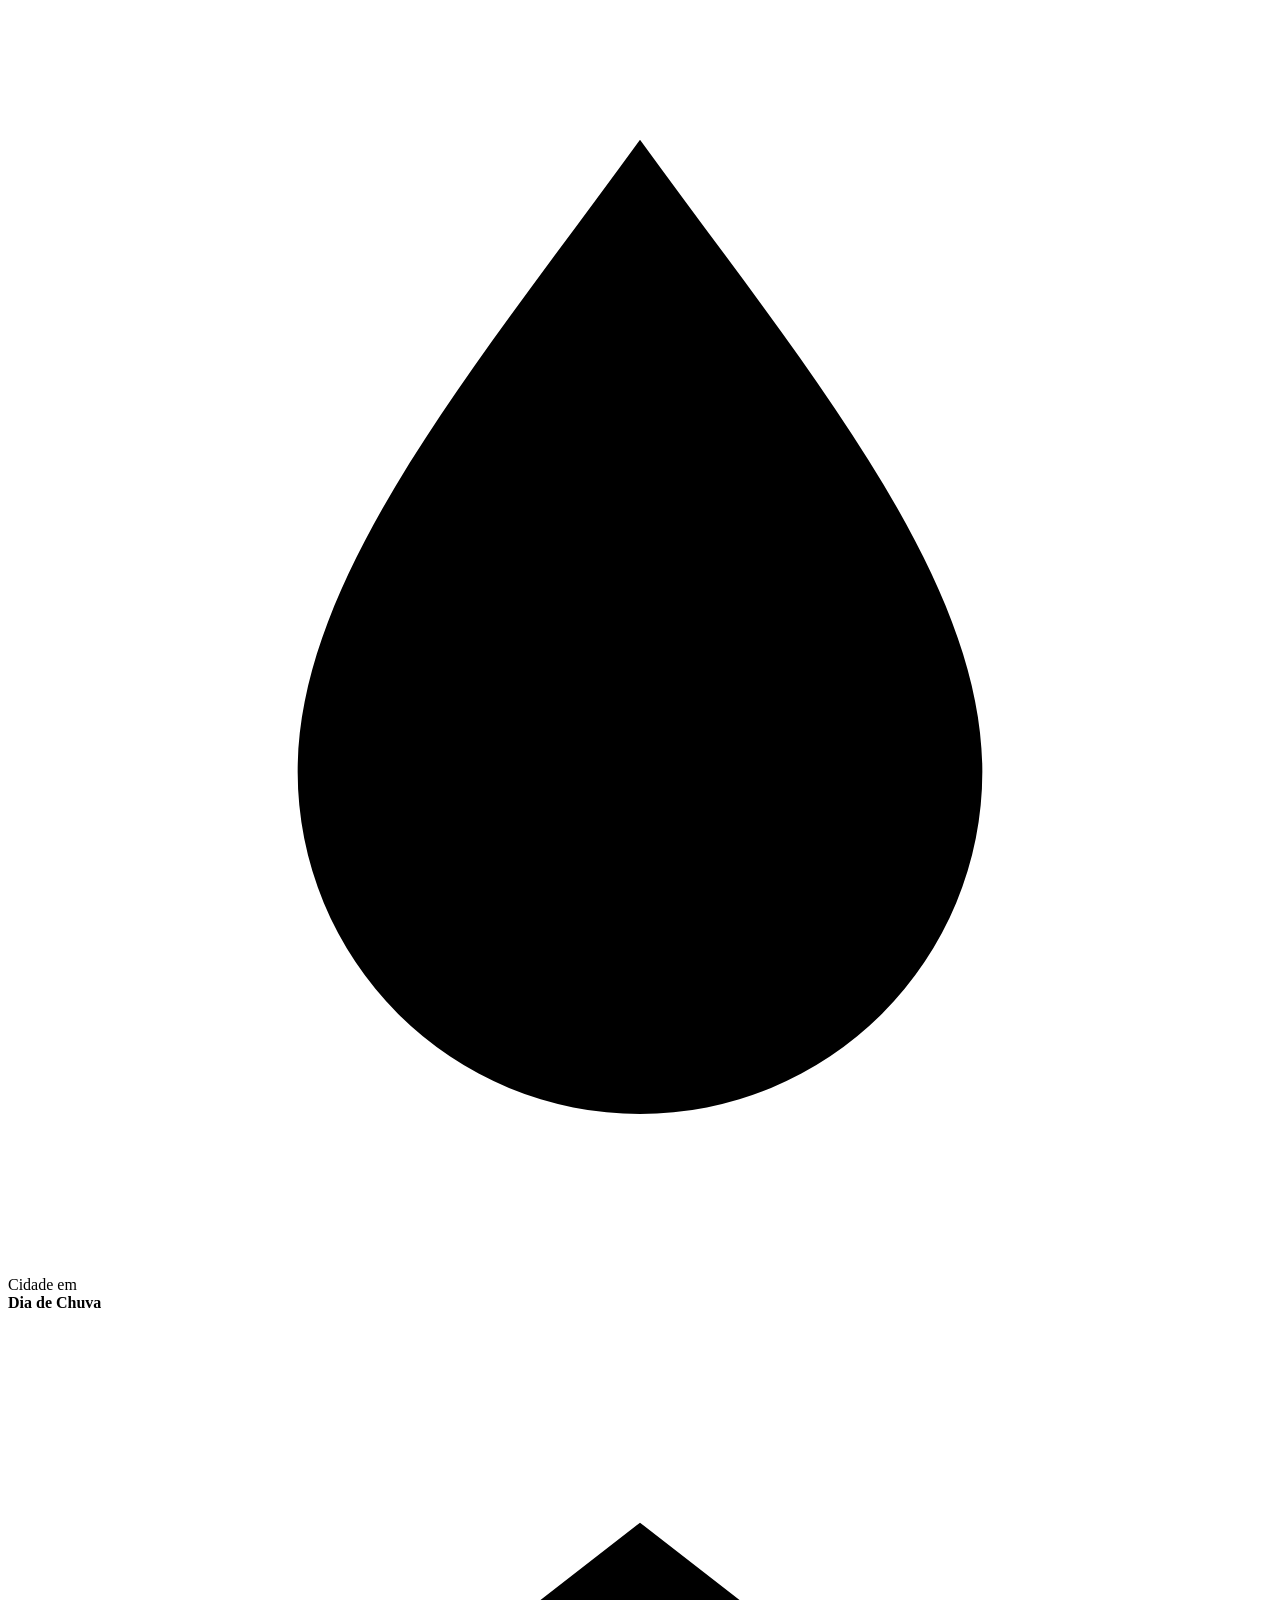
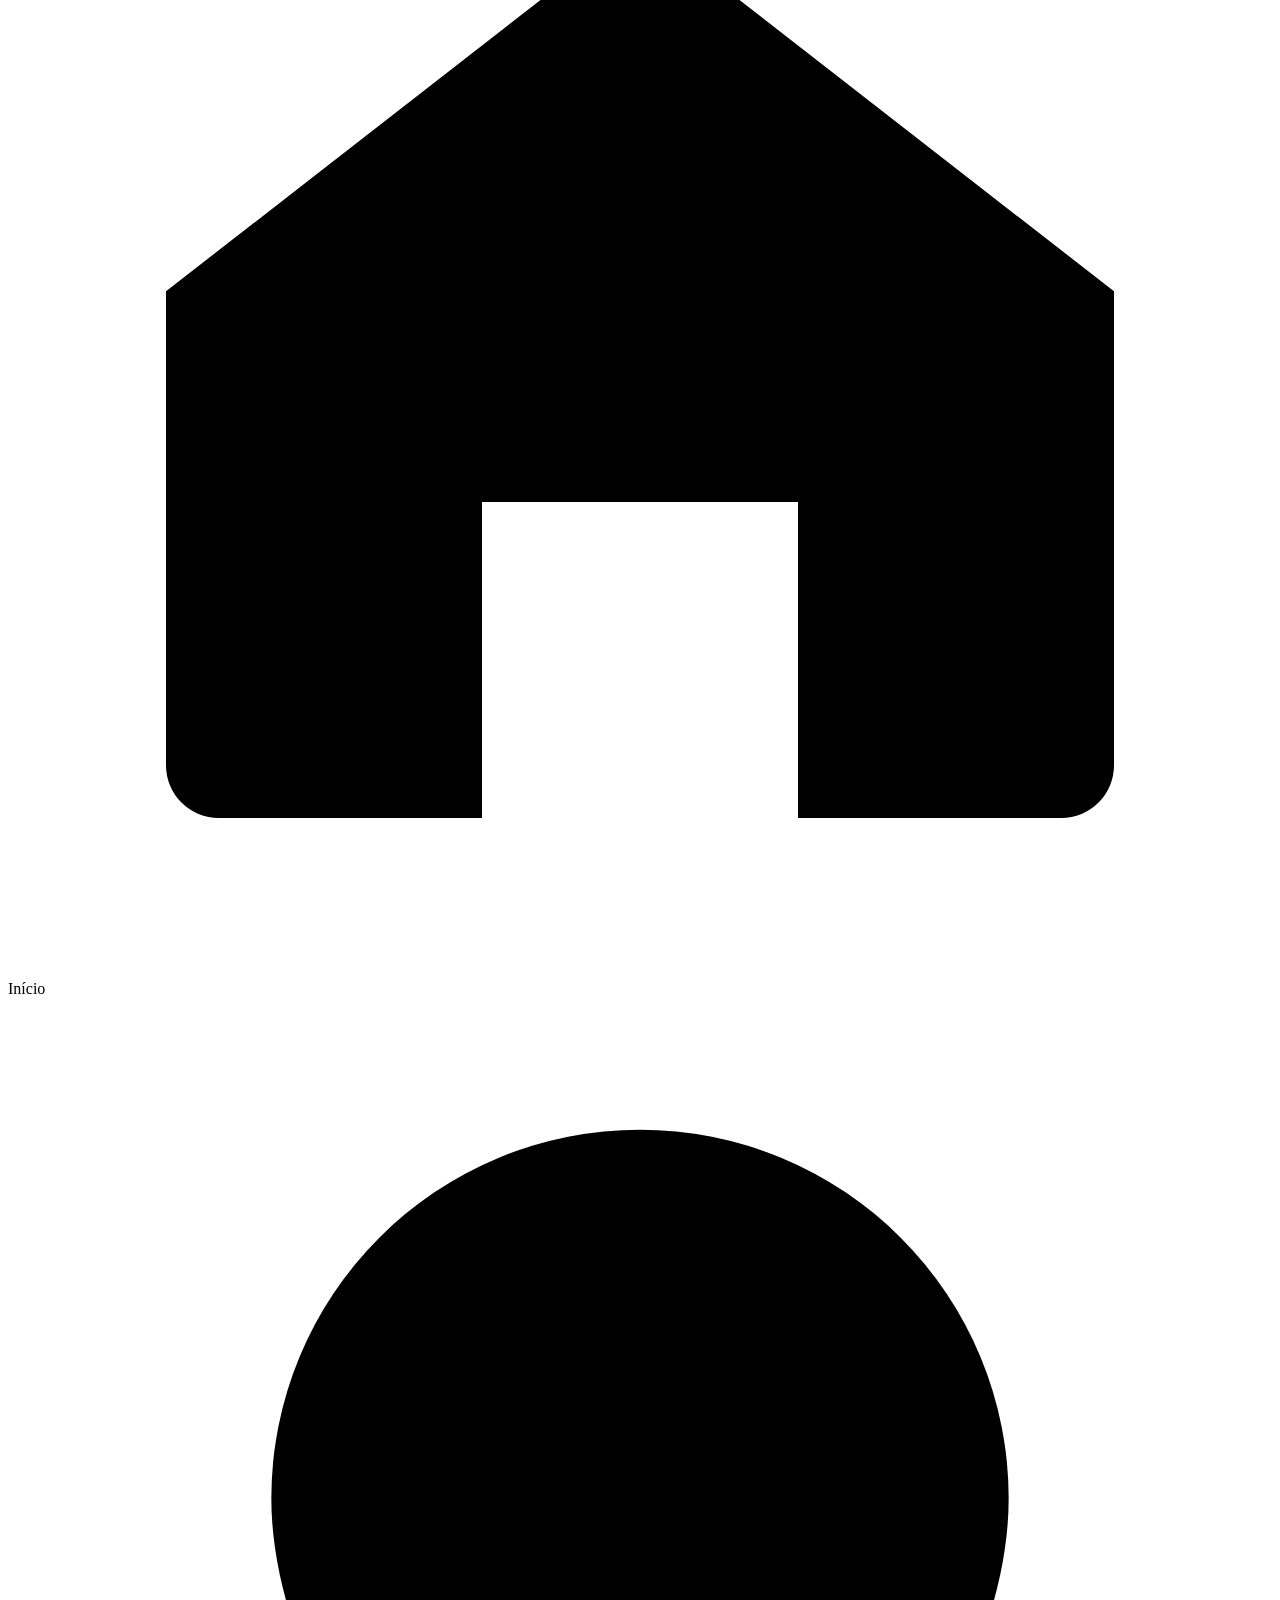
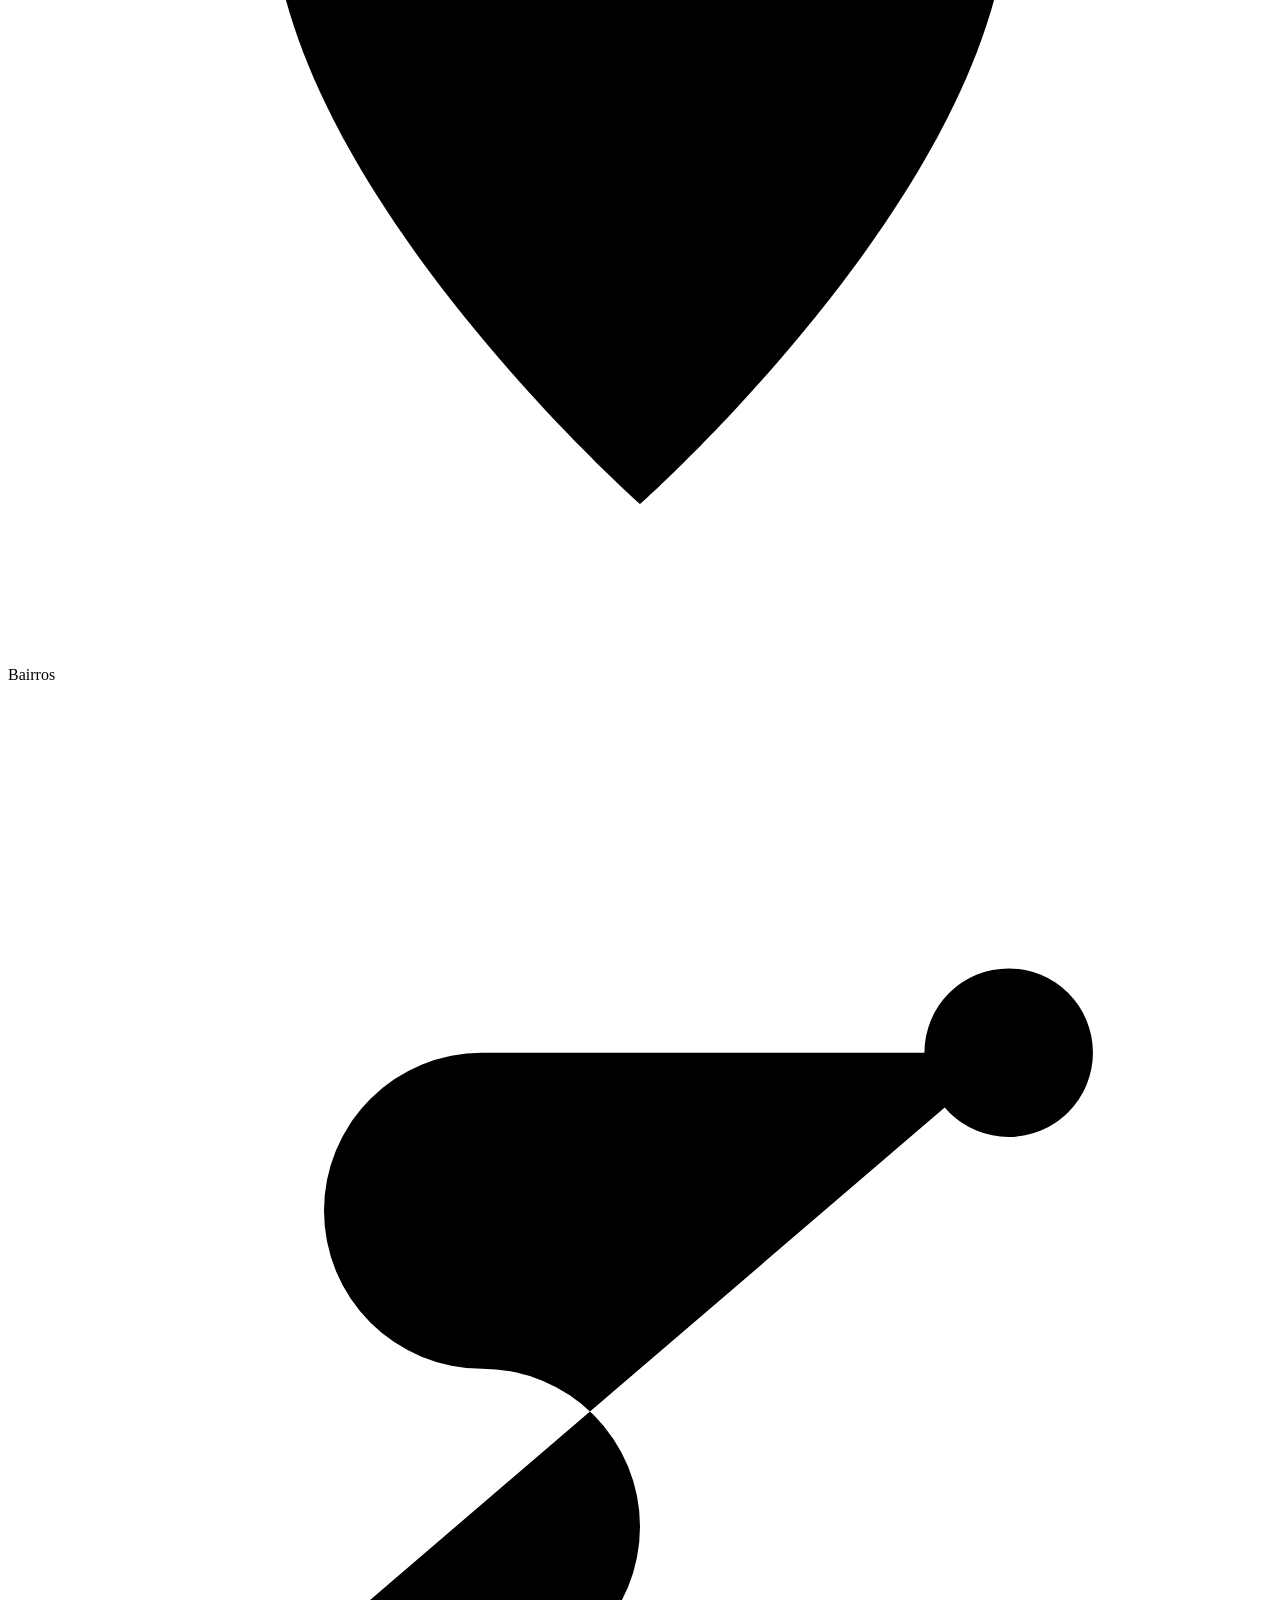
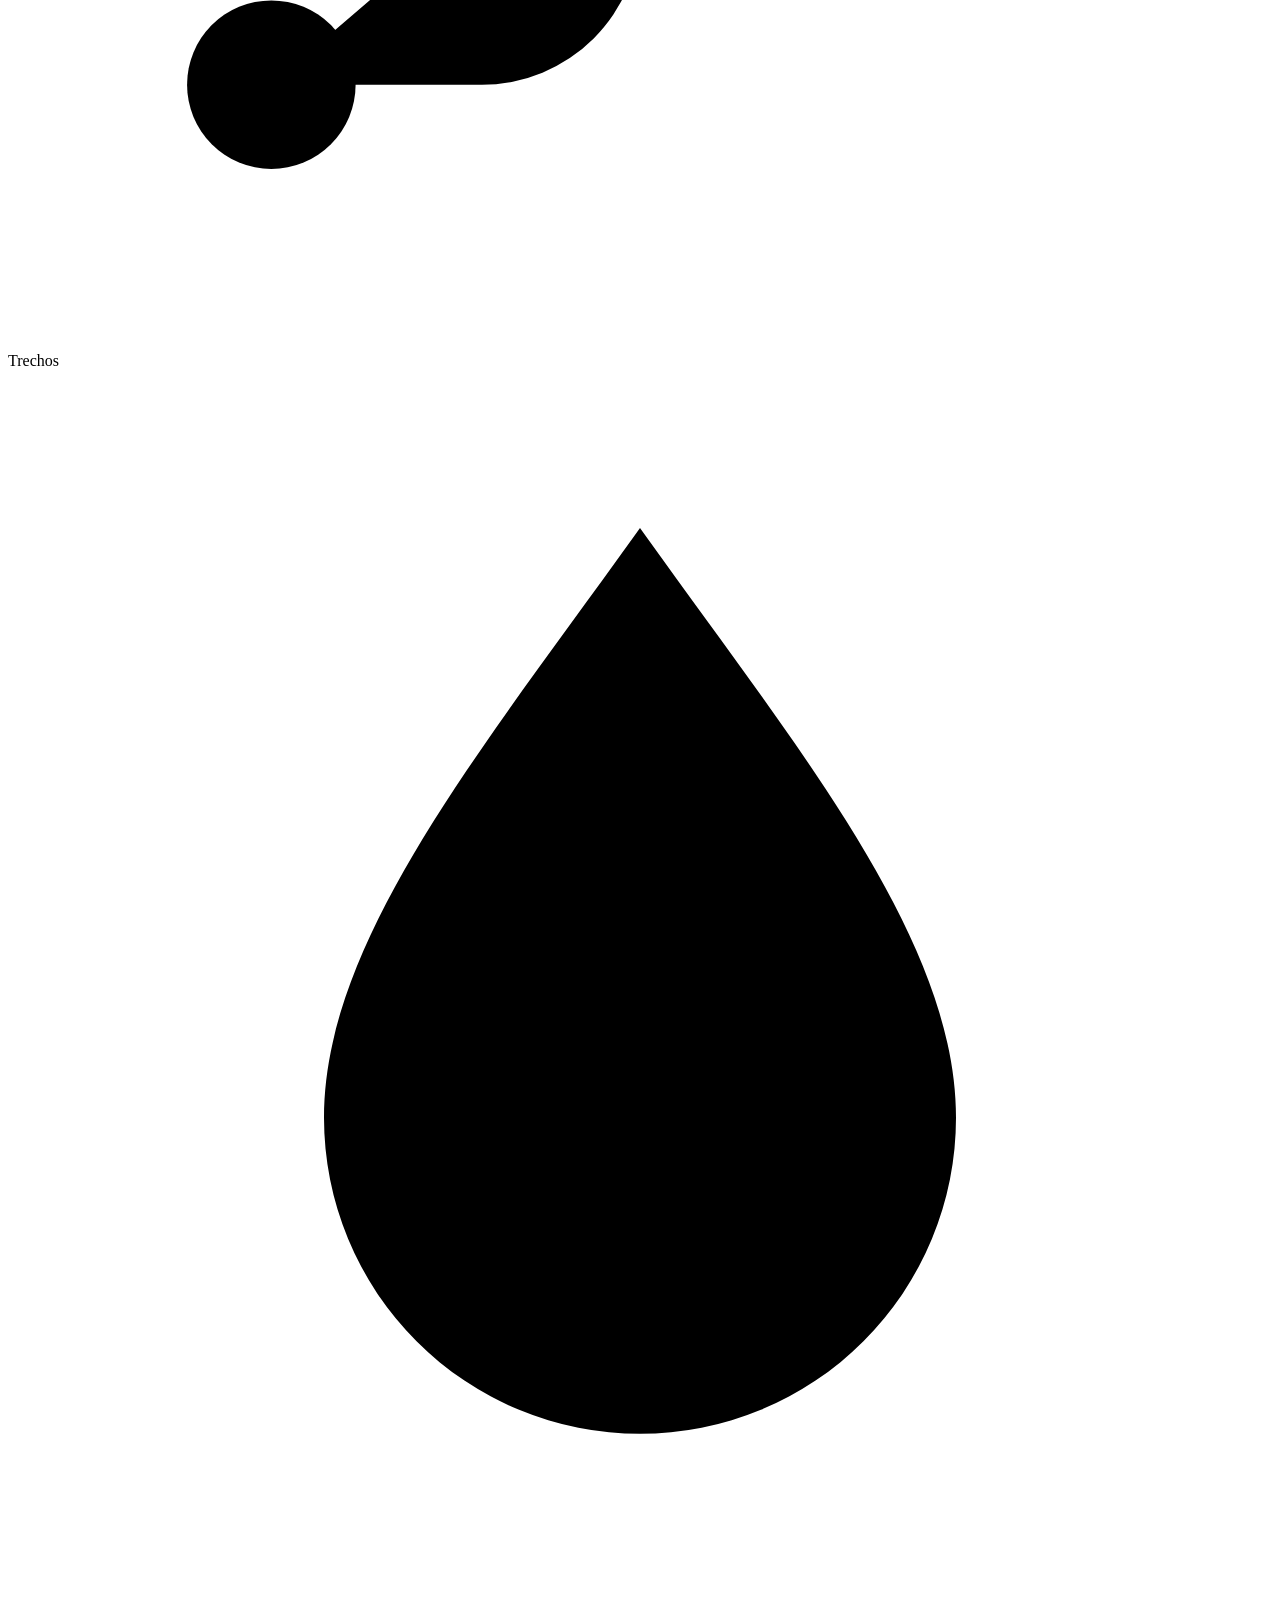
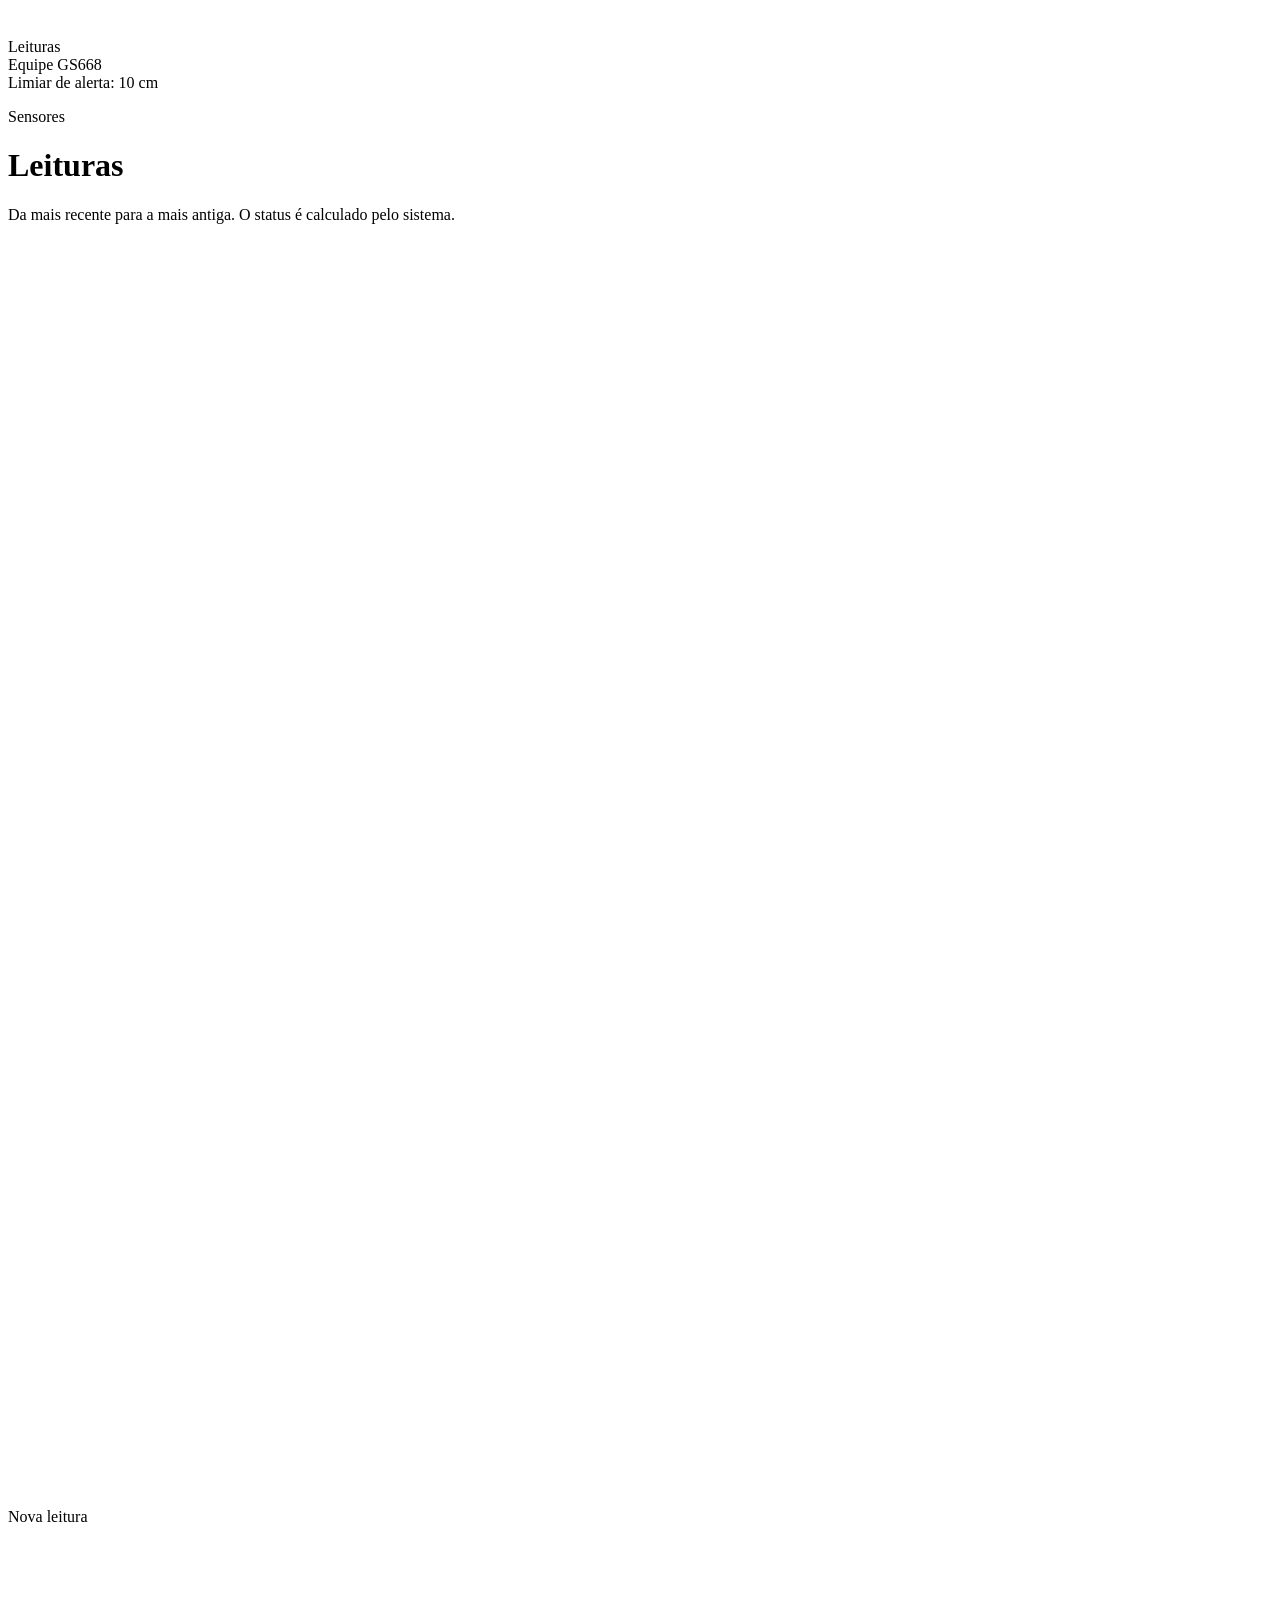
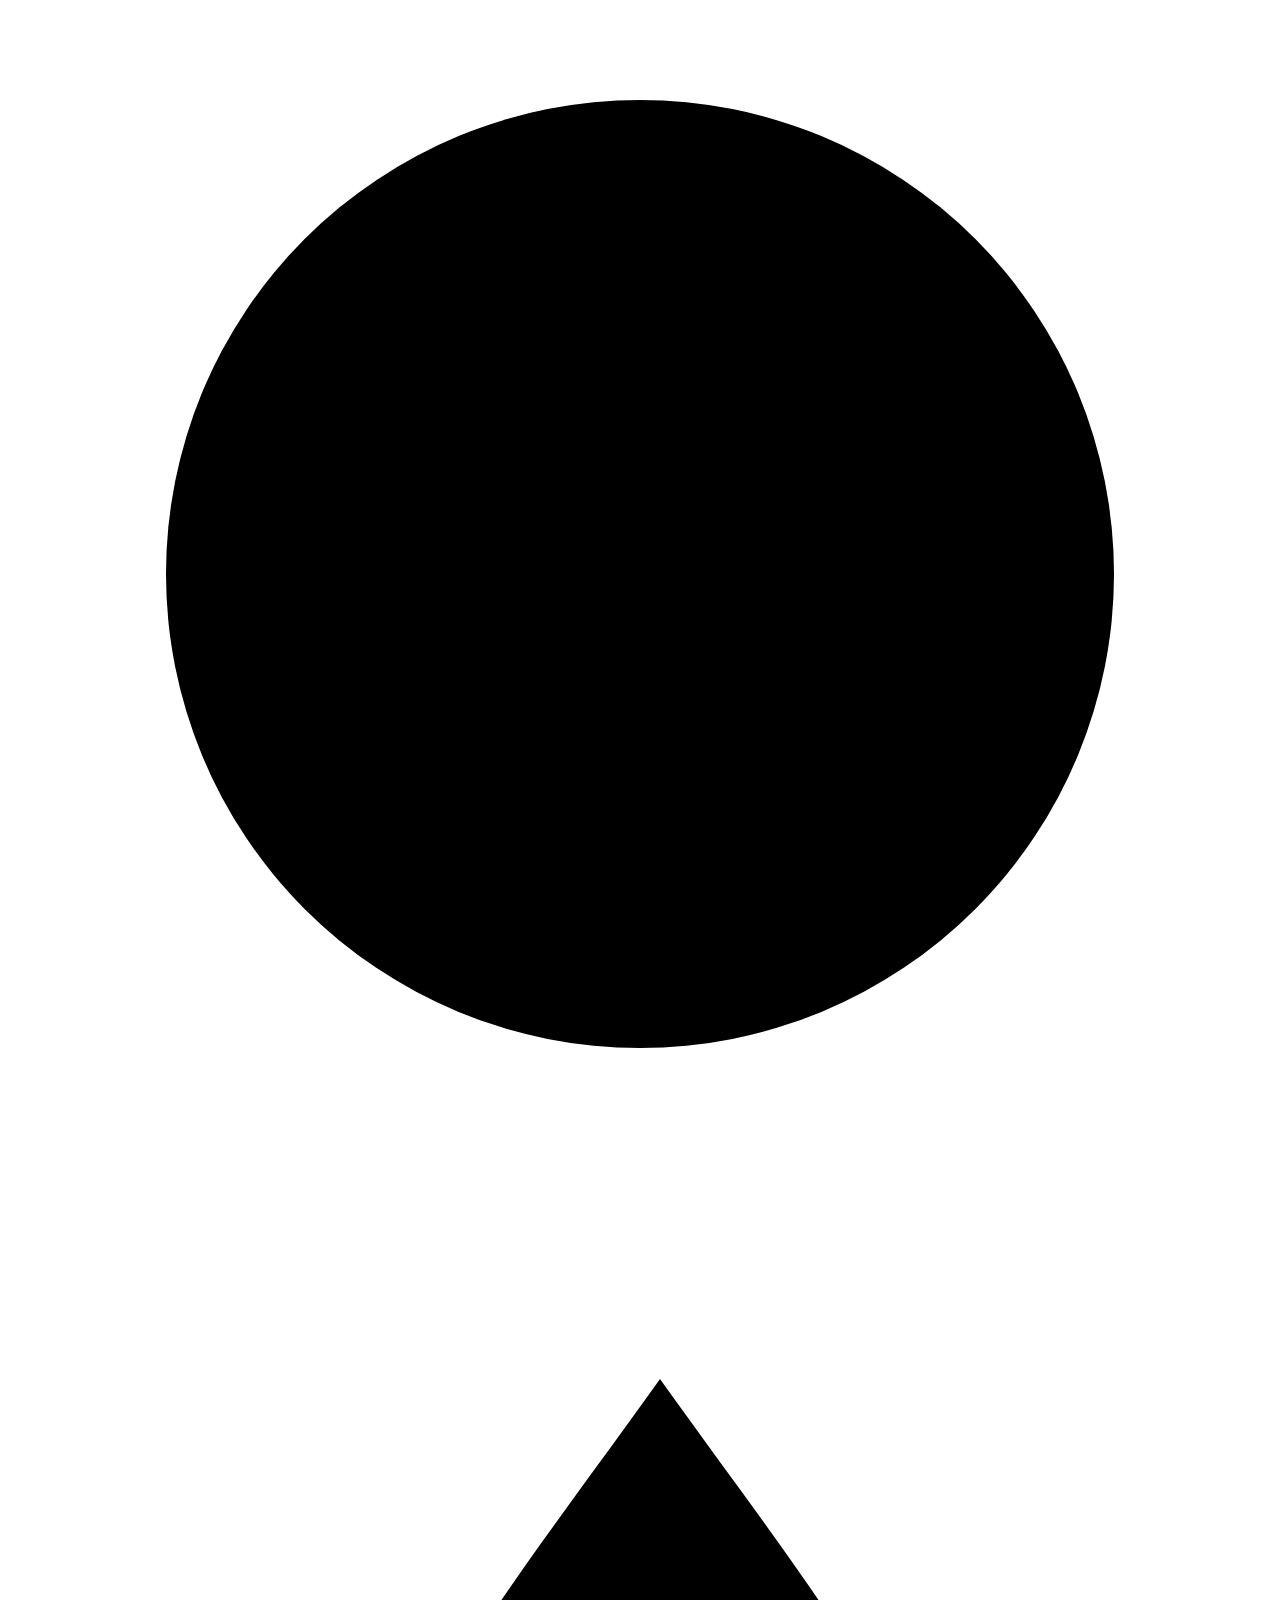
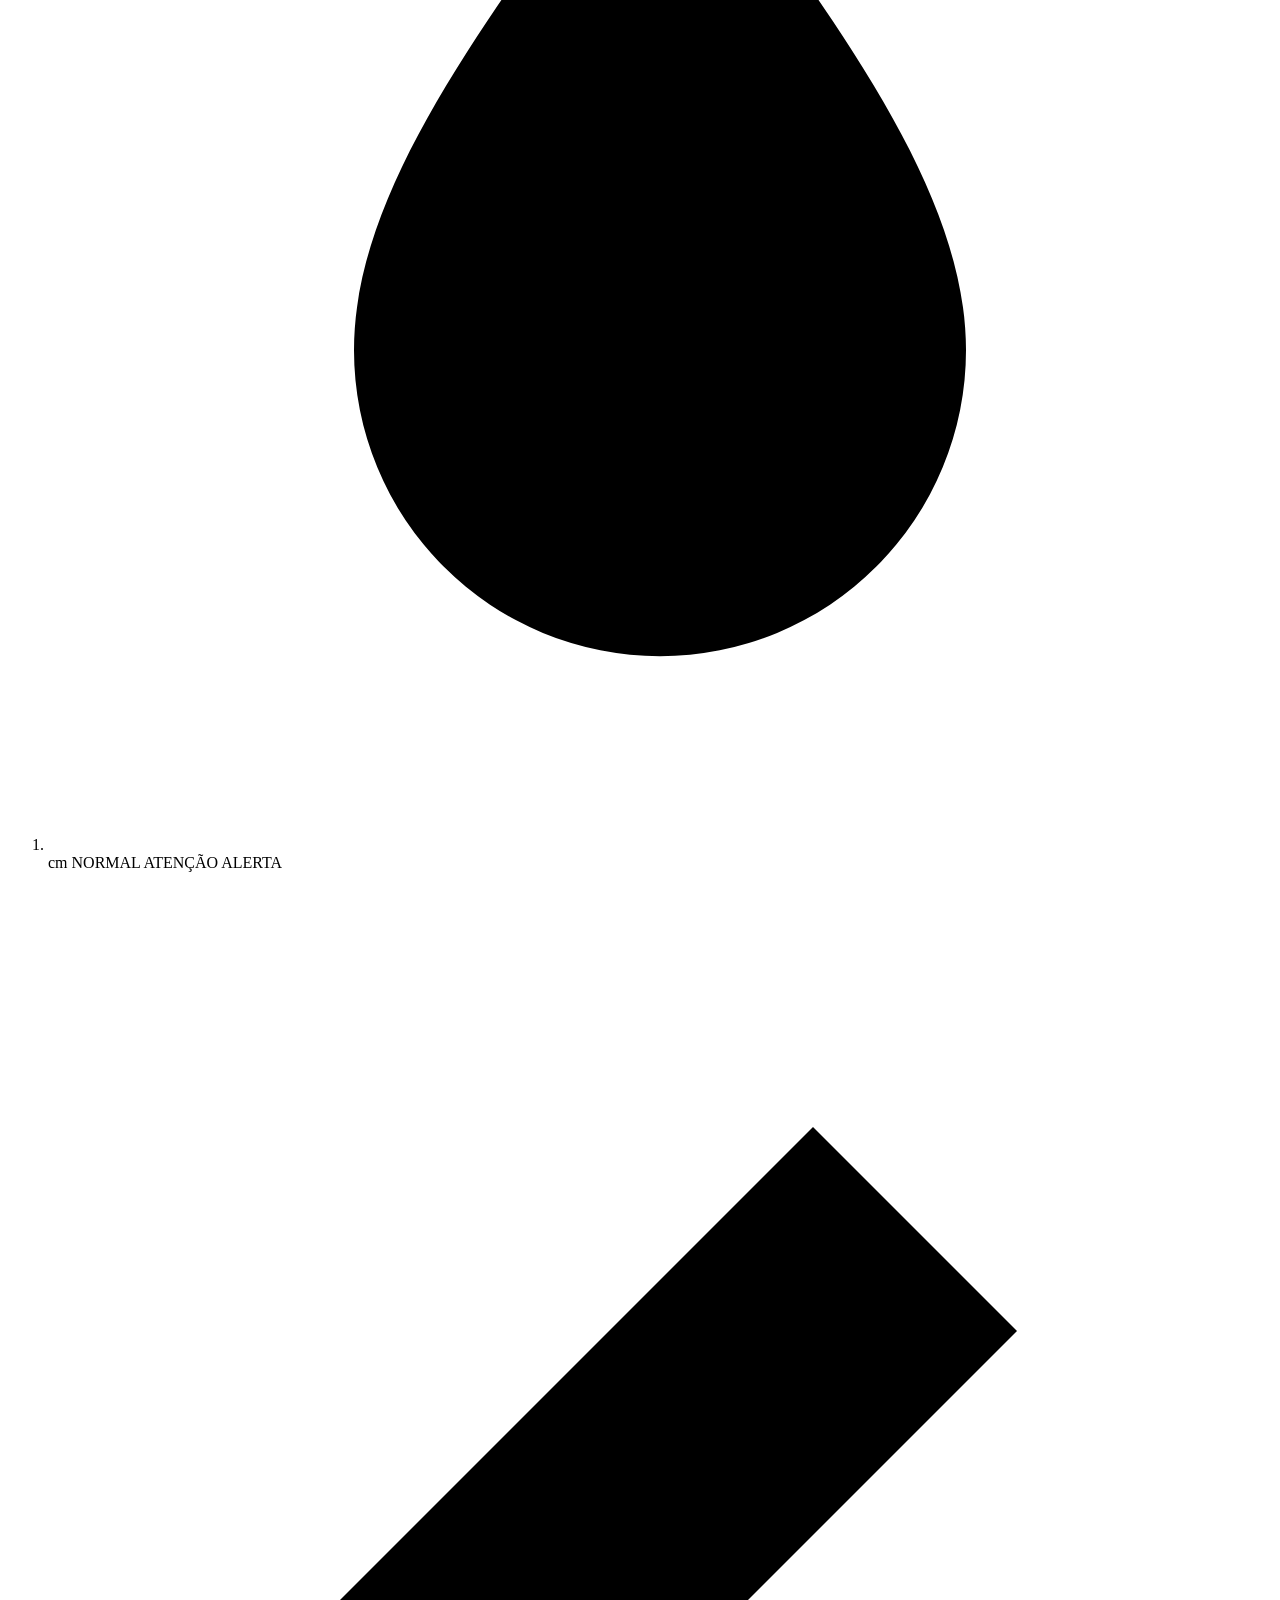
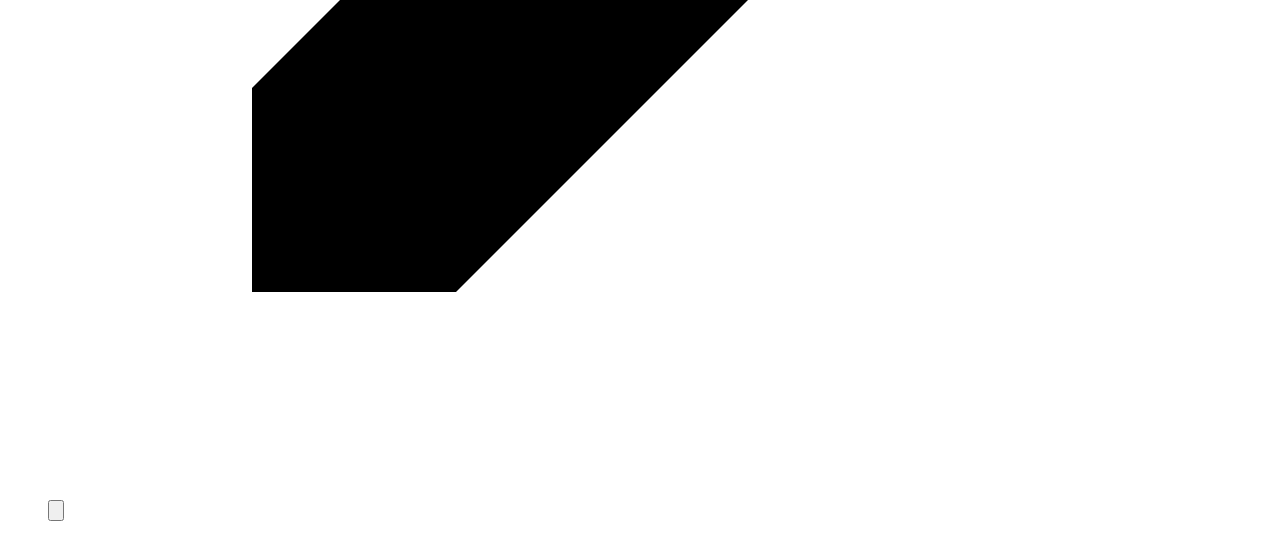
<file: src/main/resources/templates/leituras/lista.html>
<!DOCTYPE html>
<html lang="pt-BR">
<head>
    <meta charset="UTF-8">
    <meta name="viewport" content="width=device-width, initial-scale=1">
    <title>Leituras · Cidade em Dia de Chuva</title>
    <link rel="preconnect" href="https://fonts.googleapis.com">
    <link href="https://fonts.googleapis.com/css2?family=Outfit:wght@400;500;600;700&display=swap" rel="stylesheet">
    <link rel="stylesheet" th:href="@{/css/estilo.css}">
</head>
<body>
<aside class="lateral">
    <a class="marca" th:href="@{/}">
        <svg class="logo" viewBox="0 0 24 24"><path d="M12 2.5c-3.2 4.4-6.5 8.3-6.5 12a6.5 6.5 0 0 0 13 0c0-3.7-3.3-7.6-6.5-12z"/></svg>
        <span>Cidade em<br><strong>Dia de Chuva</strong></span>
    </a>
    <nav>
        <a th:href="@{/}"><svg class="ico" viewBox="0 0 24 24"><path d="M3 11l9-7 9 7v9a1 1 0 0 1-1 1h-5v-6H9v6H4a1 1 0 0 1-1-1z"/></svg>Início</a>
        <a th:href="@{/bairros}"><svg class="ico" viewBox="0 0 24 24"><path d="M12 21s-7-6.2-7-11.5a7 7 0 0 1 14 0C19 14.8 12 21 12 21z"/><circle cx="12" cy="9.5" r="2.5"/></svg>Bairros</a>
        <a th:href="@{/trechos}"><svg class="ico" viewBox="0 0 24 24"><path d="M5 19h4a3 3 0 0 0 0-6H9a3 3 0 0 1 0-6h10"/><circle cx="5" cy="19" r="1.6"/><circle cx="19" cy="7" r="1.6"/></svg>Trechos</a>
        <a class="ativo" th:href="@{/leituras}"><svg class="ico" viewBox="0 0 24 24"><path d="M12 3c-3 4.2-6 7.8-6 11.2a6 6 0 0 0 12 0C18 10.8 15 7.2 12 3z"/></svg>Leituras</a>
    </nav>
    <div class="lateral-rodape">Equipe GS668<br>Limiar de alerta: 10 cm</div>
</aside>

<main class="conteudo">
    <div class="topo">
        <div>
            <p class="sobretitulo">Sensores</p>
            <h1>Leituras</h1>
            <p class="descricao">Da mais recente para a mais antiga. O status é calculado pelo sistema.</p>
        </div>
        <a class="btn btn-primario" th:href="@{/leituras/novo}">
            <svg class="ico" viewBox="0 0 24 24"><path d="M12 5v14M5 12h14"/></svg>Nova leitura
        </a>
    </div>

    <p class="erro" th:if="${erro != null}">
        <svg class="ico" viewBox="0 0 24 24"><circle cx="12" cy="12" r="9"/><path d="M12 7v6M12 16.5v.5"/></svg>
        <span th:text="${erro}"></span>
    </p>

    <ol class="linha-tempo">
        <li class="evento" th:each="l : ${leituras}">
            <div class="evento-hora" th:text="${#temporals.format(l.dataHora, 'dd/MM/yyyy HH:mm')}"></div>
            <div>
                <div class="evento-titulo" th:text="${l.trechoDescricao}"></div>
                <div class="evento-dados">
                    <span class="gota">
                        <svg class="ico" viewBox="0 0 24 24"><path d="M12 3c-3 4.2-6 7.8-6 11.2a6 6 0 0 0 12 0C18 10.8 15 7.2 12 3z"/></svg>
                        <span th:text="${l.laminaCm}"></span> cm
                    </span>
                    <span class="pill NORMAL" th:if="${l.status == 'NORMAL'}">NORMAL</span>
                    <span class="pill ATENCAO" th:if="${l.status == 'ATENCAO'}">ATENÇÃO</span>
                    <span class="pill ALERTA" th:if="${l.status == 'ALERTA'}">ALERTA</span>
                </div>
            </div>
            <div class="acoes">
                <a class="btn btn-fantasma btn-icone" title="Editar" th:href="@{/leituras/{id}/editar(id=${l.id})}">
                    <svg class="ico" viewBox="0 0 24 24"><path d="M4 20h4L19 9l-4-4L4 16z"/></svg>
                </a>
                <form class="inline" th:action="@{/leituras/{id}/excluir(id=${l.id})}" method="post">
                    <button type="submit" class="btn btn-perigo btn-icone" title="Excluir">
                        <svg class="ico" viewBox="0 0 24 24"><path d="M4 7h16M9 7V4h6v3M6 7l1 13h10l1-13"/></svg>
                    </button>
                </form>
            </div>
        </li>
    </ol>
</main>
</body>
</html>
</file>
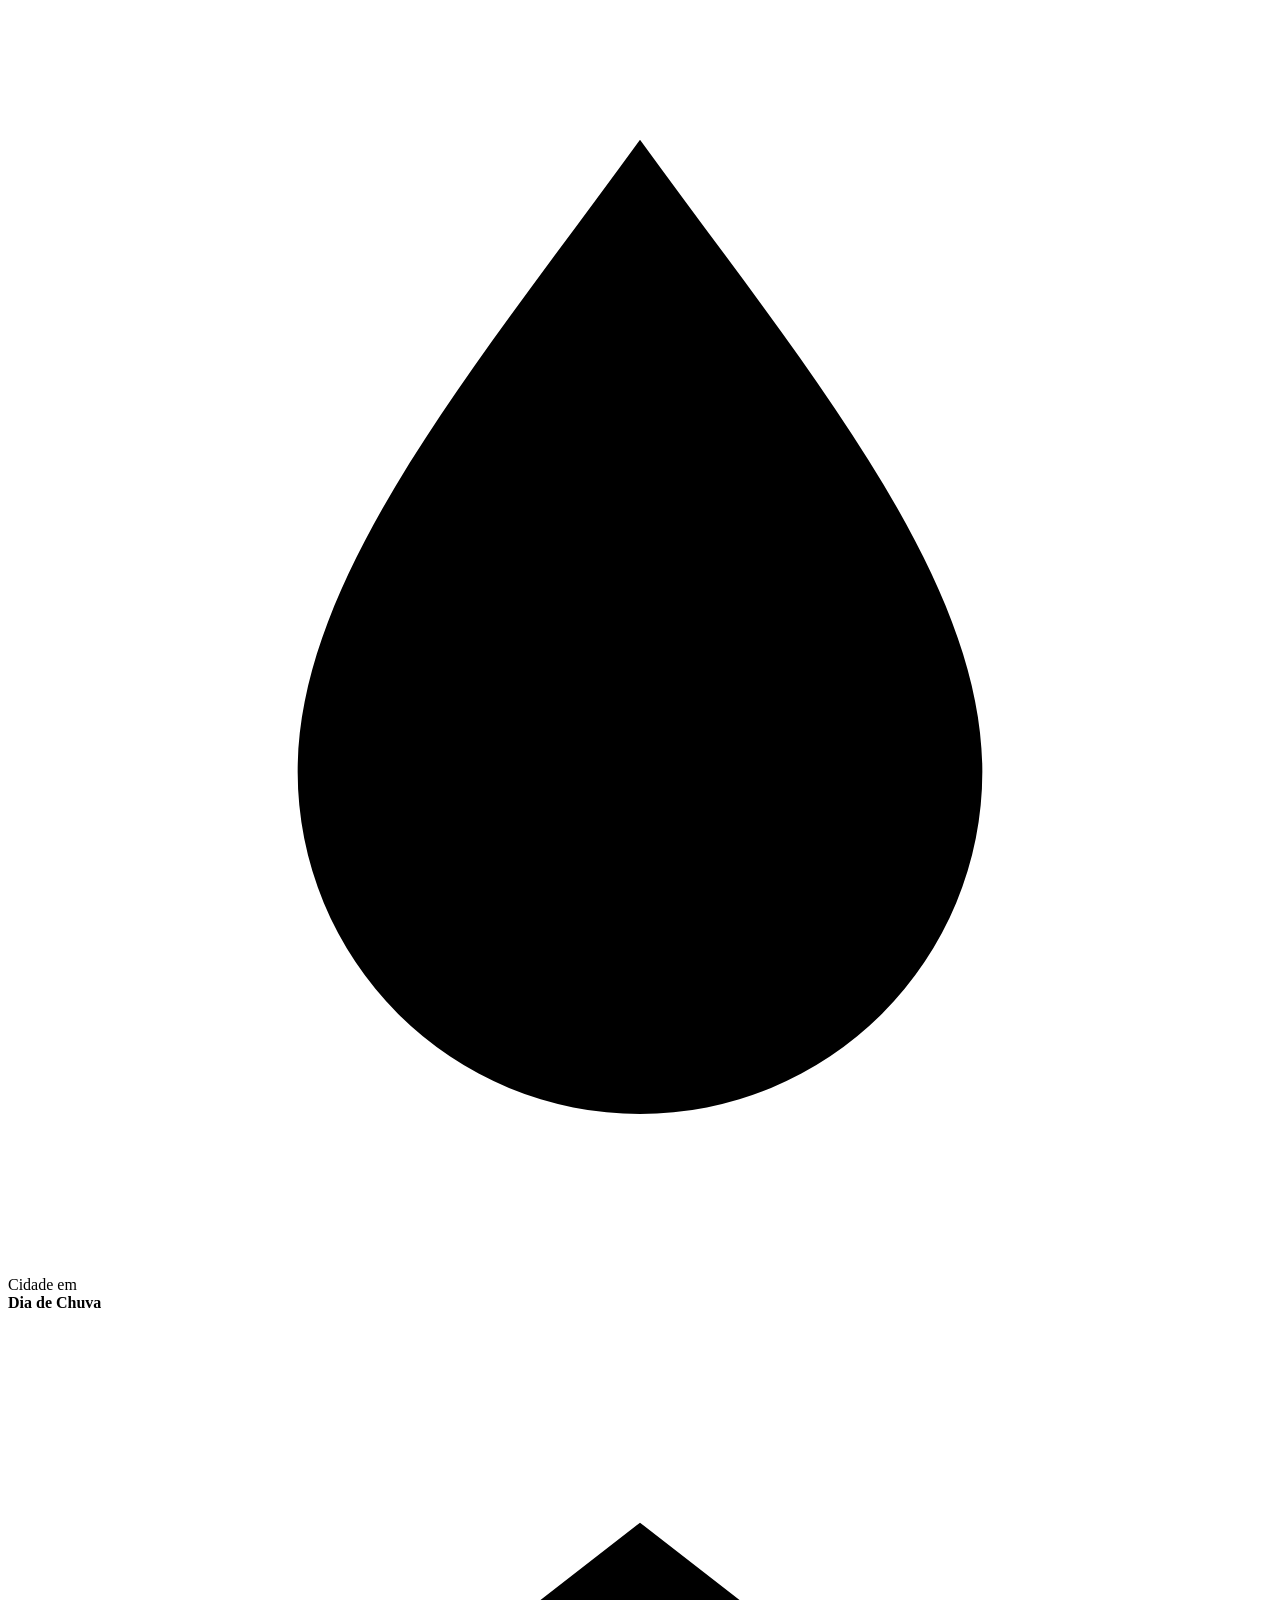
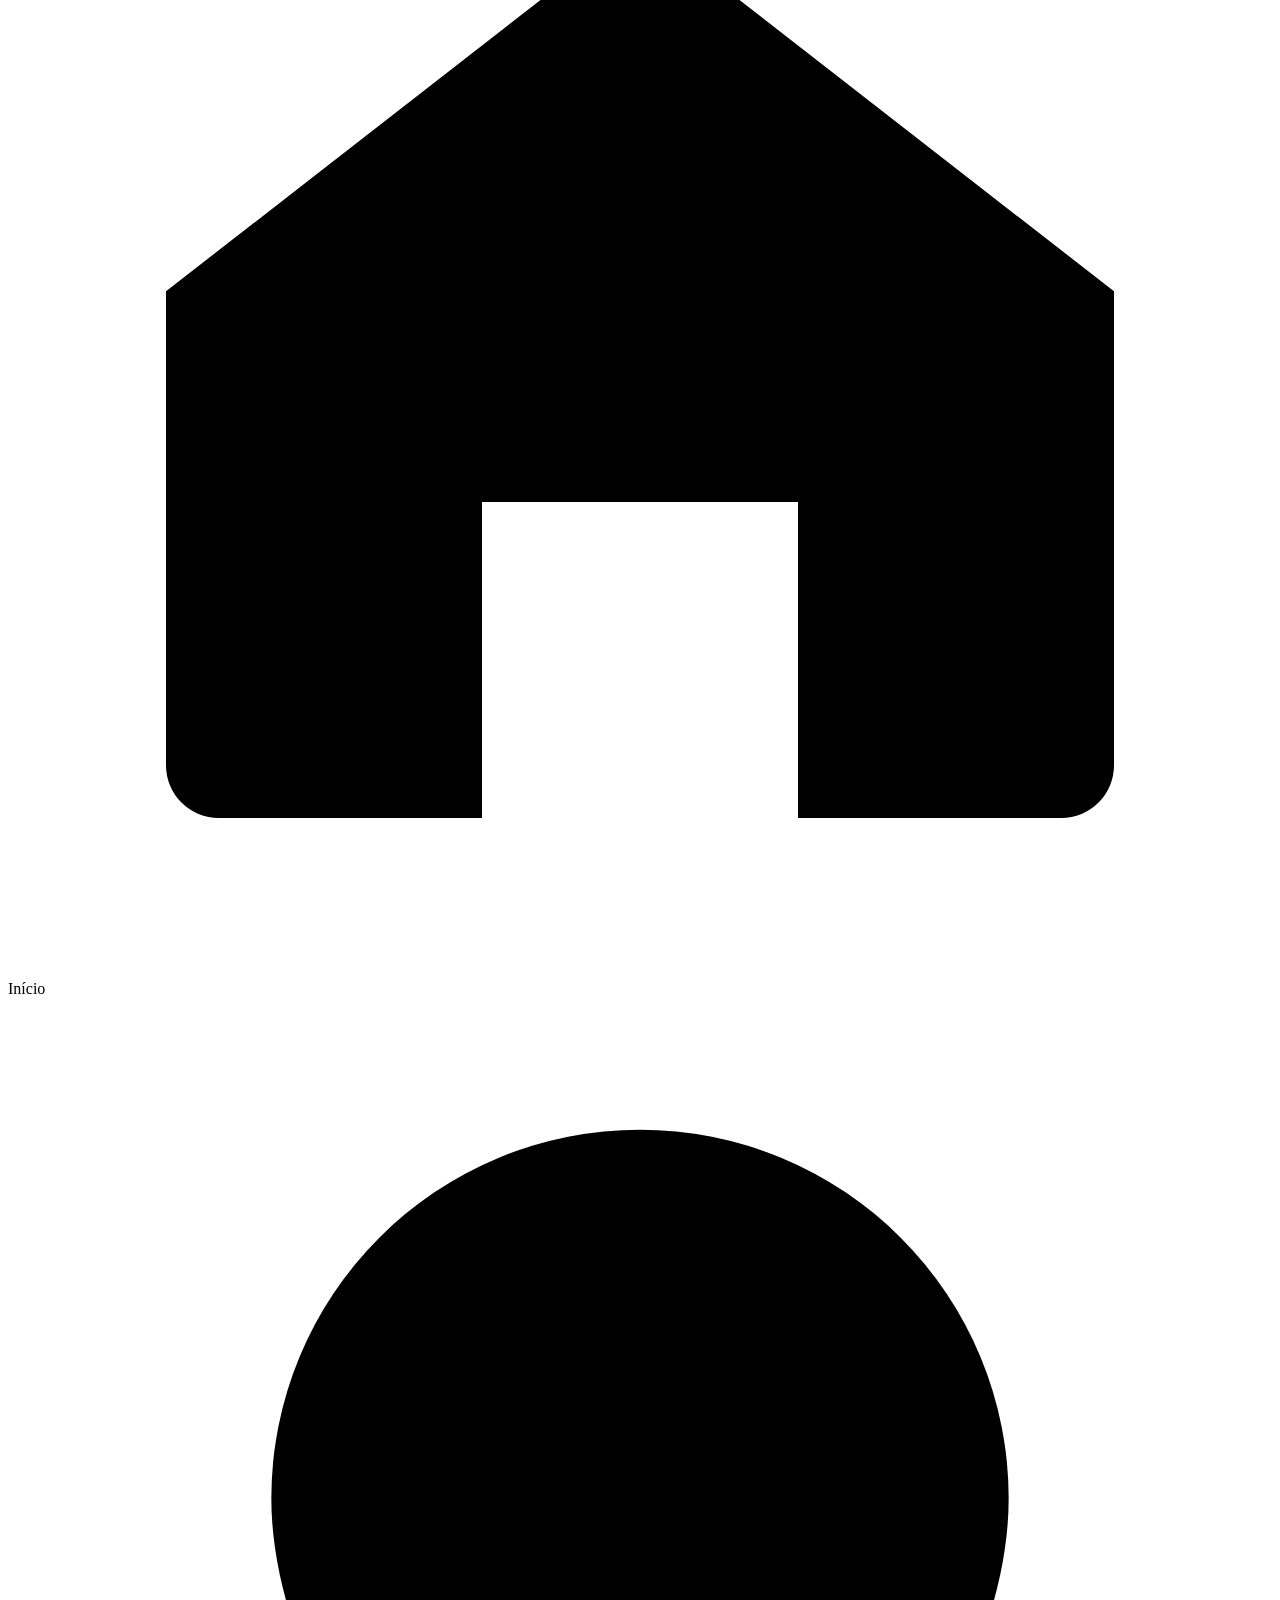
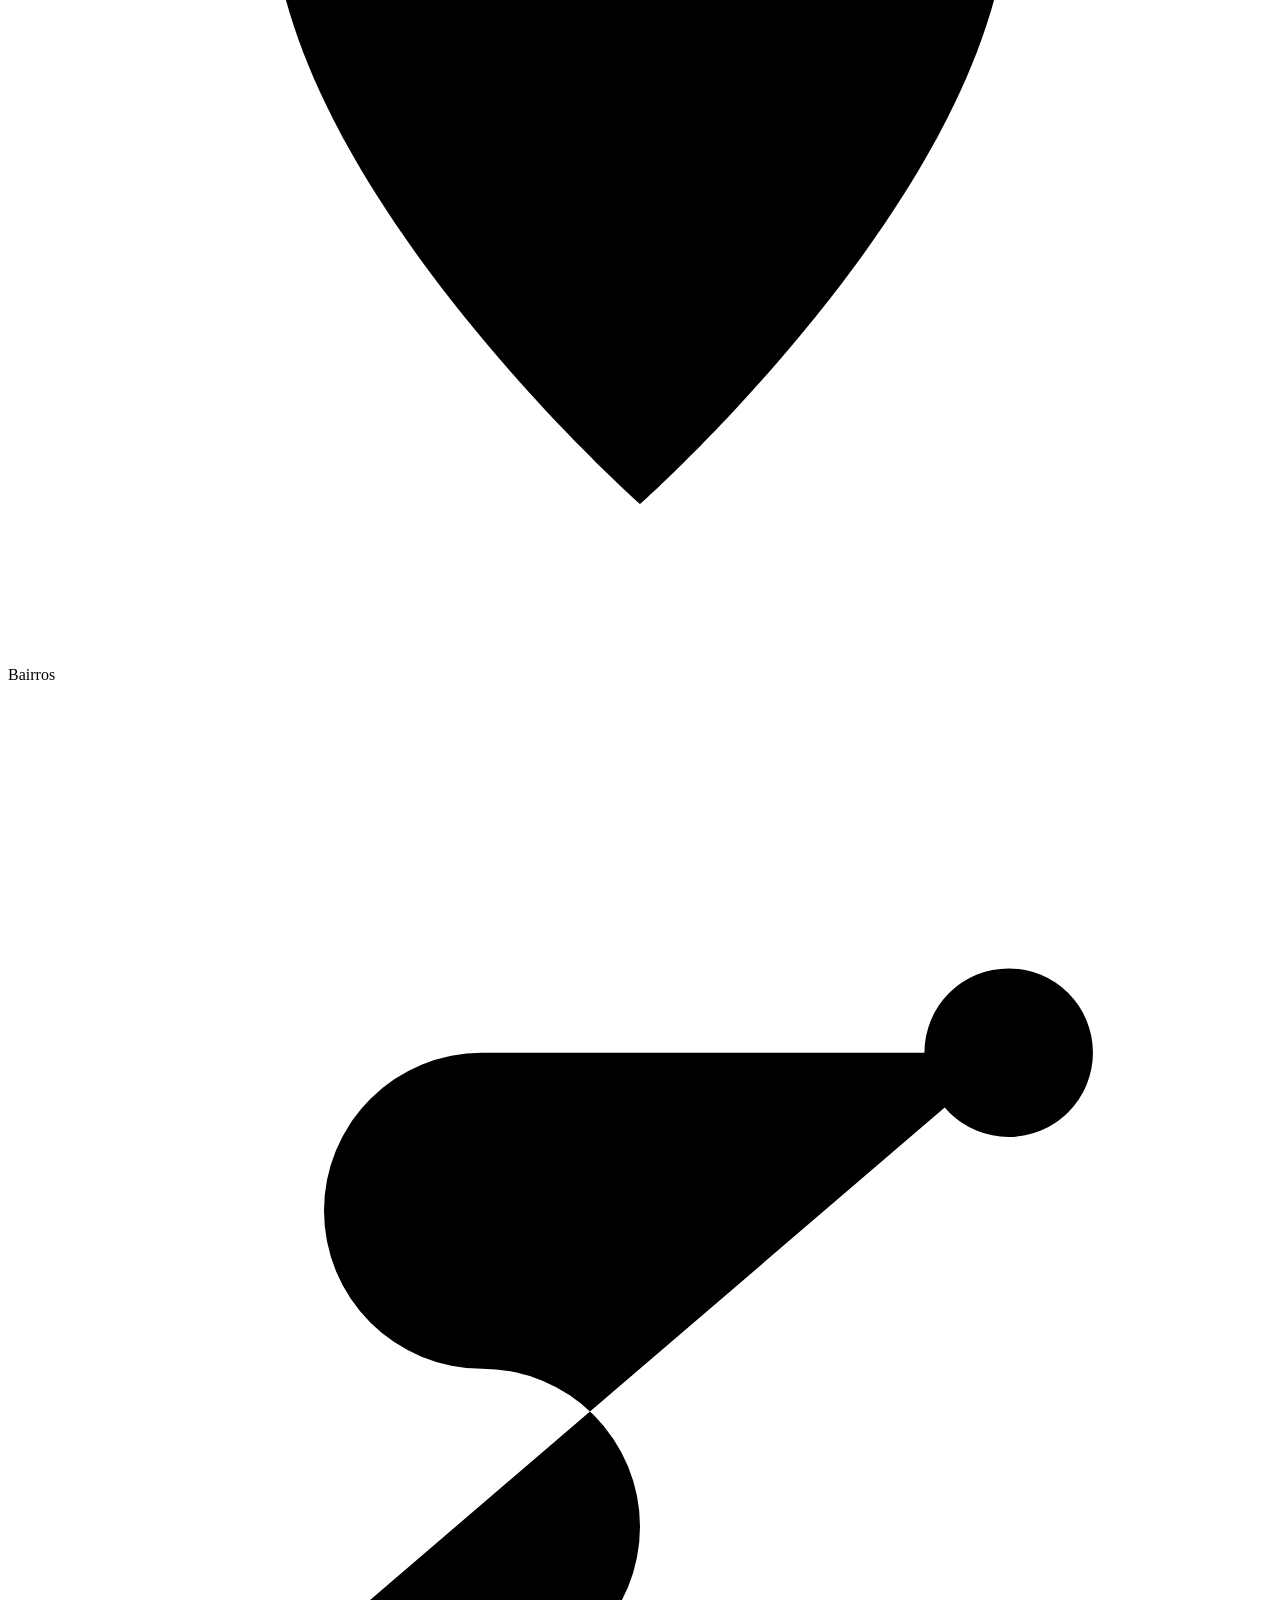
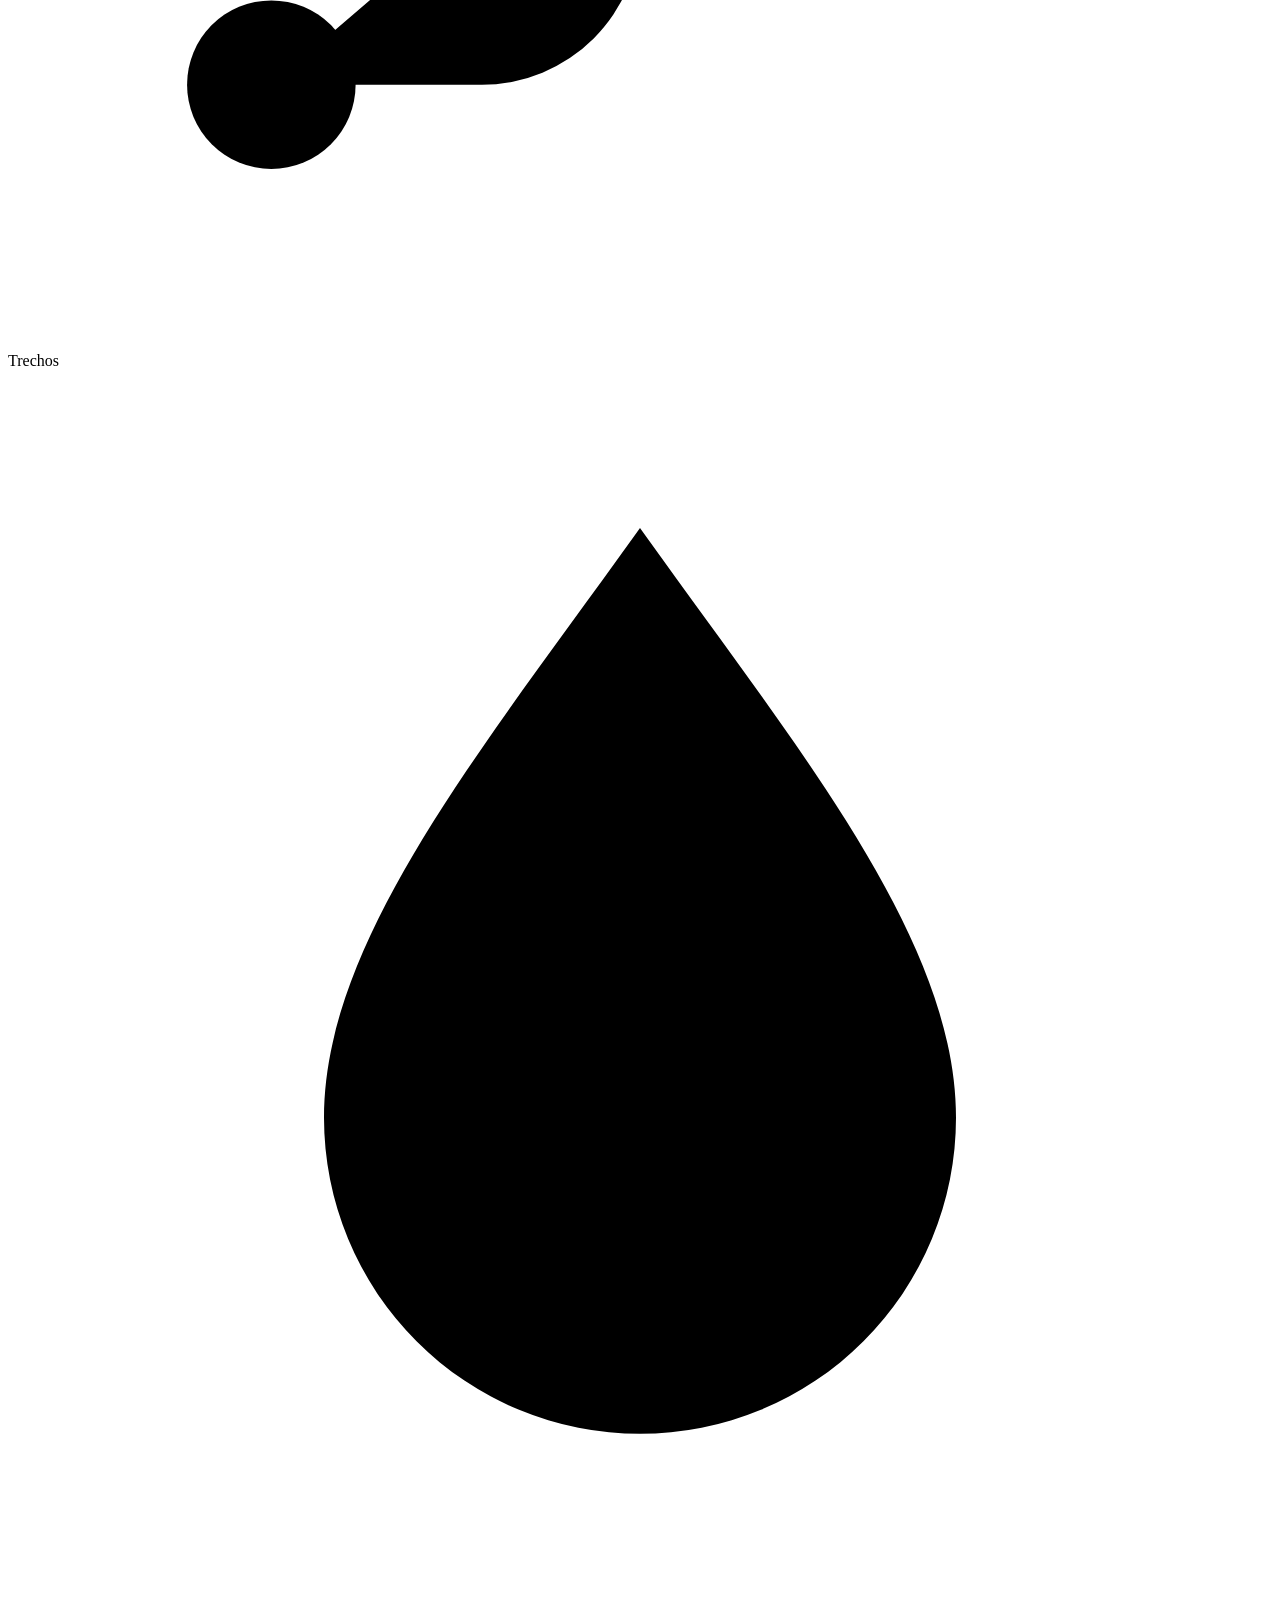
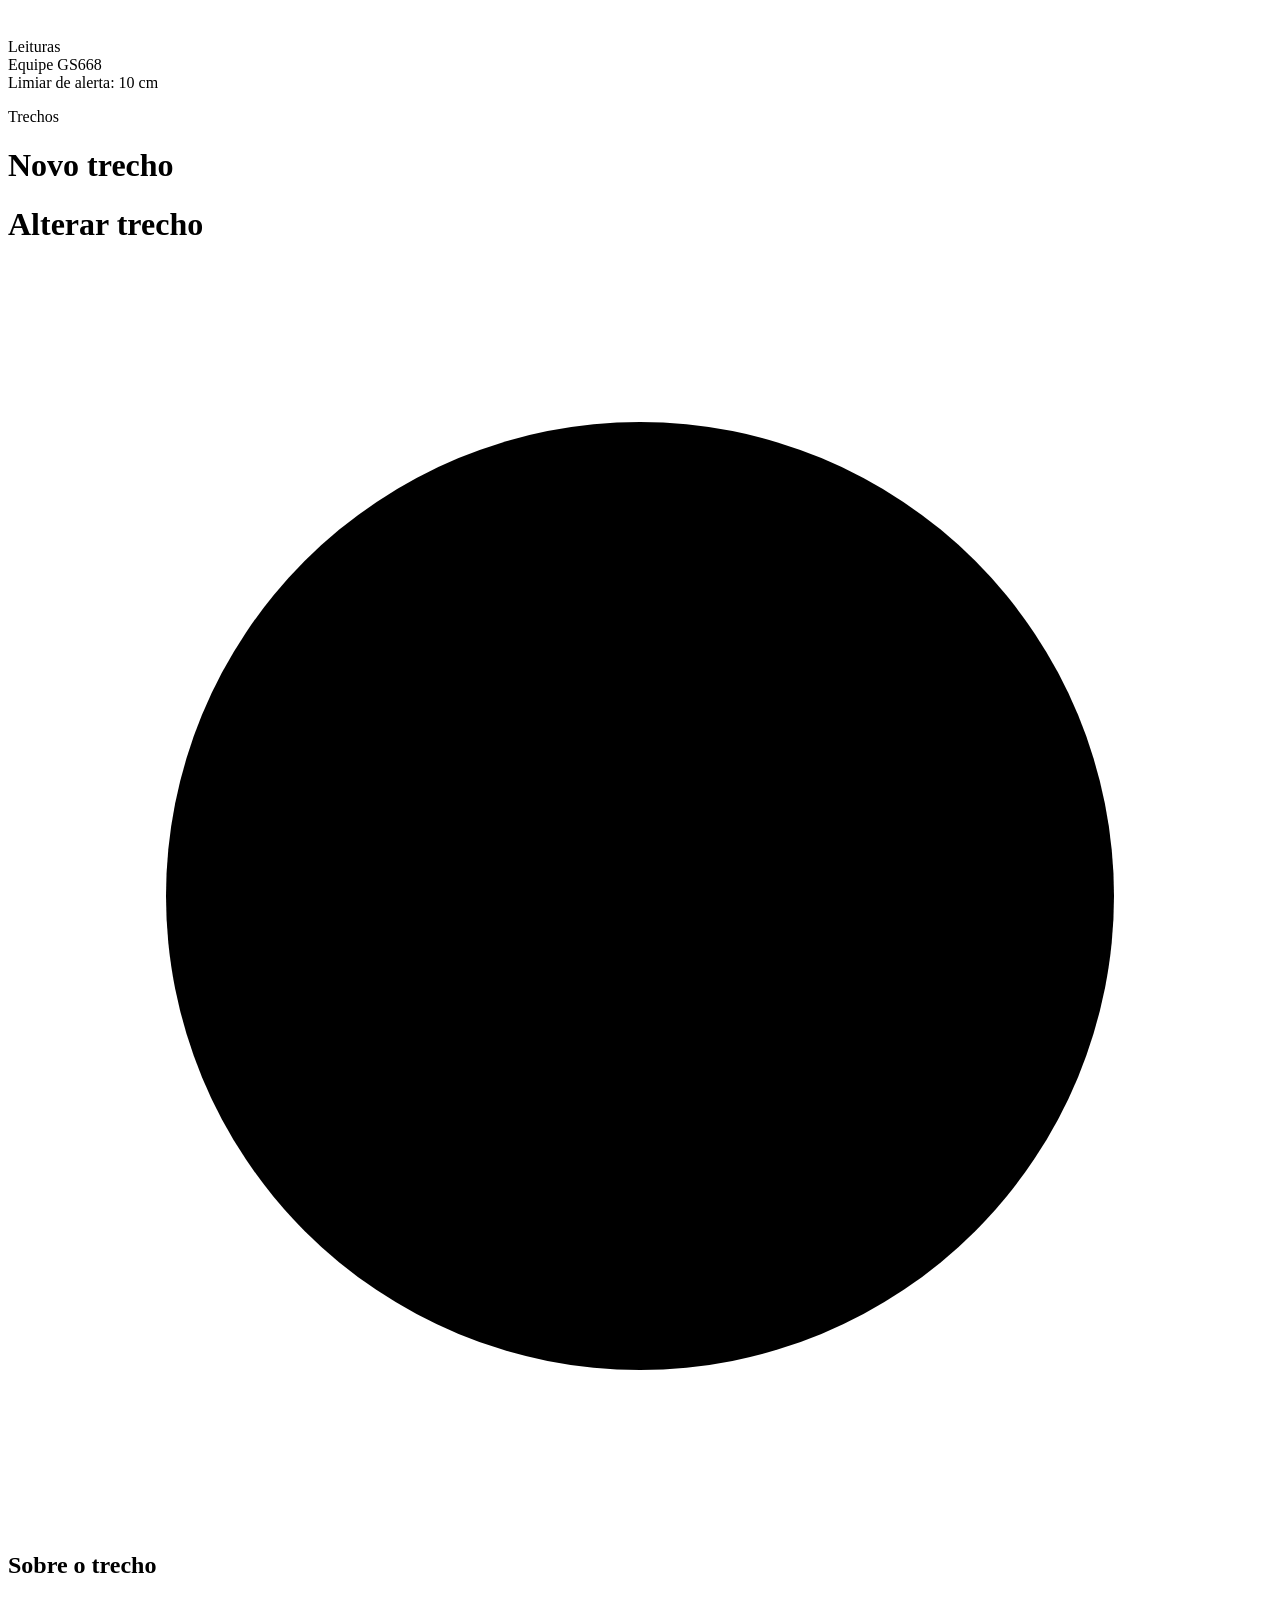
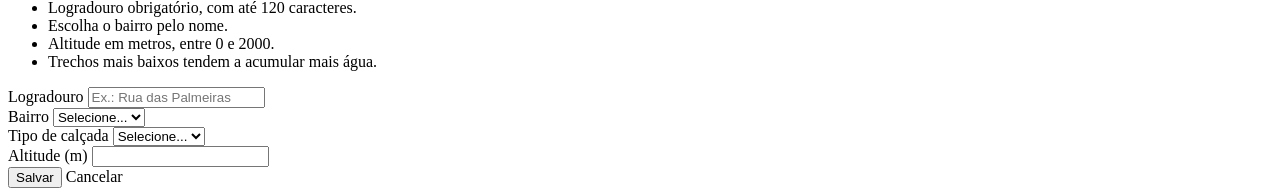
<file: src/main/resources/templates/trechos/form.html>
<!DOCTYPE html>
<html lang="pt-BR">
<head>
    <meta charset="UTF-8">
    <meta name="viewport" content="width=device-width, initial-scale=1">
    <title>Trecho · Cidade em Dia de Chuva</title>
    <link rel="preconnect" href="https://fonts.googleapis.com">
    <link href="https://fonts.googleapis.com/css2?family=Outfit:wght@400;500;600;700&display=swap" rel="stylesheet">
    <link rel="stylesheet" th:href="@{/css/estilo.css}">
</head>
<body>
<aside class="lateral">
    <a class="marca" th:href="@{/}">
        <svg class="logo" viewBox="0 0 24 24"><path d="M12 2.5c-3.2 4.4-6.5 8.3-6.5 12a6.5 6.5 0 0 0 13 0c0-3.7-3.3-7.6-6.5-12z"/></svg>
        <span>Cidade em<br><strong>Dia de Chuva</strong></span>
    </a>
    <nav>
        <a th:href="@{/}"><svg class="ico" viewBox="0 0 24 24"><path d="M3 11l9-7 9 7v9a1 1 0 0 1-1 1h-5v-6H9v6H4a1 1 0 0 1-1-1z"/></svg>Início</a>
        <a th:href="@{/bairros}"><svg class="ico" viewBox="0 0 24 24"><path d="M12 21s-7-6.2-7-11.5a7 7 0 0 1 14 0C19 14.8 12 21 12 21z"/><circle cx="12" cy="9.5" r="2.5"/></svg>Bairros</a>
        <a class="ativo" th:href="@{/trechos}"><svg class="ico" viewBox="0 0 24 24"><path d="M5 19h4a3 3 0 0 0 0-6H9a3 3 0 0 1 0-6h10"/><circle cx="5" cy="19" r="1.6"/><circle cx="19" cy="7" r="1.6"/></svg>Trechos</a>
        <a th:href="@{/leituras}"><svg class="ico" viewBox="0 0 24 24"><path d="M12 3c-3 4.2-6 7.8-6 11.2a6 6 0 0 0 12 0C18 10.8 15 7.2 12 3z"/></svg>Leituras</a>
    </nav>
    <div class="lateral-rodape">Equipe GS668<br>Limiar de alerta: 10 cm</div>
</aside>

<main class="conteudo">
    <div class="topo">
        <div>
            <p class="sobretitulo">Trechos</p>
            <h1 th:if="${trecho.id == null}">Novo trecho</h1>
            <h1 th:if="${trecho.id != null}">Alterar trecho</h1>
        </div>
    </div>

    <p class="erro" th:if="${erro != null}">
        <svg class="ico" viewBox="0 0 24 24"><circle cx="12" cy="12" r="9"/><path d="M12 7v6M12 16.5v.5"/></svg>
        <span th:text="${erro}"></span>
    </p>

    <div class="form-layout">
        <aside class="dica">
            <h2>Sobre o trecho</h2>
            <ul>
                <li>Logradouro obrigatório, com até 120 caracteres.</li>
                <li>Escolha o bairro pelo nome.</li>
                <li>Altitude em metros, entre 0 e 2000.</li>
                <li>Trechos mais baixos tendem a acumular mais água.</li>
            </ul>
        </aside>

        <form class="cadastro" th:action="@{/trechos/salvar}" th:object="${trecho}" method="post">
            <input type="hidden" th:field="*{id}">

            <div class="campo">
                <label for="logradouro">Logradouro</label>
                <input type="text" id="logradouro" th:field="*{logradouro}" placeholder="Ex.: Rua das Palmeiras">
            </div>

            <div class="campo">
                <label for="bairroId">Bairro</label>
                <select id="bairroId" th:field="*{bairroId}">
                    <option value="">Selecione...</option>
                    <option th:each="b : ${bairros}" th:value="${b.id}" th:text="${b.nome}"></option>
                </select>
            </div>

            <div class="duas-colunas">
                <div class="campo">
                    <label for="tipoCalcada">Tipo de calçada</label>
                    <select id="tipoCalcada" th:field="*{tipoCalcada}">
                        <option value="">Selecione...</option>
                        <option th:each="tc : ${tiposCalcada}" th:value="${tc}" th:text="${tc}"></option>
                    </select>
                </div>
                <div class="campo">
                    <label for="altitude">Altitude (m)</label>
                    <input type="number" id="altitude" th:field="*{altitude}">
                </div>
            </div>

            <div class="form-rodape">
                <button type="submit" class="btn btn-primario">Salvar</button>
                <a class="btn btn-fantasma" th:href="@{/trechos}">Cancelar</a>
            </div>
        </form>
    </div>
</main>
</body>
</html>
</file>
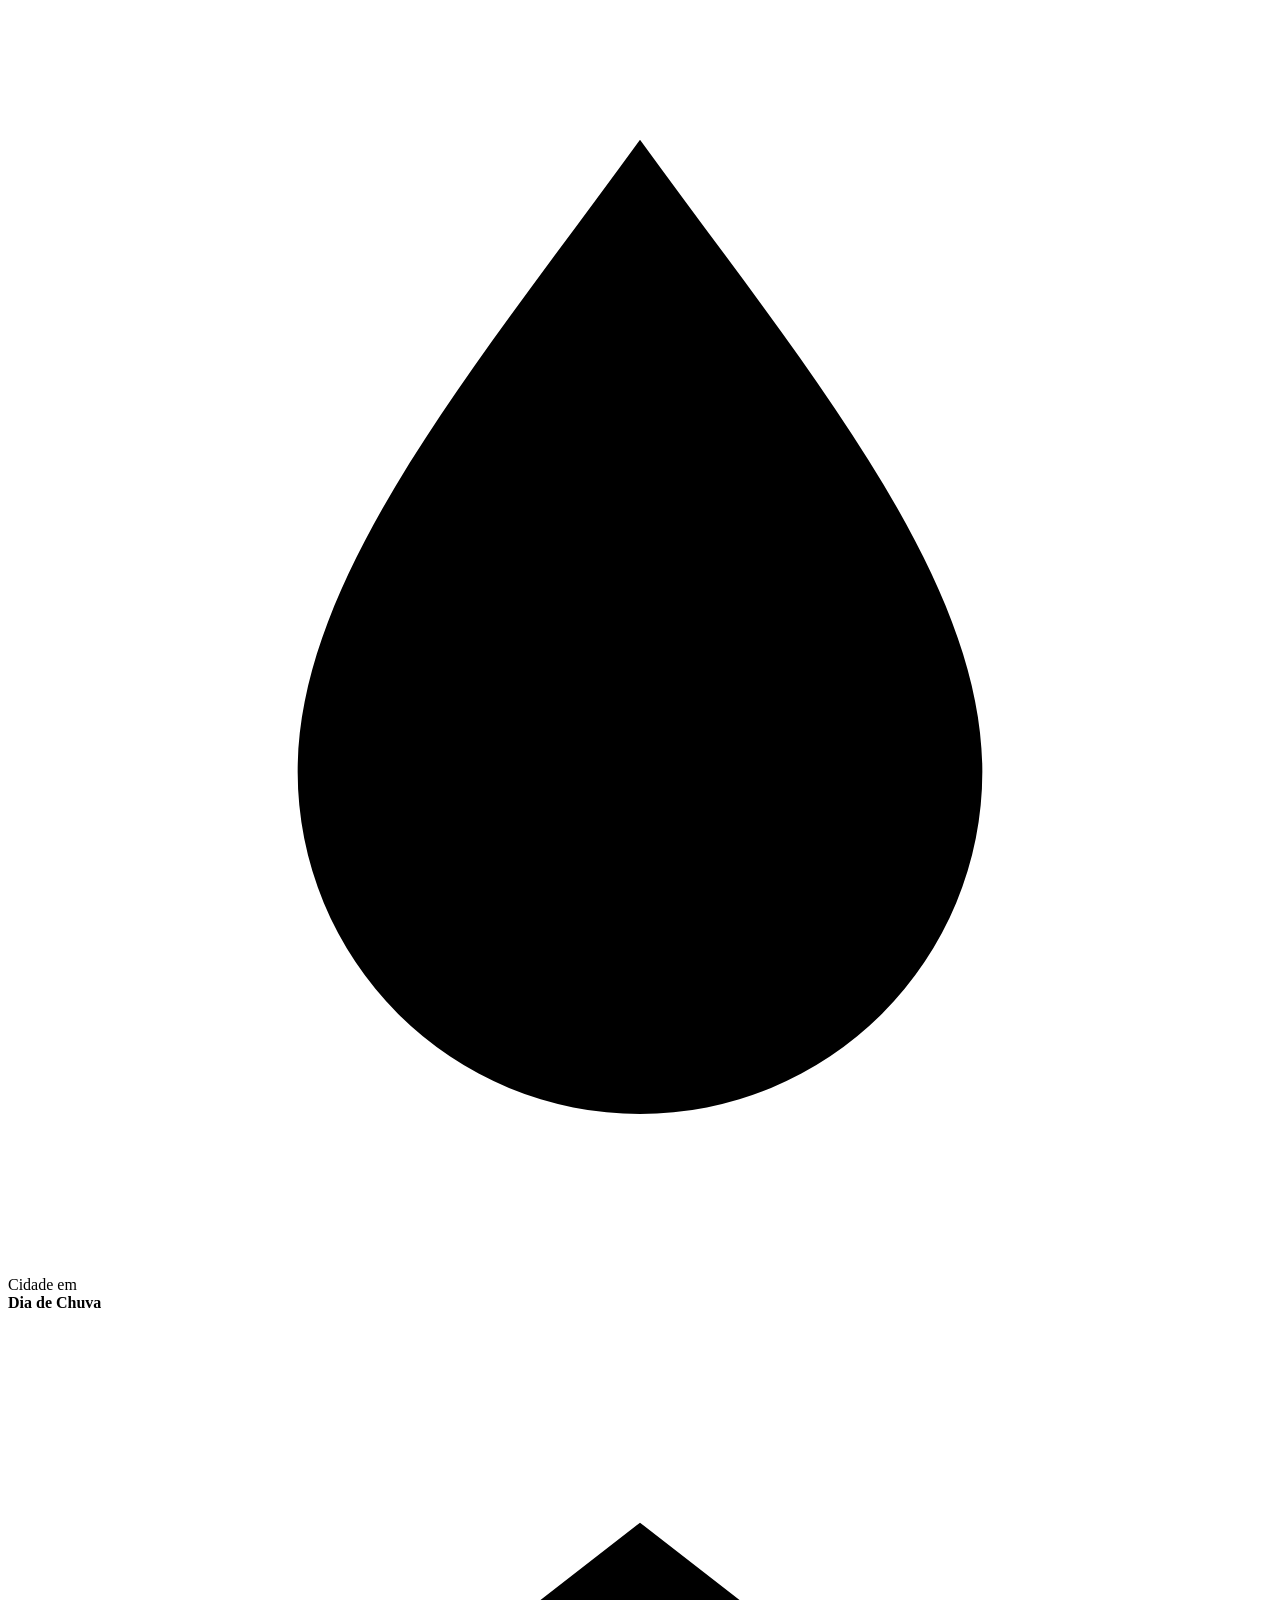
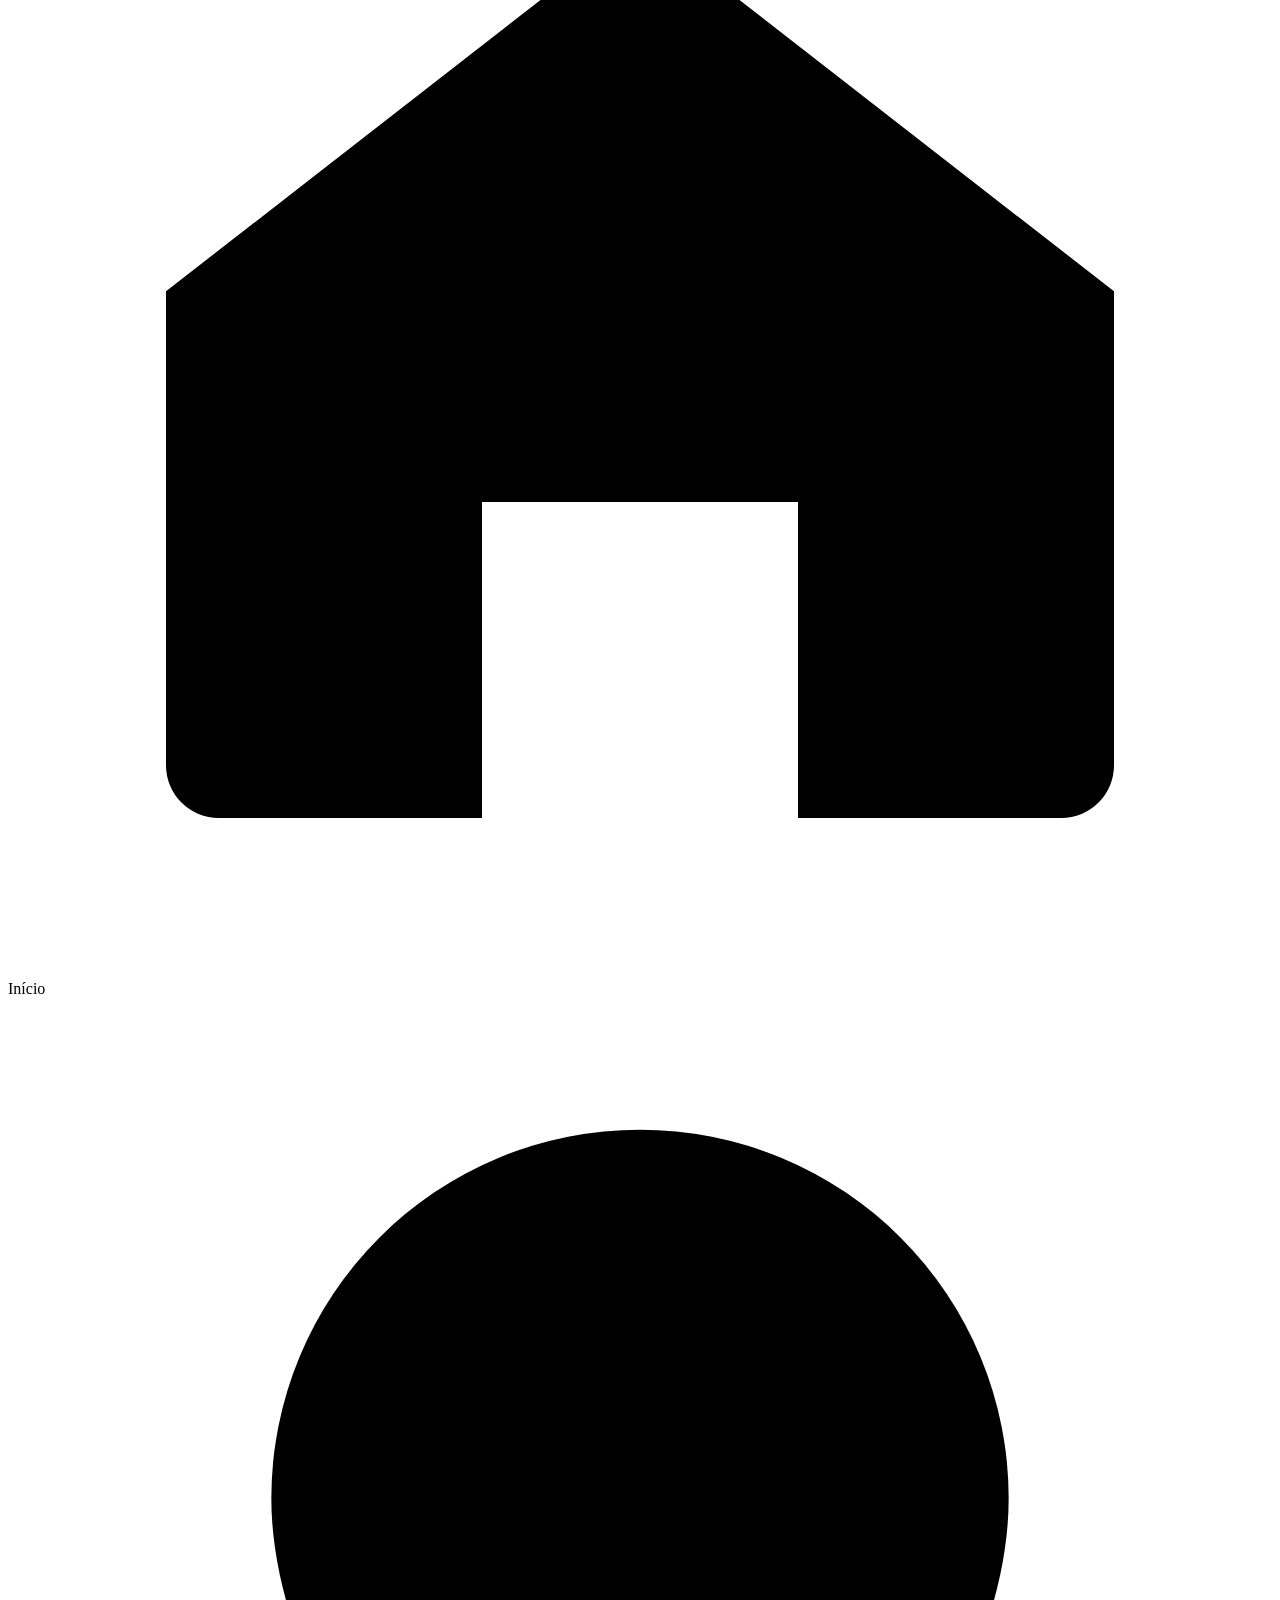
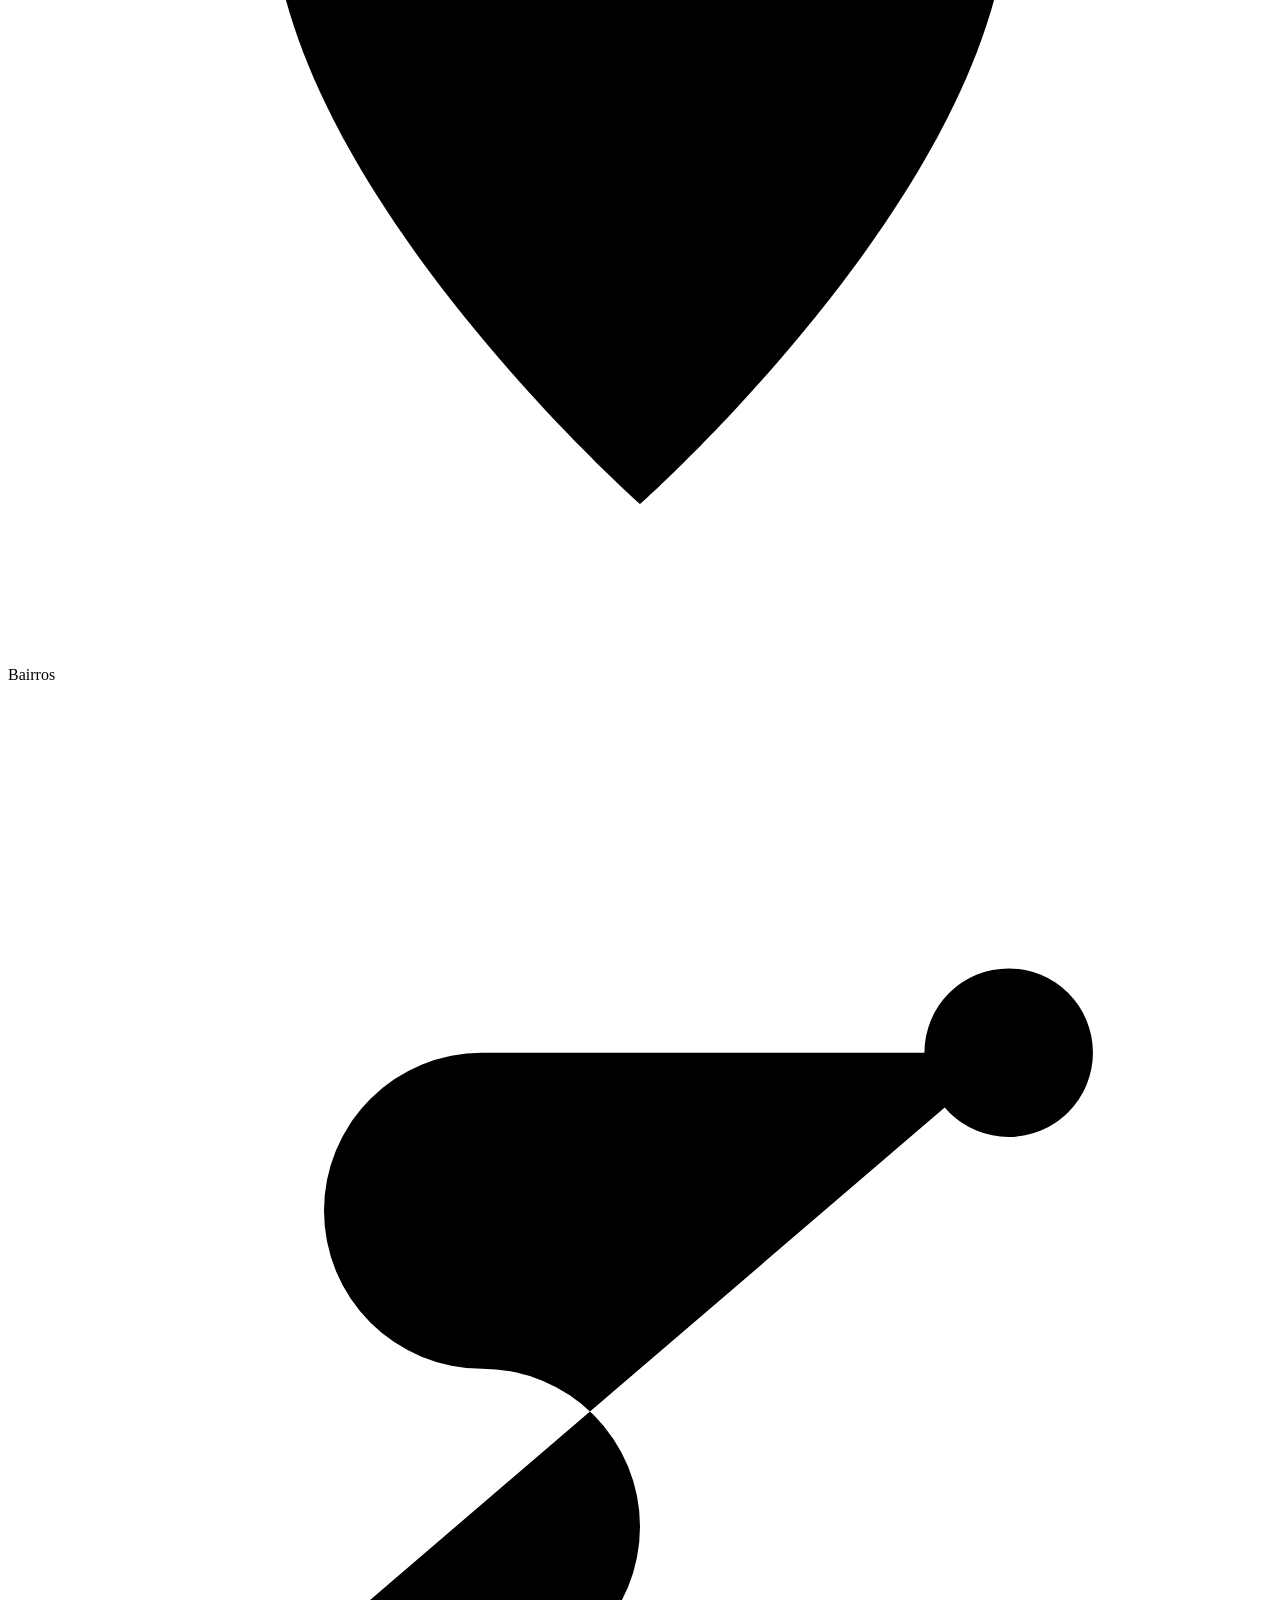
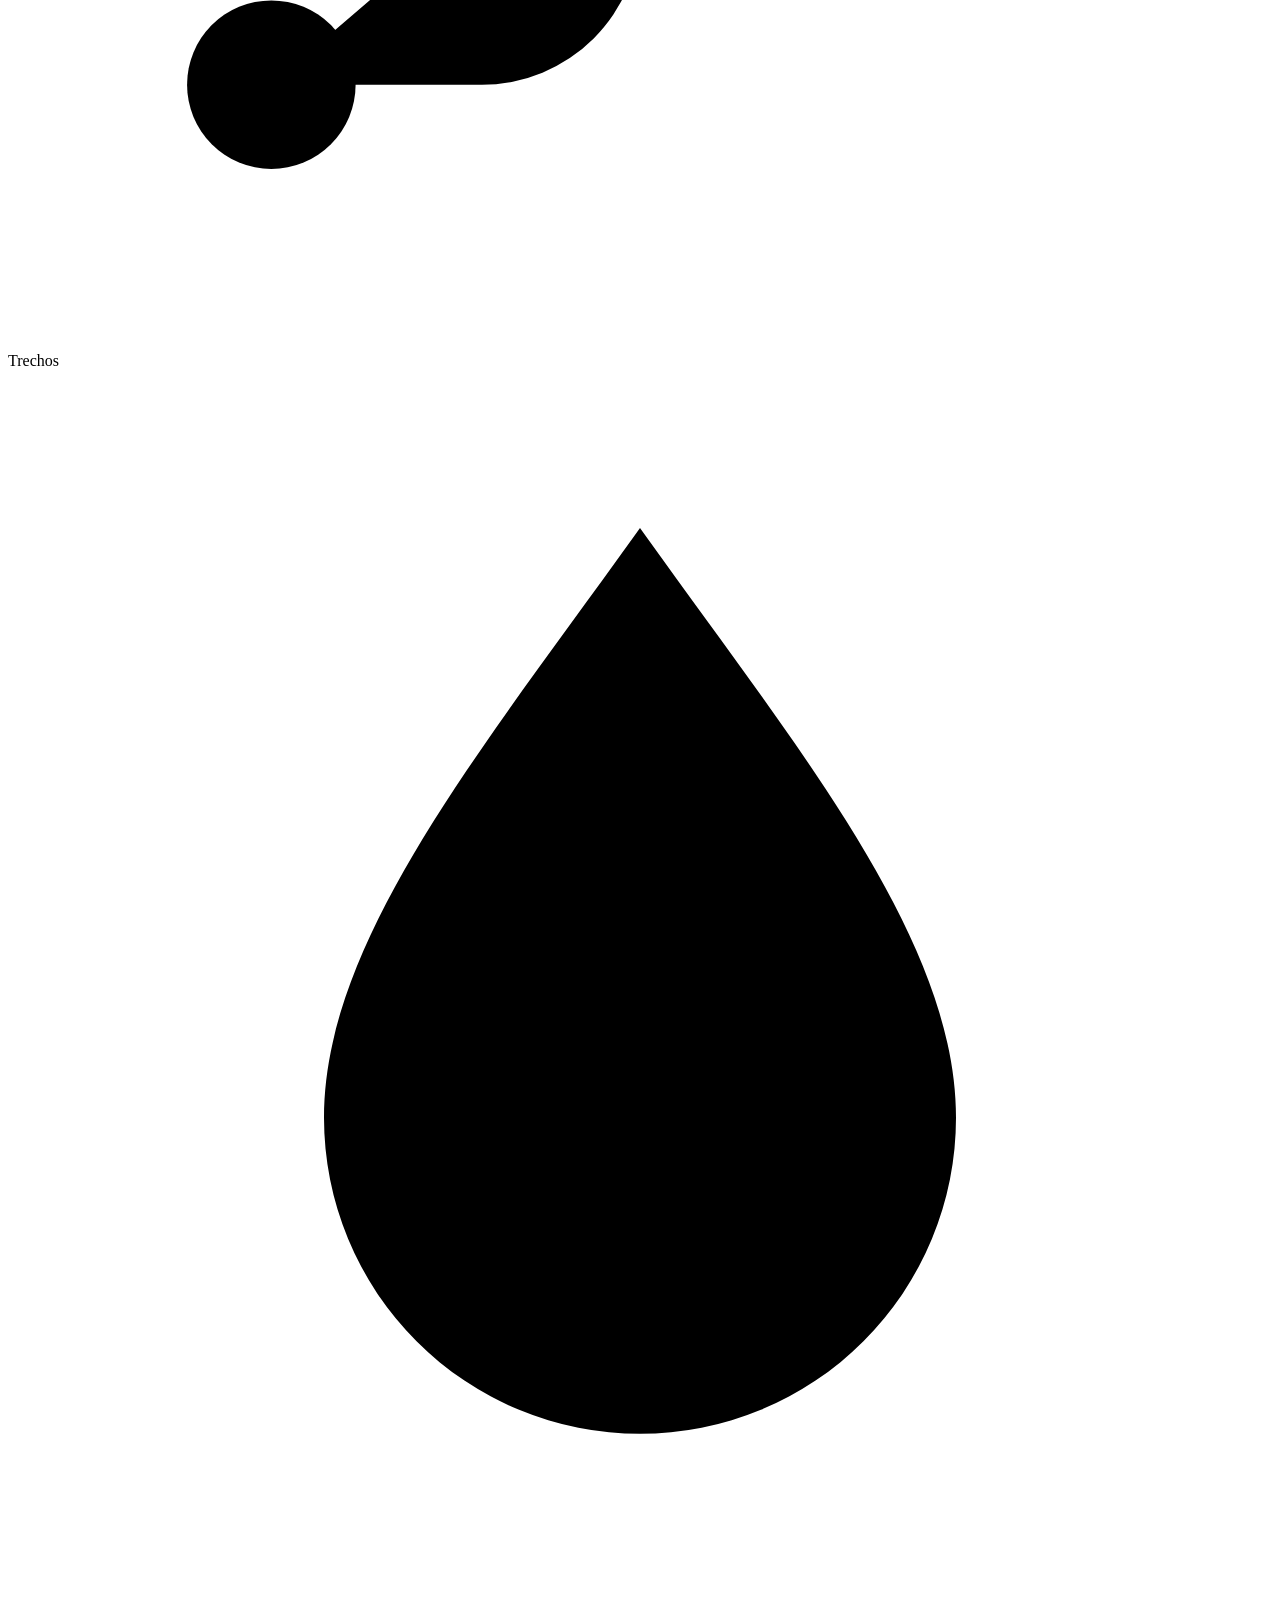
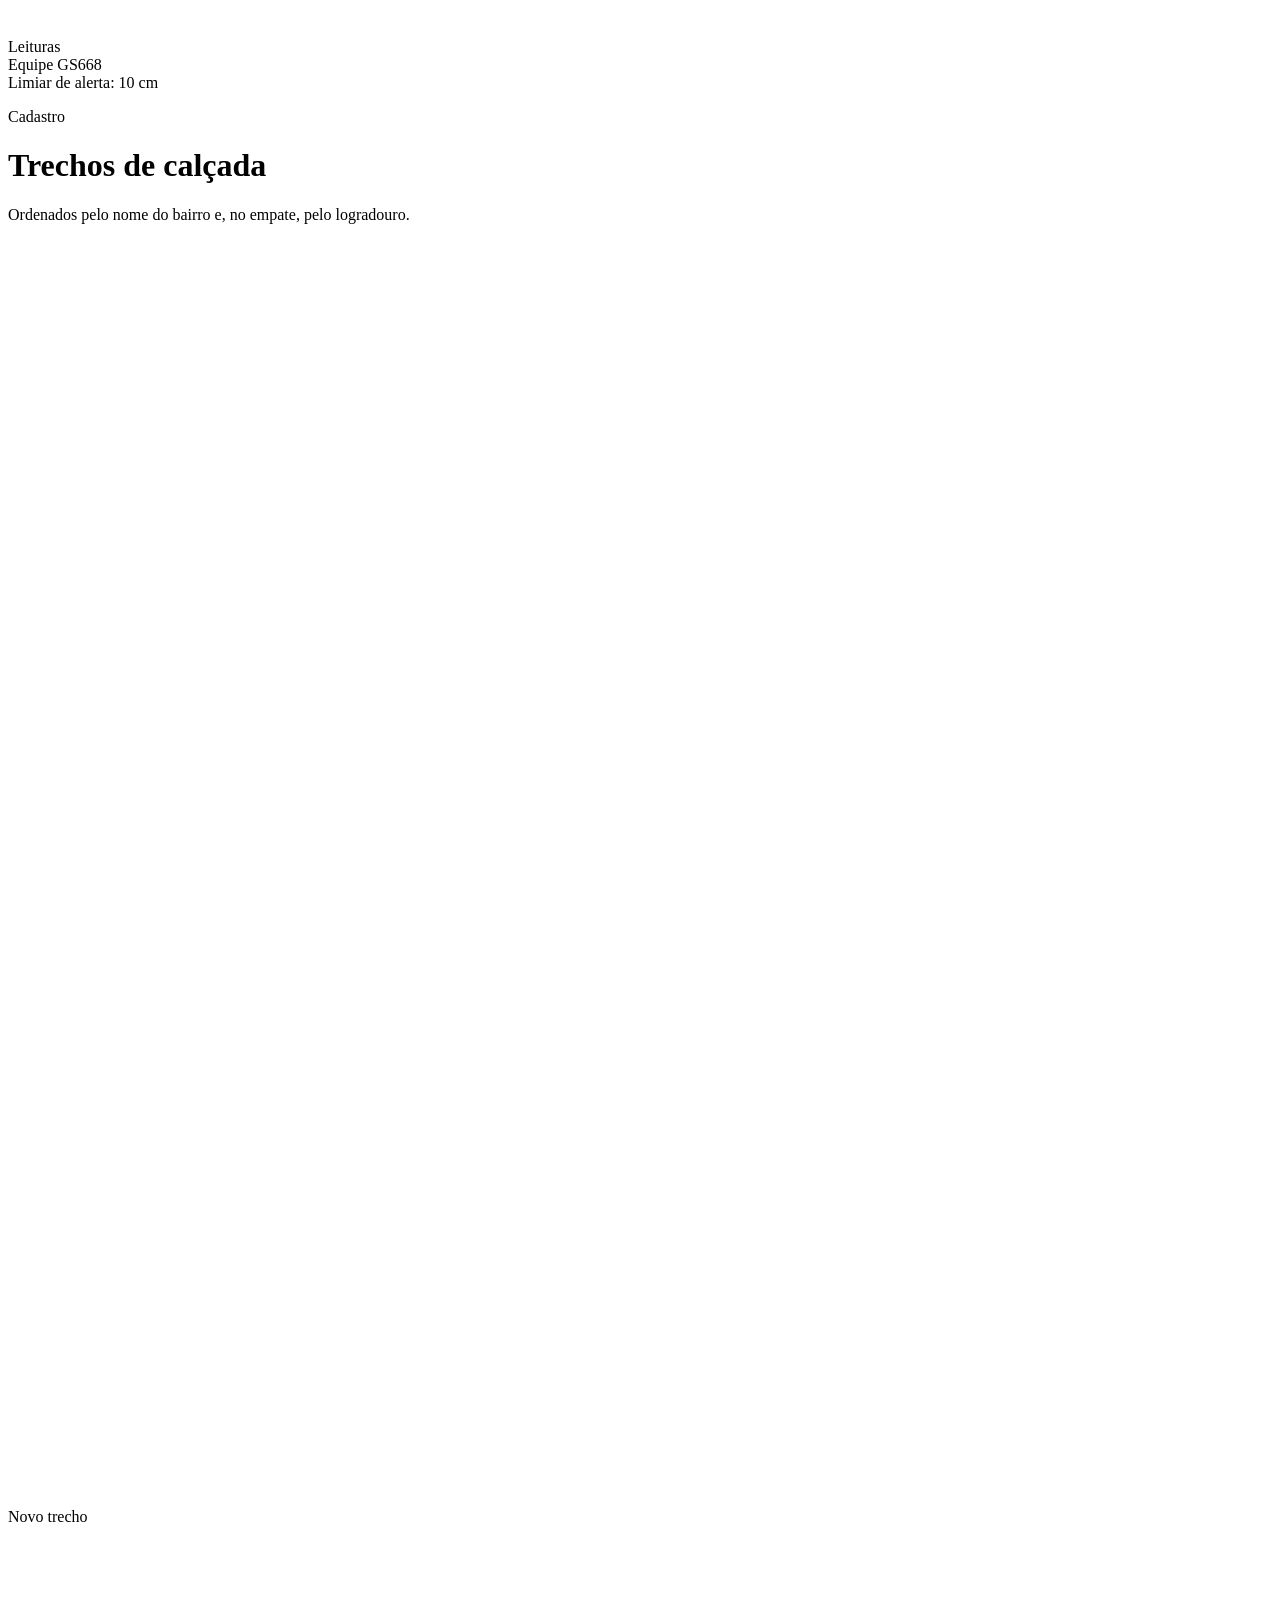
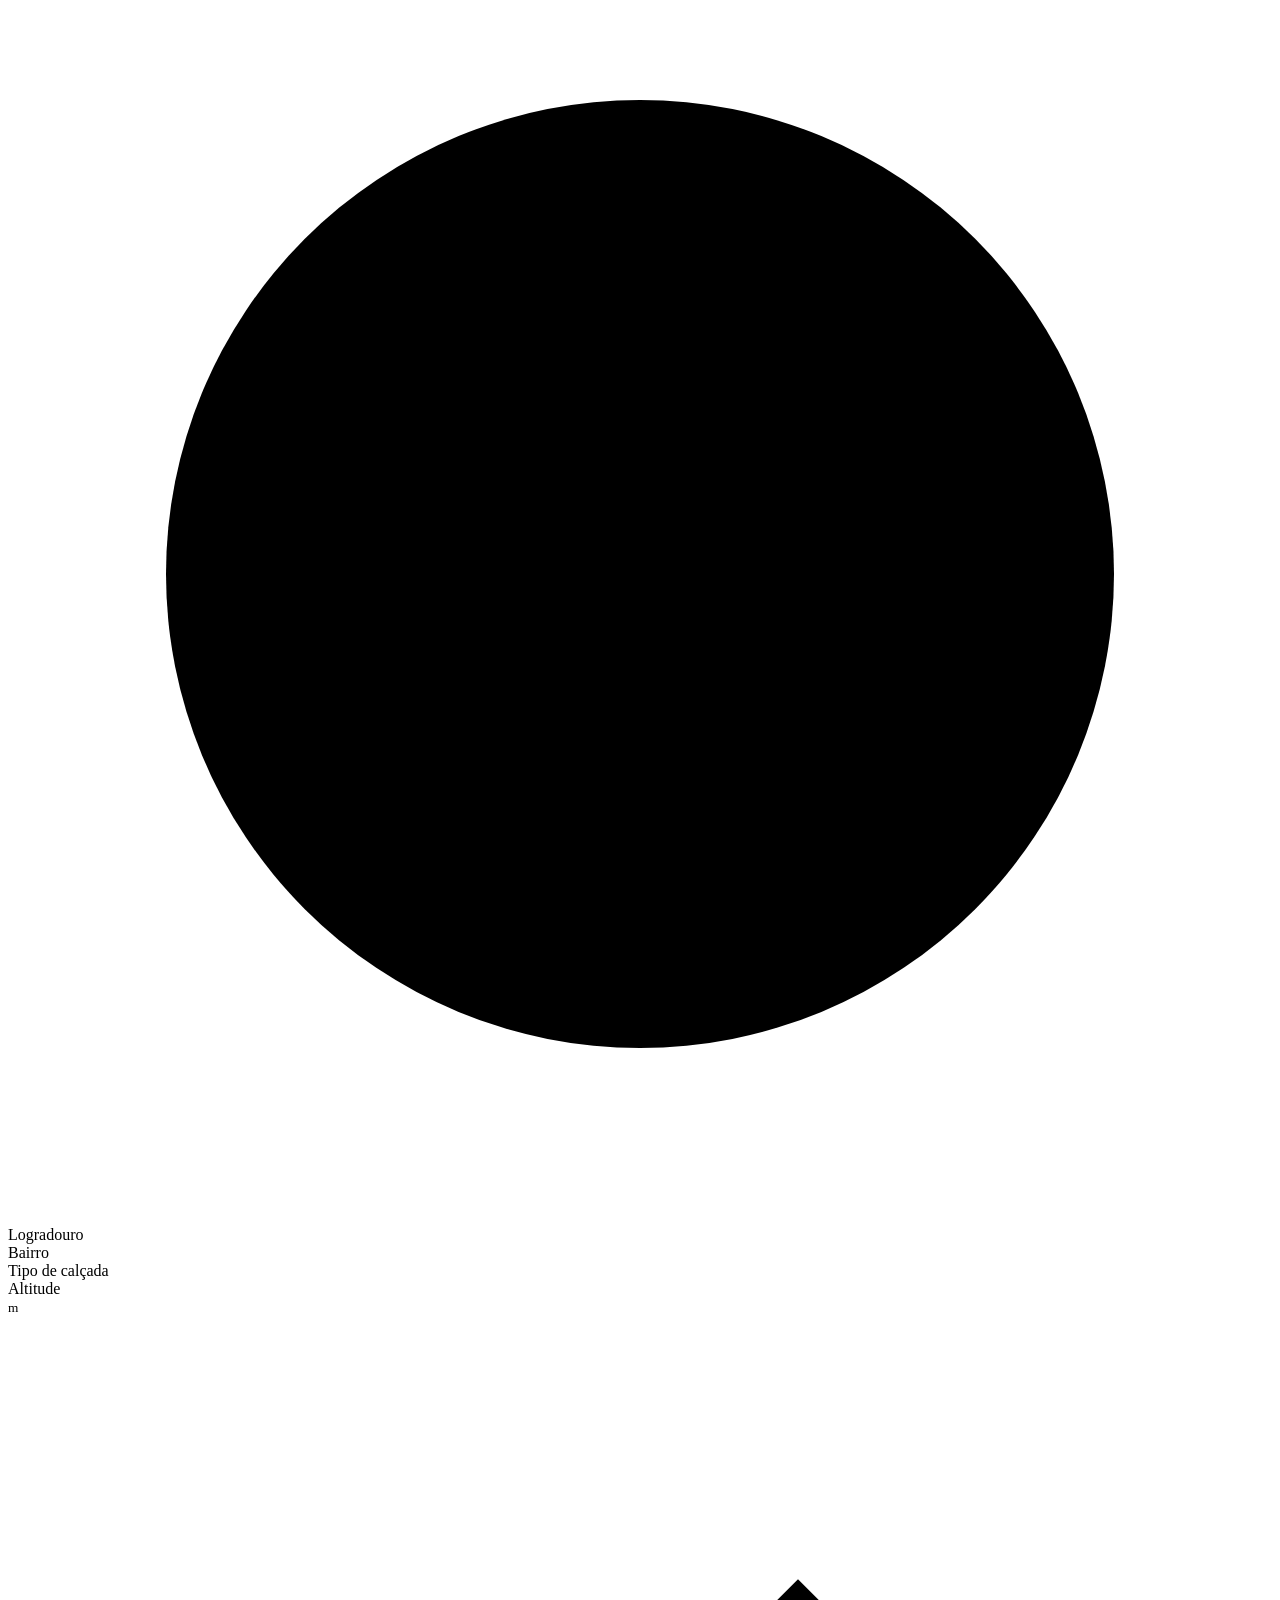
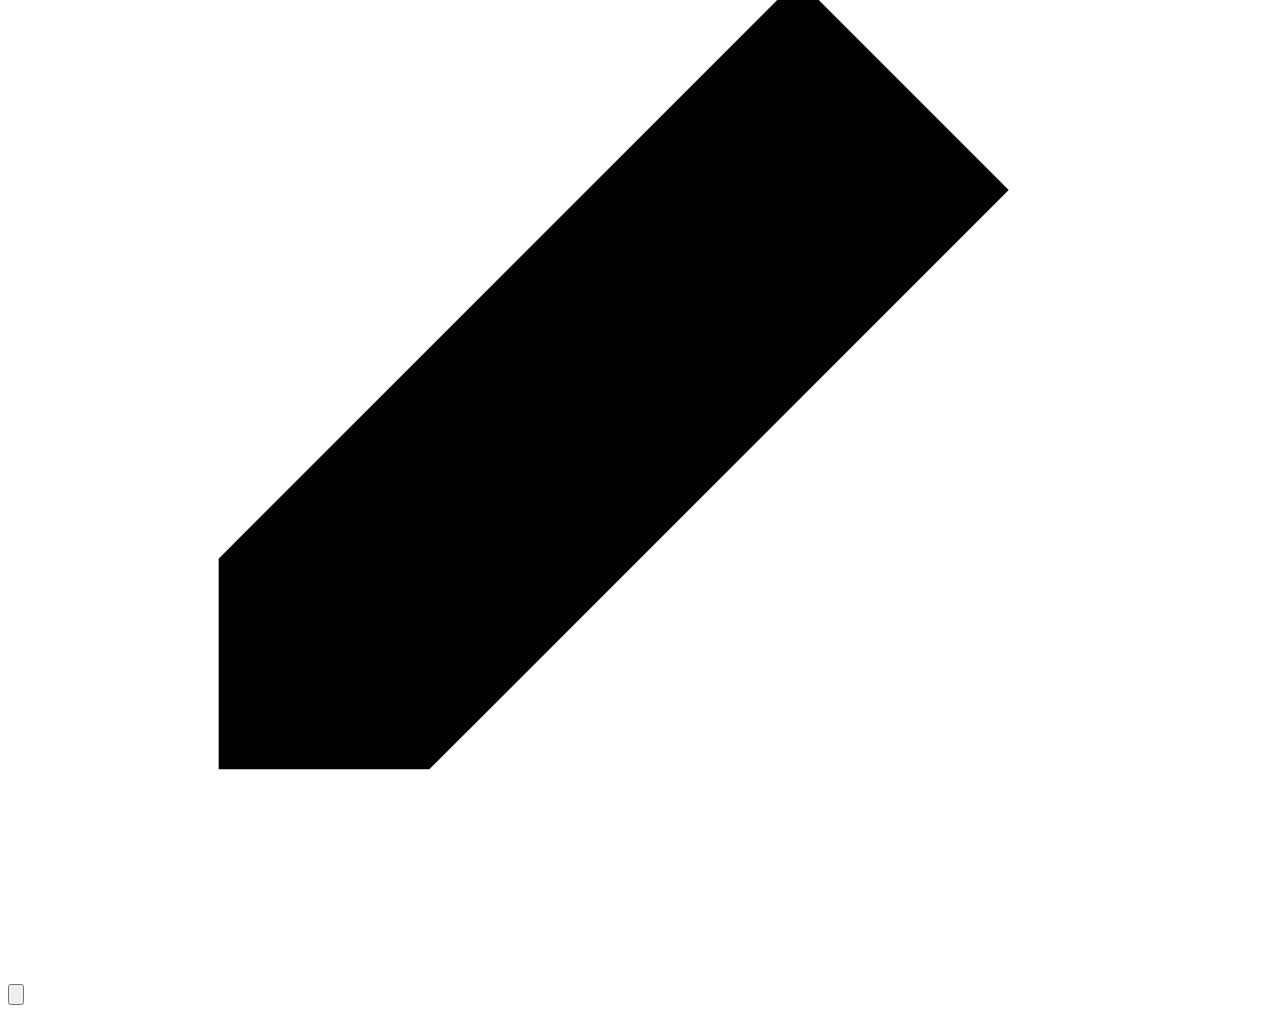
<file: src/main/resources/templates/trechos/lista.html>
<!DOCTYPE html>
<html lang="pt-BR">
<head>
    <meta charset="UTF-8">
    <meta name="viewport" content="width=device-width, initial-scale=1">
    <title>Trechos · Cidade em Dia de Chuva</title>
    <link rel="preconnect" href="https://fonts.googleapis.com">
    <link href="https://fonts.googleapis.com/css2?family=Outfit:wght@400;500;600;700&display=swap" rel="stylesheet">
    <link rel="stylesheet" th:href="@{/css/estilo.css}">
</head>
<body>
<aside class="lateral">
    <a class="marca" th:href="@{/}">
        <svg class="logo" viewBox="0 0 24 24"><path d="M12 2.5c-3.2 4.4-6.5 8.3-6.5 12a6.5 6.5 0 0 0 13 0c0-3.7-3.3-7.6-6.5-12z"/></svg>
        <span>Cidade em<br><strong>Dia de Chuva</strong></span>
    </a>
    <nav>
        <a th:href="@{/}"><svg class="ico" viewBox="0 0 24 24"><path d="M3 11l9-7 9 7v9a1 1 0 0 1-1 1h-5v-6H9v6H4a1 1 0 0 1-1-1z"/></svg>Início</a>
        <a th:href="@{/bairros}"><svg class="ico" viewBox="0 0 24 24"><path d="M12 21s-7-6.2-7-11.5a7 7 0 0 1 14 0C19 14.8 12 21 12 21z"/><circle cx="12" cy="9.5" r="2.5"/></svg>Bairros</a>
        <a class="ativo" th:href="@{/trechos}"><svg class="ico" viewBox="0 0 24 24"><path d="M5 19h4a3 3 0 0 0 0-6H9a3 3 0 0 1 0-6h10"/><circle cx="5" cy="19" r="1.6"/><circle cx="19" cy="7" r="1.6"/></svg>Trechos</a>
        <a th:href="@{/leituras}"><svg class="ico" viewBox="0 0 24 24"><path d="M12 3c-3 4.2-6 7.8-6 11.2a6 6 0 0 0 12 0C18 10.8 15 7.2 12 3z"/></svg>Leituras</a>
    </nav>
    <div class="lateral-rodape">Equipe GS668<br>Limiar de alerta: 10 cm</div>
</aside>

<main class="conteudo">
    <div class="topo">
        <div>
            <p class="sobretitulo">Cadastro</p>
            <h1>Trechos de calçada</h1>
            <p class="descricao">Ordenados pelo nome do bairro e, no empate, pelo logradouro.</p>
        </div>
        <a class="btn btn-primario" th:href="@{/trechos/novo}">
            <svg class="ico" viewBox="0 0 24 24"><path d="M12 5v14M5 12h14"/></svg>Novo trecho
        </a>
    </div>

    <p class="erro" th:if="${erro != null}">
        <svg class="ico" viewBox="0 0 24 24"><circle cx="12" cy="12" r="9"/><path d="M12 7v6M12 16.5v.5"/></svg>
        <span th:text="${erro}"></span>
    </p>

    <div class="lista">
        <div class="lista-cabecalho">
            <div>Logradouro</div>
            <div>Bairro</div>
            <div>Tipo de calçada</div>
            <div>Altitude</div>
            <div></div>
        </div>
        <div class="linha" th:each="t : ${trechos}">
            <div><strong th:text="${t.logradouro}"></strong></div>
            <div><span class="chip" th:text="${t.bairroNome}"></span></div>
            <div th:text="${t.tipoCalcada}"></div>
            <div class="altitude"><span th:text="${t.altitude}"></span> <small>m</small></div>
            <div class="acoes">
                <a class="btn btn-fantasma btn-icone" title="Editar" th:href="@{/trechos/{id}/editar(id=${t.id})}">
                    <svg class="ico" viewBox="0 0 24 24"><path d="M4 20h4L19 9l-4-4L4 16z"/></svg>
                </a>
                <form class="inline" th:action="@{/trechos/{id}/excluir(id=${t.id})}" method="post">
                    <button type="submit" class="btn btn-perigo btn-icone" title="Excluir">
                        <svg class="ico" viewBox="0 0 24 24"><path d="M4 7h16M9 7V4h6v3M6 7l1 13h10l1-13"/></svg>
                    </button>
                </form>
            </div>
        </div>
    </div>
</main>
</body>
</html>
</file>
